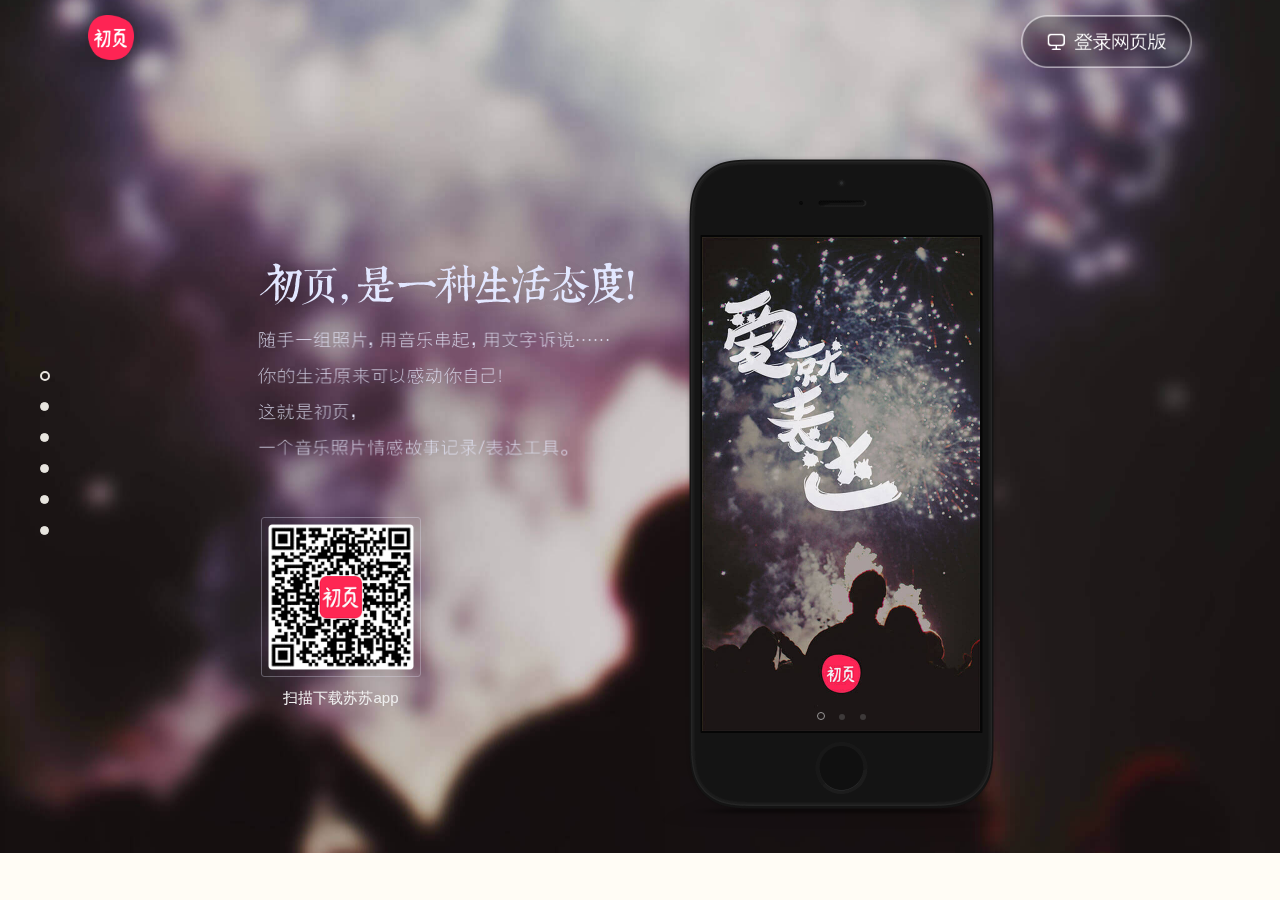
<file: bak/bqs_bbs/index.html>
<!DOCTYPE html>
<html lang="en" class="chuye">
<head>
    <meta charset="UTF-8">
    <!--保证360浏览器渲染模式可用-->
    <meta http-equiv="X-UA-Compatible" content="IE=edge">
    <meta content="ichuye" name="generator" />
    <title>苏苏|与最苏的人，做最苏的事</title>
    <meta name="description" content="苏苏兴趣交友，与最苏的人，做最苏的事">
    <meta name="keywords" content="苏苏,苏苏官网,苏苏官网下载,苏苏app,苏苏app官网,苏苏,小红书,第一弹,短视频,伊对,绿洲,积木,默往,同桌游戏,社交聊天,直播软件,约聊,婚恋,聊天软件,画世界,同城约,skype,91短视频,附近约炮,茄子视频,同城约炮,快猫,同桌,闲聊,菜鸡,饭局狼人,小红书app,玩吧app,闲来,wetalk,附近交友,百合网,美女,崽崽,微爱,nico,掌嗨,同城交友,伴心,懂表帝,成人视频,阅扑,语音聊天,易班,多闪,富二代,搜书大师,好游快爆,处对象,快猫成人短视频,腾讯直播,推理大师,克拉克拉,383棋牌,语音交友,约会软件,虫虫助手,乐信,同城相亲,伊对相亲交友,赫兹,刷宝短视频赚钱,小可爱,恋爱密室,皮皮蟹,某人,233小游戏,丝瓜视频,飞聊,不就,剧本,喜翻,K遇,多聊,直播平台,港股开户,猎游,来玩,草莓视频,popi,同城约爱,绿洲app,耳觅,九秀直播,tumblr,游戏云咖,快聊,大神打卡,趣味恐龙,老福特,lutube,墨往,香芋星球,漂流,zepeto">
    <link rel="stylesheet" href="css/chuye-site.min.css">
	<style>
		.footer-logo{ animation:ZYP3TWINKLE 2s linear infinite;
			-webkit-animation:ZYP3TWINKLE 2s linear infinite;}
		@keyframes ZYP3TWINKLE{
			0%{ opacity:0.3;}
			50%{ opacity:1;}
			100%{ opacity:0.3;}
			}
		@-webkit-keyframes ZYP3TWINKLE{
			0%{ opacity:0.3;}
			50%{ opacity:1;}
			100%{ opacity:0.3;}
			}
	</style>
</head>
<body>
    <div class="loading-tips"></div>
    <div class="content hide">
        <div class="scroll-wrapper">
            <!--0-->
            <div class="section">
                <div class="page0-bg"></div>
                <img src="images/logo.png" alt="初页" class="top-logo">
                <a href="login.html"><img src="images/page0-btn.png" class="page0-btn can-tap"></a>
                <div class="wrapper">
                    <img src="images/page0-title.png" alt="苏苏，是一种生活态度！" class="page0-title page-title">
                    <img src="images/page0-word-0.png" alt="随手一组照片，用音乐串起，用文字诉说……" class="page0-word a">
                    <img src="images/page0-word-1.png" alt="你的生活原来可以感动你自己！" class="page0-word b">
                    <img src="images/page0-word-2.png" alt="这就是苏苏，" class="page0-word c">
                    <img src="images/page0-word-3.png" alt="一个音乐照片情感故事记录/表达工具。" class="page0-word d">
                    <div class="page0-qr">
                        <img src="images/page0-qr.png" class="page0-qr-img">
                        <div class="page0-qr-mask">
                            <a href="#" target="_blank">
                                <img src="images/ios-icon.png" class="page0-ios-icon">
                            </a>
                            <a href="#"
                               target="_blank">
                                <img src="images/android-icon.png" class="page0-android-icon">
                            </a>
                        </div>
                        <div class="page0-qr-word">扫描下载苏苏app</div>
                    </div>
                  
                    <img data-src="images/page0-phone.png" class="page0-phone">
                    <!--小轮播-->
                    <div class="page0-img-border">
                        <div class="page0-img-border-wrapper">
                            <div class="item a"></div>
                            <div class="item b"></div>
                            <div class="item c"></div>
                            <div class="item a"></div>
                        </div>
                        <div class="page0-circles">
                            <div class="page0-circle select"></div>
                            <div class="page0-circle"></div>
                            <div class="page0-circle"></div>
                        </div>
                    </div>
                </div>
            </div>
            <!--1-->
            <div class="section">
                <div class="wrapper">
                    <div class="content-border absolute">
                        <img src="images/page1-0.jpg" class="content-img">
                    </div>
                    <img src="images/page1-title.png" alt="最性感的表达方式" class="page1-title absolute page-title">

                    <img src="images/page1-word-0.png" alt="画报排版、动态滤镜、镜头感" class="page1-word absolute a">
                    <img src="images/page1-word-1.png" alt="让照片浪起来~" class="page1-word absolute b">
                    <img src="images/page1-word-2.png" alt="16种精选字体，让文字自带情绪" class="page1-word absolute c">
                    <img src="images/page1-word-3.png" alt="录段语音，让感情升温" class="page1-word absolute d">
                    <img src="images/page1-word-4.png" alt="点一点、擦一擦、摇一摇" class="page1-word absolute e">
                    <img src="images/page1-word-5.png" alt="给TA不一样的惊喜" class="page1-word absolute f">

                    <img src="images/yellow-phone.png" class="yellow-phone absolute">
                    <img src="images/page1-dash.png" class="page1-dash absolute">
                    <img src="images/page1-0.png" class="page1-0 absolute page1-icon can-tap">
                    <img src="images/page1-1.png" class="page1-1 absolute page1-icon can-tap">
                    <img src="images/page1-2.png" class="page1-2 absolute page1-icon can-tap">
                    <img src="images/page1-3.png" class="page1-3 absolute page1-icon can-tap">
                    <img src="images/page1-4.png" class="page1-4 absolute page1-icon can-tap">
                    <img src="images/page1-5.png" class="page1-5 absolute page1-icon can-tap">
                    <img src="images/page1-6.png" class="page1-6 absolute page1-icon can-tap">
                    <img src="images/page1-7.png" class="page1-7 absolute page1-icon can-tap">
                </div>
            </div>
            <!--2-->
            <div class="section">
                <div class="page-2 wrapper">
                    <div class="content-border absolute">
                        <div class="content-border-item">
                            <img src="images/page2-0.jpg" class="content-img">
                            <img src="images/page2-cat.gif" class="page2-cat absolute">
                            <img src="images/page2-arrow.gif" class="page2-arrow absolute">
                            <img src="images/page2-girl.gif" class="page2-girl absolute">
                        </div>
                        <div class="content-border-item hide">
                            <img src="images/page2-1.jpg" class="content-img">
                        </div>
                    </div>
                    <img src="images/page2-tag0-0.png" class="page2-tag0 absolute can-tap page2-tag">
                    <img src="images/page2-tag1-1.png" class="page2-tag1 absolute can-tap page2-tag">

                    <img src="images/yellow-phone.png" class="yellow-phone absolute  hide">
                    <img src="images/page2-title.png" alt="动画贴纸" class="page2-title absolute page-title">

                    <img src="images/page2-word-0.png" alt="史上最牛的会动贴纸" class="page2-word absolute a">
                    <img src="images/page2-word-1.png" alt="让情绪嗨起来" class="page2-word absolute b">
                    <img src="images/page2-word-2.png" alt="现有贴纸还不够用" class="page2-word absolute c">
                    <img src="images/page2-word-3.png" alt="自己上传" class="page2-word absolute d">
                    <img src="images/page2-word-4.png" alt="萌浪无止境" class="page2-word absolute e">

                </div>
            </div>
            <!--3-->
            <div class="section">
                <div class="page-3 wrapper">
                    <canvas width="86" height="86" class="page3-canvas"></canvas>
                    <img src="images/yellow-phone.png" class="yellow-phone absolute  hide">
                    <div class="content-border absolute">
                        <img src="images/page3-0.jpg" class="content-img select">
                        <img src="images/page3-1.jpg" class="content-img">
                        <img src="images/page3-2.jpg" class="content-img">
                        <img src="images/play-btn.png" class="page3-play-btn">
                        <iframe class="page3-iframe"></iframe>
                    </div>
                    <img src="images/page3-title.png" alt="快速生成MV大片" class="page3-title absolute page-title">

                    <img src="images/page3-word-0.png" alt="选模板" class="page3-word absolute a">
                    <img src="images/page3-word-1.png" alt="传照片" class="page3-word absolute b">
                    <img src="images/page3-word-2.png" alt="一分钟搞定音乐MV" class="page3-word absolute c">
                    <img src="images/page3-word-3.png" alt="让音乐与诗歌" class="page3-word absolute d">
                    <img src="images/page3-word-4.png" alt="诠释你的生活态度" class="page3-word absolute e">
                </div>
            </div>
            <!--4-->
            <div class="section">
                <div class="wrapper">
                    <img src="images/yellow-phone.png" class="yellow-phone absolute  hide">
                    <div class="page-4 content-border absolute">
                        <img src="images/page4-4.jpg" class="content-img can-tap">
                        <img src="images/page4-3.jpg" class="content-img">
                        <img src="images/page4-2.jpg" class="content-img">
                        <img src="images/page4-1.jpg" class="content-img">
                        <img src="images/page4-0.jpg" class="content-img">
                        <img src="images/page4-qr-mask.png" class="page4-qr-mask">
                    </div>
                    <div class="page4-circles">
                        <div class="page4-circle select"></div>
                        <div class="page4-circle"></div>
                        <div class="page4-circle"></div>
                        <div class="page4-circle"></div>
                        <div class="page4-circle"></div>
                    </div>
                    <img src="images/page4-title.png" alt="初页接龙" class="page4-title absolute page-title">

                    <img src="images/page4-word-0.png" alt="做两页起个头" class="page4-word absolute a">
                    <img src="images/page4-word-1.png" alt="好友一起玩接龙" class="page4-word absolute b">
                    <img src="images/page4-word-2.png" alt="一人一页" class="page4-word absolute c">
                    <img src="images/page4-word-3.png" alt="趣味无穷" class="page4-word absolute d">
                </div>
            </div>
            <!--5-->
            <div class="section">
                <div class="wrapper">
                    <div class="content-border absolute">
                        <div class="page-5 content-border-item">
                            <img src="images/page5-0.jpg" class="content-img">
                        </div>
                        <div class="page-5 content-border-item hide">
                            <img src="images/page5-1.jpg" class="content-img">
                        </div>
                    </div>
                    <img src="images/page5-tag0-0.png" class="page2-tag0 absolute can-tap page5-tag">
                    <img src="images/page5-tag1-1.png" class="page2-tag1 absolute can-tap page5-tag">
                    <img src="images/yellow-phone.png" class="yellow-phone absolute  hide">
                    <img src="images/page5-title.png" alt="有情有艺的社区" class="page5-title absolute page-title">

                    <img src="images/page5-word-0.png" alt="看" class="page5-word absolute a">
                    <img src="images/page5-word-1.png" alt="有心跳的故事" class="page5-word absolute b">
                    <img src="images/page5-word-2.png" alt="交" class="page5-word absolute c">
                    <img src="images/page5-word-3.png" alt="懂你的朋友" class="page5-word absolute d">

                </div>
                <div class="page5-mask">
                    <div class="page5-mask-word-wrapper">
                        <div class="page5-title">关于我们</div>
                        <div class="page5-content">
                        ZERO开发公众号运营已经四年，从无到有，一步一个脚印的更新文章，累计粉丝2K+。
                        </div>
                        <div class="page5-content">『苏苏』是ZERO开发个人公众号运营者独立开发的一款基于uni-app的兴趣社交类软件。
                        目前不对应用市场上线；是首款由公众号运营衍生出来的聊天App。</div>                  

                        <div class="page5-title" style="margin-top: 40px">我们为何而生？</div>
                        <div class="page5-content">打造让用户迷恋的产品</div>
                        <div class="page5-content">让每个人的生活都可以更有诗意</div>

                        <div class="page5-title" style="margin-top: 40px">我们的价值取向</div>
                        <div class="page5-content">专注体验、独一无二、不可替代、与众不同、开放、激活创造力、团队力量；</div>
                        <div class="page5-content">不作恶也能成功；</div>
                        <div class="page5-content">be great，not just good</div>
                        <div class="page5-content">极致简单，用户利益至上。</div>
                    </div>
                    <img src="images/page5-mask-close.png" class="page5-mask-close" />
                </div>
               
            </div>
            <!--footer-->
            <div class="footer">
                <img src="images/footer-logo.png" alt="初页，爱就表达" class="footer-logo">
                <img src="images/chuye-info.png" class="chuye-info hide">
                <div class="footer-link">
                    <div class="about-us a">关于我们</div>
                    <div class="a hide"><a href="http://www.zerofc.cn/" target="_blank">源码对接</a></div>
                    <div class="footer-contact-us ">联系我们</div>
                </div>
                <div class="copyright">Copyright © 2020. ZERO开发个人技术者所有</div>
                <img src="images/gongzhonghao-qr.png" alt="初页公众号" class="gongzhonghao-qr">
            </div>
            <img class="clock" w-src="images/clock.png">
            <img class="clock-pointer" w-src="images/clock-pointer.png">
        </div>
        <div class="indicator">
            <div class="item select can-tap">
                <div class="circle"></div>
                <div class="title">首屏</div>
            </div>
            <div class="item can-tap">
                <div class="circle"></div>
                <div class="title">感性表达</div>
            </div>
            <div class="item can-tap">
                <div class="circle"></div>
                <div class="title">贴纸</div>
            </div>
            <div class="item can-tap">
                <div class="circle"></div>
                <div class="title">MV大片</div>
            </div>
            <div class="item can-tap">
                <div class="circle"></div>
                <div class="title">接龙</div>
            </div>
            <div class="item can-tap">
                <div class="circle"></div>
                <div class="title">社区</div>
            </div>
        </div>

        <div class="temp-wrapper hide">
            <img src="images/yellow-phone.png" class="yellow-phone absolute">
        </div>
    </div>

   
    <script src="js/chuye-site.min.js"></script>
    <script type="text/javascript">

        var _gaq = _gaq || [];
        _gaq.push(['_setAccount', 'UA-60136784-1']);
        _gaq.push(['_trackPageview']);

        (function () {
            var ga = document.createElement('script'); ga.type = 'text/javascript'; ga.async = true;
            ga.src = ('https:' == document.location.protocol ? 'https://ssl' : 'http://www') + '.google-analytics.com/ga.js';
            var s = document.getElementsByTagName('script')[0]; s.parentNode.insertBefore(ga, s);
        })();

        var cas = window.cas || {};
        cas.trackEvent = function (args) {
            _gaq.push(['_trackEvent'].concat(args));
        };

        cas.trackPageview = function() {
            _gaq.push(['_trackPageview']);
        };
        cas.trackPageview();
    </script>
</body>
</html>
</file>
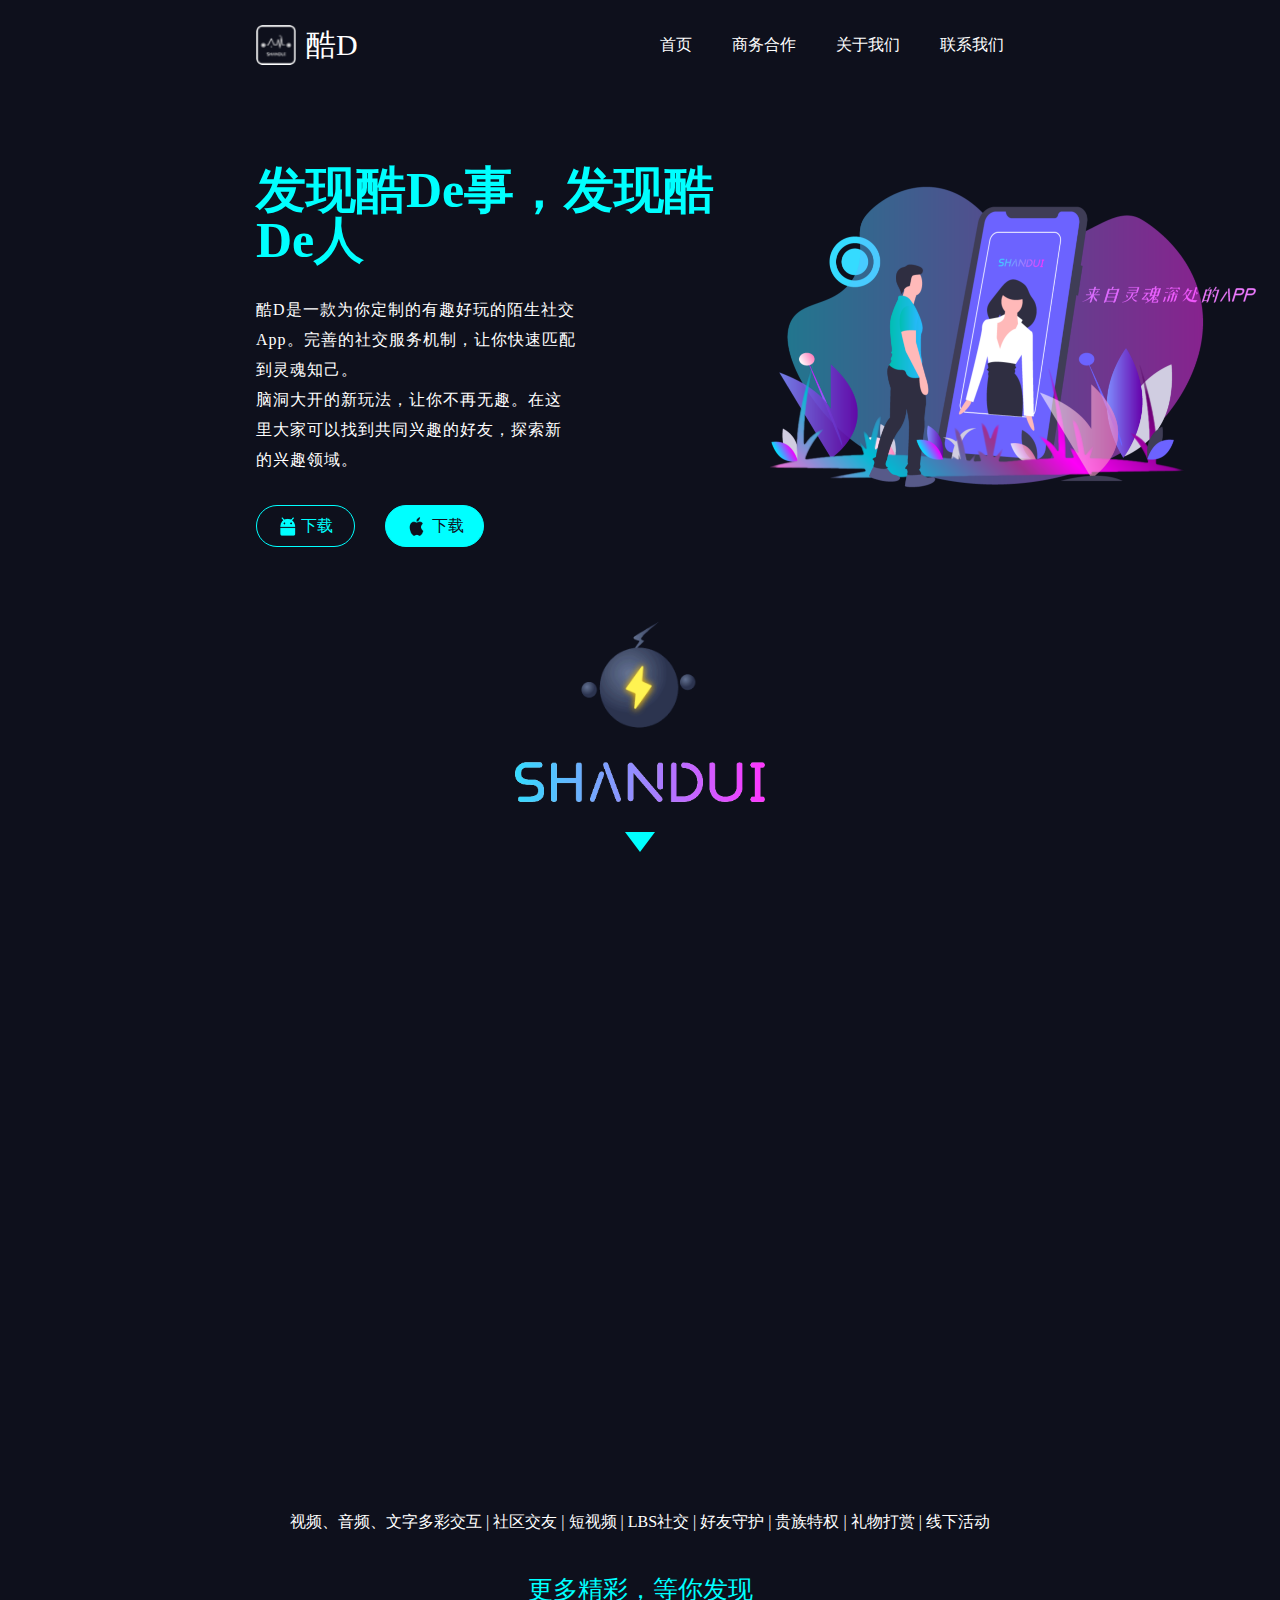
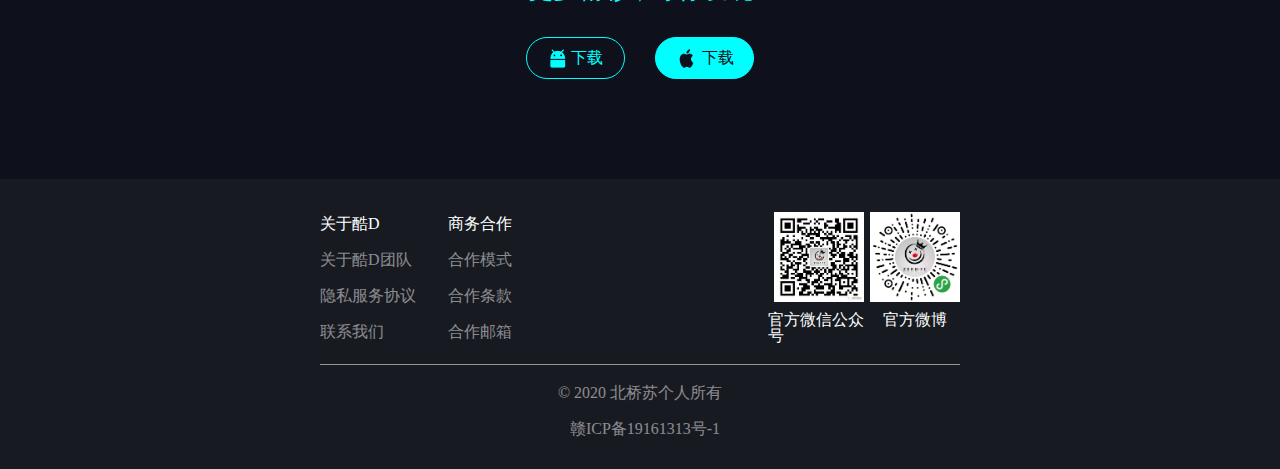
<file: bak/su_chat/index.html>
<!DOCTYPE html>
<html lang="en">
<head>
    <meta charset="UTF-8">
    <meta name="viewport" content="width=device-width, initial-scale=1.0">
    <meta name="description" content="酷D极客兴趣交友，发现酷的事，发现酷的人">
   <meta name="keywords" content="酷D,酷D官网,酷D官网下载,酷D app,酷D app官网,酷安,小红书,第一弹,短视频,伊对,绿洲,积木,默往,同桌游戏,社交聊天,饭局狼人杀,一对一视频,直播软件,约聊,视频交友,婚恋,聊天软件,画世界,视频聊天,同城约,skype,91短视频,和平精英助手,附近约炮,茄子视频,同城约炮,快猫,同桌,闲聊,菜鸡,饭局狼人,小红书app,视频软件,玩吧app,闲来,wetalk,附近交友,百合网,美女,崽崽,微爱,nico,掌嗨,同城交友,伴心,懂表帝,成人视频,阅扑,语音聊天,易班,多闪,富二代,搜书大师,好游快爆,处对象,快猫成人短视频,腾讯直播,推理大师,克拉克拉,383棋牌,语音交友,约会软件,虫虫助手,乐信,同城相亲,伊对相亲交友,赫兹,刷宝短视频赚钱,小可爱,恋爱密室,皮皮蟹,某人,233小游戏,丝瓜视频,飞聊,不就,剧本,喜翻,K遇,多聊,直播平台,港股开户,猎游,来玩,草莓视频,popi,同城约爱,绿洲app,耳觅,九秀直播,tumblr,游戏云咖,快聊,大神打卡,趣味恐龙,老福特,lutube,墨往,香芋星球,漂流,zepeto">
    <title>酷D|发现酷De事，发现酷De人</title>
    <script src="js/public.js"></script>  
    <script src="js/jquery.min.js"></script>
    <link rel="stylesheet" href="css/reset.css">
    <link rel="stylesheet" href="css/animate.min.css"/>
    <script type="text/javascript" src="bouncebox-plugin/jquery.easing.1.3.js"></script>
    <script type="text/javascript" src="bouncebox-plugin/jquery.bouncebox.1.0.js"></script>
    
</head>
<style>
    body{
		font-size: 16px;
	}
    .xzbox{width:.97rem;height:.4rem;border:1px solid #00FFFF;border-radius: .3rem;transition: all .6s;}
    .xzbox1check{background:#00FFFF;color:#0E101C !important}
    .xzbox2check{background:#0E101C !important;color:#00FFFF !important}
    .listtitle{color:#00FFFF;font-size:0.5rem;font-weight: bold;}
    .updown{width: 0; height: 0;border-left: .15rem solid transparent;border-right: .15rem solid transparent;border-top: .2rem solid #00FFFF;}
    .listbox{margin-bottom:1.2rem;}
    .sd_top{width: 60%;justify-content: center;}
    .sd_top2{text-align: center;}
    .bottom{background-color: #181A22;width: 100%;height: 2.9rem;}

    /* 移动端样式 */
    @media screen and (max-width: 1000px){
        body{
					font-size: 0.28rem;
				}
      .head{display: none;}
      .head2{padding:0 .3rem;}
      .sd_topbox{display: none;}
      .xzbox{width:1.5rem;height:.6rem;border:1px solid #00FFFF;border-radius: .3rem;}
      .listbox{display: none;}
      .bottom{display: none;}
      .bottom1{display: block;background-color: #181A22;width: 100%;height: 8rem;margin-top: .6rem;}
    }

    /* pc端样式 */
    @media screen and (min-width: 1000px){
      .head2{display: none;}
      .sdmain{width:60%}
      .sd_top2box{display: none;}
      .listbox2{display: none;}
      .bottom1{display: none;}
      #box{display: none;}
    }

    #box{
		/* display: block; */
	   	background:rgba(0,0,0,.8);
	   	height:4.2rem;
	   	padding-top:15px;
	   	width:96%;
	   	border:.01rem solid #54BBDE;
	   	color:#fff;
	   	left: 2% !important;
	   	margin-left: 0 !important;
		border-radius: .1rem;
	}
</style>
<body>
    <div class="sdmain" style="margin:0 auto;">
        <div id="box" class="ppbox">
            <div class="flex jc-end">
                <img src="img/close.png"  style="width: .5rem;height: .5rem;margin-right: .2rem;" class="close">
            </div>
            <div class="fdc ai-center jc-center">
                <div class="cursor mg-t-30">首页</div>
                <div onclick="tz(1)" class="cursor mg-t-30">商务合作</div>
                <div onclick="tz(2)" class="cursor mg-t-30">关于我们</div>
                <div onclick="tz(3)" class="cursor mg-t-30">联系我们</div>
            </div>
            <div class="fdc ai-center jc-center mg-t-20">
                <div class="" style="border-bottom: 1px solid #4D4D4D;width: 80%;"></div>
                <img src="img/shanduijpg.jpg"  style="width: .8rem;height: .8rem;margin-top: .2rem;" class="bra10">
            </div>
            
        </div>
        <!-- pc端可见 -->
        <div class="head fsb" style="margin-top:.25rem;">
            <div class="flex ai-center">
                <img src="img/logo.png" alt="" style="width:.4rem;height:.4rem;">
                <span style="font-size:.3rem;margin-left:.1rem;">酷D</span>
            </div>
            <div class=" fsa" style="width:50%;">    
                <span class="" style="cursor:pointer" >首页</span>
                <span onclick="tz(1)" style="cursor:pointer">商务合作</span>
                <span onclick="tz(2)" style="cursor:pointer">关于我们</span>
                <span onclick="tz(3)" style="cursor:pointer">联系我们</span>
            </div>
        </div>
        <!-- 移动端可见 -->
        <div class="head2" style="margin-top:.25rem;">
            <div class="flex fsb" style="width:100%;">
                <img src="img/shanduiimg.png" alt="" style="width:1.5rem;height:.28rem;">
                <img class="image" src="img/cd.png" alt="" style="width:.35rem;height:.3rem;">
            </div>
            
        </div>
        <!-- pc -->
        <div class="flex sd_topbox" style="margin-top:1rem;">
            <div class=" fdc sd_top" >
                <p class="listtitle">发现酷De事，发现酷De人</p>
                <div class="" style="margin:.3rem 0;width:70%;">
                    <p style="line-height: .3rem;letter-spacing: .01rem;">酷D是一款为你定制的有趣好玩的陌生社交App。完善的社交服务机制，让你快速匹配到灵魂知己。</p>
                    <p style="line-height: .3rem;letter-spacing: .01rem;"> 脑洞大开的新玩法，让你不再无趣。在这里大家可以找到共同兴趣的好友，探索新的兴趣领域。</p>
                   
                </div>
                <div class="flex">
                   <div class="xzbox fcc xzbox1" onclick="xz(1)" style="color:#00FFFF;margin-right: .3rem;cursor:pointer">
                       <img class="xzimg1" src="img/android_blue.png" alt="" style="width:.17rem;height:.19rem;margin-right:.05rem;">
                       <span>下载</span>
                   </div>
                   <div class="xzbox fcc xzbox2" onclick="xz(2)" style="color:#0E101C;background:#00FFFF;cursor:pointer">
                       <img class="xzimg2" src="img/ios_black.png" alt="" style="width:.21rem;height:.23rem;margin-right:.05rem;">
                       <span>下载</span>
                   </div>
                </div>
            </div>
            <div class="" style="width:40%;text-align:center;">
                <img class="animate__animated animate__fadeInRight" src="img/list1.png" alt="" style="width:5.7rem;height:3.25rem;">
            </div>
        </div>
        <!-- 移动 -->
        <div class="fdc fcc sd_top2box"> 
            <div class="sd_top2" >
                <img src="img/colorlogo.png" style="width:1rem;height:1rem;" alt="">
                <p class="listtitle" style="font-size:.35rem;margin:.4rem 0">发现酷De事，发现酷De人</p>
                <img src="img/colorsdtxt.png" style="width:1rem;height:.5rem;" alt="">
            </div>
            <div class="" style="text-align:center;">
                <img src="img/list1.png" alt="" style="width:80%;height:3.25rem;">
            </div>
            <div class="flex">
                <div class="xzbox fcc " onclick="xz(1)" style="color:#00FFFF;margin-right: .3rem;cursor:pointer">
                    <img  src="img/android_blue.png" alt="" style="width:.3rem;height:.3rem;margin-right:.05rem;">
                    <span>下载</span>
                </div>
                <div class="xzbox fcc " onclick="xz(2)" style="color:#0E101C;background:#00FFFF;cursor:pointer">
                    <img class="xzimg2" src="img/ios_black.png" alt="" style="width:.5rem;height:.5rem;margin-right:.05rem;">
                    <span>下载</span>
                </div>
             </div>
        </div>
        <div class="fdc fcc" style="margin:.5rem 0;">
            <img src="img/logoddd.gif" alt="" style="width:1.5rem;height:1.5rem;">
            <img src="img/shanduiimg.png" alt="" style="width:2.5rem;height:.4rem;margin:.15rem 0 .3rem">
            <div class="updown"></div>
        </div>
        <!-- pc -->
        <div class="flex listbox">
            <div class="" style="width:55%;">
                <img class="animate__animated litem1" src="img/list2.png" alt="" style="width:4.75rem;height:3.4rem;display: none;">
            </div>
            <div class="fdc animate__animated ltxt1" style="width: 45%;justify-content: flex-end;display: none;" >
                <p class="listtitle" style="font-size:.35rem;">因为好玩，所以更近</p>
                <p class="" style="font-size:.2rem;margin:.2rem 0 .1rem;color:#00FFFF">你的社交游乐园</p>
                <div class="" style="margin:.3rem 0;width:90%;">
                    <p style="line-height: .3rem;letter-spacing: .01rem;">欢乐的高质量短视频社交，展示个性，发现精彩；在社区分享你的心情，找到有趣的人。真正的陌生人群信息展示，让你尽情呐喊，无需担心亲朋好友看到。</p>
                    
                </div>
            </div>
        </div>
        <div class="flex listbox">
            <div class="fdc animate__animated ltxt2" style="width: 40%;display: none;" >
                <p class="listtitle" style="font-size:.35rem">闪一下，看见你</p>
                <p class="" style="font-size:.2rem;margin:.2rem 0 .1rem;color:#00FFFF">闪电配对，快速脱单</p>
                <div class="" style="margin:.3rem 0;">
                    <p style="line-height: .3rem;letter-spacing: .01rem;">通过语音配对、视频配对等方式快速匹配对的人，通过独有功能解决与陌生人聊天的抗拒心理、谨慎态度，主动创建有价值的场景和话题，顺利建立朋友关系，减少每个用户的交友时间成本，拉近距离，快速脱单。</p>
                    
                </div>
            </div>
            <div class="" style="width:55%;text-align:right;">
                <img class="animate__animated litem2" src="img/list3.png" alt=""  style="width:4.78rem;height:3.3rem;display: none;">
            </div>
           
        </div>
        <div class="flex listbox">
            <div class="" style="width:55%;">
                <img class="animate__animated litem3" src="img/list4.png" alt="" style="width:4.8rem;height:3.2rem;display: none;">
            </div>
            <div class="fdc animate__animated ltxt3" style="width: 45%;justify-content: center;display: none;" >
                <p class="listtitle" style="font-size:.35rem">小手一动，就有收益</p>
                <p class="" style="font-size:.2rem;margin:.2rem 0 .1rem;color:#00FFFF">共创社交流量池，共享社交红利</p>
                <div class="" style="margin:.3rem 0;width:90%;">
                    <p style="line-height: .3rem;letter-spacing: .01rem;">分享赚钱，收益不断。邀请好友即可获得收益，越多分享，越多价值。</p>
                    
                </div>
            </div>
        </div>
        <div class="flex listbox">
            <div class="fdc animate__animated ltxt4 " style="width: 45%;justify-content: center;display: none;" >
                <p class="listtitle" style="font-size:.3rem;">灵魂匹配，找到对的人</p>
                <p class="" style="font-size:.2rem;margin:.2rem 0 .1rem;color:#00FFFF">精准匹配，灵魂之交</p>
                <div class="" style="margin:.3rem 0;width:90%;">
                    <p style="line-height: .3rem;letter-spacing: .01rem;">酷D是一款更懂你的灵魂APP，通过大数据分析，自动为你匹配心灵相通的小伙伴。TA与你也许不在同一个城市，但一定是最适合你的交友对象。找到对的人，减少无效社交，彼此知心，灵魂相映，这是闪对的初衷。</p>
                    
                </div>
            </div>
            <div class="" style="width:55%;text-align:center;">
                <img class="animate__animated litem4" src="img/list5.png" alt="" style="width:5.46rem;height:3rem;display: none;">
            </div>
           
        </div>
        <div class="flex listbox">
            <div class="" style="width:55%;text-align:center;">
                <img class="animate__animated litem5" src="img/list6.png" alt="" style="width:5.21rem;height:3.88rem;margin-right:.5rem;display: none;">
            </div>
            <div class="fdc animate__animated ltxt5 " style="width: 45%;justify-content: center;display: none;" >
                <p class="listtitle" style="font-size:.3rem;">你我，本应真实</p>
                <p class="" style="font-size:.2rem;margin:.2rem 0 .1rem;color:rgb(0, 14, 14)">严格审核，真人用户</p>
                <div class="" style="margin:.3rem 0;">
                    <p style="line-height: .3rem;letter-spacing: .01rem;">通过真人认证，利用人们身份属性彼此对接，充分增加陌生人群之间的安全感。平台不要求用户使用证件信息实名，以此绝对保护了所有用户的隐私信息安全，不再担心个人信息被利用或泄露，减少社交压力。</p>
                    
                </div>
            </div>
        </div>
        <!-- ////////////////////////////////////////////////////////////////////////////////////////// -->
        <!-- 移动端 -->
        <div class="listbox2" style="margin: 1rem 0;">
            <div class="" style="text-align:center;" >
                <p class="listtitle" style="font-size:.35rem;margin:.3rem  0">因为好玩，所以更近</p>
                <p class="" style="font-size:.2rem;margin:.2rem 0 .1rem;color:#00FFFF">你的社交游乐园</p>
                <div class="" style="margin:.3rem 0">
                    <p style="line-height: .4rem;letter-spacing: .01rem;font-size:.2rem;padding:0 .5rem">欢乐的高质量短视频社交，展示个性，发现精彩；在社区分享你的心情，找到有趣的人。真正的陌生人群信息展示，让你尽情呐喊，无需担心亲朋好友看到。</p>
                    
                </div>
            </div>
            <div class="" style="text-align: center;margin:.5rem 0 0">
                <img src="img/list2.png" alt="" style="width:80%;height:3rem;">
            </div>
        </div>
        <div class="listbox2" style="margin-bottom: 1rem;">
            <div class="" style="text-align:center;" >
                <p class="listtitle" style="font-size:.35rem;margin:.3rem  0">酷一下，看见你</p>
                <p class="" style="font-size:.2rem;margin:.2rem 0 .1rem;color:#00FFFF">酷D配对，快速脱单</p>
                <div class="" style="margin:.3rem 0">
                    <p style="line-height: .4rem;letter-spacing: .01rem;font-size:.2rem;padding:0 .5rem">通过真人认证，利用人们身份属性彼此对接，充分增加陌生人群之间的安全感。平台不要求用户使用证件信息实名，以此绝对保护了所有用户的隐私信息安全，不再担心个人信息被利用或泄露，减少社交压力。</p>
                    
                </div>
            </div>
            <div class="" style="text-align: center;margin:.5rem 0 0">
                <img src="img/list3.png" alt="" style="width:80%;height:3rem;">
            </div>
        </div>
        <div class="listbox2" style="margin-bottom: 1rem;">
            <div class="" style="text-align:center;" >
                <p class="listtitle" style="font-size:.35rem;margin:.3rem  0">小手一动，就有收益</p>
                <p class="" style="font-size:.2rem;margin:.2rem 0 .1rem;color:#00FFFF">共创社交流量池，共享社交红利</p>
                <div class="" style="margin:.3rem 0">
                    <p style="line-height: .4rem;letter-spacing: .01rem;font-size:.2rem;padding:0 .5rem">分享赚钱，收益不断。邀请好友即可获得收益，越多分享，越多价值。</p>
                    
                </div>
            </div>
            <div class="" style="text-align: center;margin:.5rem 0 0">
                <img src="img/list4.png" alt="" style="width:80%;height:3rem;">
            </div>
        </div>
        <div class="listbox2" style="margin-bottom: 1rem;">
            <div class="" style="text-align:center;" >
                <p class="listtitle" style="font-size:.35rem;margin:.3rem  0">灵魂匹配，找到对的人</p>
                <p class="" style="font-size:.2rem;margin:.2rem 0 .1rem;color:#00FFFF">精确匹配，灵魂之交</p>
                <div class="" style="margin:.3rem 0">
                    <p style="line-height: .4rem;letter-spacing: .01rem;font-size:.2rem;padding:0 .5rem">酷D是一款为你定制的有趣好玩的陌生社交App。完善的社交服务机制，让你快速匹配到灵魂知己。</p>
                    
                </div>
            </div>
            <div class="" style="text-align: center;margin:.5rem 0 0">
                <img src="img/list5.png" alt="" style="width:80%;height:3rem;">
            </div>
        </div>
        <div class="listbox2" style="margin-bottom: 1rem;">
            <div class="" style="text-align:center;" >
                <p class="listtitle" style="font-size:.35rem;margin:.3rem  0">你我，本应真实</p>
                <p class="" style="font-size:.2rem;margin:.2rem 0 .1rem;color:#00FFFF">严格审核，真人用户</p>
                <div class="" style="margin:.3rem 0">
                    <p style="line-height: .4rem;letter-spacing: .01rem;font-size:.2rem;padding:0 .5rem">通过真人认证，利用人们身份属性彼此对接，充分增加陌生人群之间的安全感。平台不要求用户使用证件信息实名，以此绝对保护了所有用户的隐私信息安全，不再担心个人信息被利用或泄露，减少社交压力。</p>
                    
                </div>
            </div>
            <div class="" style="text-align: center;margin:.5rem 0 0">
                <img src="img/list6.png" alt="" style="width:80%;height:4rem;">
            </div>
        </div>
        <div style="text-align: center;margin-bottom: 1rem;">
            <p style="line-height: .4rem;padding:0 .3rem;">视频、音频、文字多彩交互 | 社区交友 | 短视频 | LBS社交 | 好友守护 | 贵族特权 | 礼物打赏 | 线下活动</p>
            <p style="color:#00FFFF;font-size:.25rem;margin:.35rem 0;">更多精彩，等你发现</p>
            <div class="flex fcc sd_topbox">
                <div class="xzbox fcc xzbox1" onclick="xz(1)" style="color:#00FFFF;margin-right: .3rem;cursor:pointer">
                    <img class="xzimg1" src="img/android_blue.png" alt="" style="width:.17rem;height:.19rem;margin-right:.05rem;">
                    <span>下载</span>
                </div>
                <div class="xzbox fcc xzbox2" onclick="xz(2)" style="color:#0E101C;background:#00FFFF;cursor:pointer">
                    <img class="xzimg2" src="img/ios_black.png" alt="" style="width:.21rem;height:.23rem;margin-right:.05rem;">
                    <span>下载</span>
                </div>
             </div>
             <div class="flex fcc sd_top2box">
                <div class="xzbox fcc " onclick="xz(1)" style="color:#00FFFF;margin-right: .3rem;cursor:pointer">
                    <img  src="img/android_blue.png" alt="" style="width:.3rem;height:.3rem;margin-right:.05rem;">
                    <span>下载</span>
                </div>
                <div class="xzbox fcc " onclick="xz(2)" style="color:#0E101C;background:#00FFFF;cursor:pointer">
                    <img class="xzimg2" src="img/ios_black.png" alt="" style="width:.5rem;height:.5rem;margin-right:.05rem;">
                    <span>下载</span>
                </div>
             </div>
        </div>
    </div>
    <div class="bottom fcc" style="">
        <div class="" style="width: 50%;">
            <div class="fsb">
                <div class="flex jc-sb" style="width: 30%;">
                    <div class="">
                        <div class="">关于酷D</div>
                        <div class="mg-t-20" style="color: rgba(255,255,255,.5);">
                            <div class="">关于酷D团队</div>
                            <div class="mg-t-20 cursor">隐私服务协议</div>
                            <div class="mg-t-20">联系我们</div>
                        </div>
                    </div>
                    <div class="">
                        <div class="">商务合作</div>
                        <div class="mg-t-20" style="color: rgba(255,255,255,.5);">
                            <div class="">合作模式</div>
                            <div class="mg-t-20">合作条款</div>
                            <div class="mg-t-20">合作邮箱</div>
                        </div>
                    </div>
                </div>
                <div class="flex jc-sb" style="width: 30%;">
                    <div class="fdc ai-center">
                        <img src="img/gzh.png" style="width: .9rem;height: .9rem;">
                        <div class="mg-t-10">官方微信公众号</div>
                    </div>
                    <div class="fdc ai-center">
                        <img src="img/weibo.png" style="width: .9rem;height: .9rem;">
                        <div class="mg-t-10">官方微博</div>
                    </div>
                </div>
            </div>
            <div class="" style="width: 100%;border-bottom: 1px solid #979797;margin: .2rem 0;"></div>
            <div class="" style="color: rgba(255,255,255,.5);text-align: center;">© 2020 北桥苏个人所有</div>
            <div class="fcc mg-t-20">
                <!-- <div class="" style="color: rgba(255,255,255,.5);margin-right: .1rem;">粤公网安备 44030502001365号</div> -->
                <div class="" style="color: rgba(255,255,255,.5);margin-left: .1rem;">赣ICP备19161313号-1</div>
            </div>
        </div>
    </div>
    <div class="bottom1 fcc" style="">
        <div class="fdc ai-center jc-center" style="height: 100%;">
            <div class="bra10 fcc bg-fff" style="width: 0.8rem;height: 0.8rem;">
                <img src="img/shanduijpg.jpg" style="width: 0.7rem;height: 0.7rem;" class="bra10">
            </div>
            <img src="img/sd.png" style="width: 0.8rem;height: .4rem;" class="tmmgin-30">
            <div class="">发现酷De事，发现酷De人</div>
            <div class="mg-t-60 fcc">
                <img src="img/weibos.png" style="width: .44rem;height: .34rem;" onclick="tiao(1)">
                <img src="img/wxs.png" style="width: .44rem;height: .34rem;" class="lrmg-40" onclick="tiao(2)">
                <img src="img/toutiaos.png" style="width: .44rem;height: .34rem;" onclick="tiao(3)">
            </div>
            <div class="mg-t-40">
                <div class="flex" style="">
                    <div class="mg-r-50">
                        <div class="">关于酷D</div>
                        <div class="mg-t-20" style="color: rgba(255,255,255,.5);">
                            <div class="">关于酷D团队</div>
                            <div class="mg-t-20 cursor">隐私服务协议</div>
                            <div class="mg-t-20">联系我们</div>
                        </div>
                    </div>
                    <div class="mg-l-50">
                        <div class="">商务合作</div>
                        <div class="mg-t-20" style="color: rgba(255,255,255,.5);">
                            <div class="">合作模式</div>
                            <div class="mg-t-20">合作条款</div>
                            <div class="mg-t-20">合作邮箱</div>
                        </div>
                    </div>
                </div>
            </div>
            <div class="mg-t-40" style="color: rgba(255,255,255,.2);text-align: center;">© 2020 北桥苏个人所有</div>
            <div class="fcc mg-t-20">
                <!-- <div class="" style="color: rgba(255,255,255,.2);margin-right: .1rem;">粤公网安备 44030502001365号</div> -->
                <div class="" style="color: rgba(255,255,255,.2);margin-left: .1rem;">赣ICP备19161313号-1</div>
            </div>
        </div>
    </div>
</body>
<script>
 //    function tiao(e) {
	// 			if(e == 1){
	// 				window.location.href = 'https://weibo.com/shandui2020?is_all=1'
	// 			}else if(e == 2){
	// 				window.location.href = 'https://mp.weixin.qq.com/s/cBnNbAswTc33WLmAvjlnng'
	// 			}else if(e == 3){
	// 				window.location.href = 'https://www.toutiao.com/c/user/3302585548156312/#mid=1652700169357326'
	// 			}
	// }

    function tiao(e) {
                if(e == 1){
                    console.log(1);
                    
                }else if(e == 2){
                    console.log(2);
                }else if(e == 3){
                    console.log(3);
                }
    }

    function tz(e){
        if(e == 1){
            location.href="shangwu.html"
        }else if(e == 2){
            location.href="about.html"
        }else if(e == 3){
            location.href="lianxi.html"
        }
    }
    
    function xz(e){
        if(e == 1){
            alert("安卓包正在努力开发中，敬请期待");return;
   //          $.ajax({
			//     type: 'post',
			//     url:'http://www.shand2.cn/appapi/appapi/',
			//     data:{service:'Home.GetupdateUrl'},
			//     dataType:'json',
			//     success:function (data) {
			//         console.log(data.data.url)
			// 		window.location.href=data.data.url
			//     }
			// });
        }else{
            alert("苹果包正在努力开发中，敬请期待");return;
            //window.location.href="https://apps.apple.com/cn/app/id1504597946"
        }
    }

    $(function(){
        $('.xzbox1').mouseover(function(){
            $(this).addClass('xzbox1check')
            $('.xzimg1').prop('src',' ./img/android-black.png')
        }).mouseout(function(){
            $(this).removeClass('xzbox1check')
            $('.xzimg1').prop('src','./img/android_blue.png')
        })
        $('.xzbox2').mouseover(function(){
            $(this).addClass('xzbox2check')
            $('.xzimg2').prop('src','./img/iOS-blue.png')
        }).mouseout(function(){
            $(this).removeClass('xzbox2check')
            $('.xzimg2').prop('src','./img/ios_black.png')
        })
    })
			$(document).ready(function(){
			
				/* Converting the #box div into a bounceBox: */
				$('#box').bounceBox();
			
				/* Listening for the click event and toggling the box: */
				$('.image').click(function(e){
			
					$('#box').bounceBoxToggle();
					e.preventDefault();
				});
				
				/* When the box is clicked, hide it: */
				$('.close').click(function(){
					$('#box').bounceBoxHide();
                });
                
                $(window).scroll(function(){
                    let st = $(this).scrollTop()
                    console.log(st)
                    if(st > 200&&st <500){
                        $('.litem1').show().addClass('animate__fadeInLeft')
                        $('.ltxt1').show().addClass('animate__fadeInRight')
                    }else if(st > 500&&st < 900){
                        $('.litem2').show().addClass('animate__flip')
                        $('.ltxt2').show().addClass('animate__flipInY')
                    }else if(st > 900&&st < 1400){
                        $('.litem3').show().addClass('animate__rotateInDownLeft')
                        $('.ltxt3').show().addClass('animate__rotateInDownRight')
                    }else if(st > 1400&& st < 1800){
                        $('.litem4').show().addClass('animate__zoomInDown')
                        $('.ltxt4').show().addClass('animate__zoomInUp')
                    }else if(st > 1800 && st <2100){
                        $('.litem5').show().addClass('animate__slideInUp')
                        $('.ltxt5').show().addClass('animate__slideInDown')
                    }
                })
			});
</script>
</html>
</file>
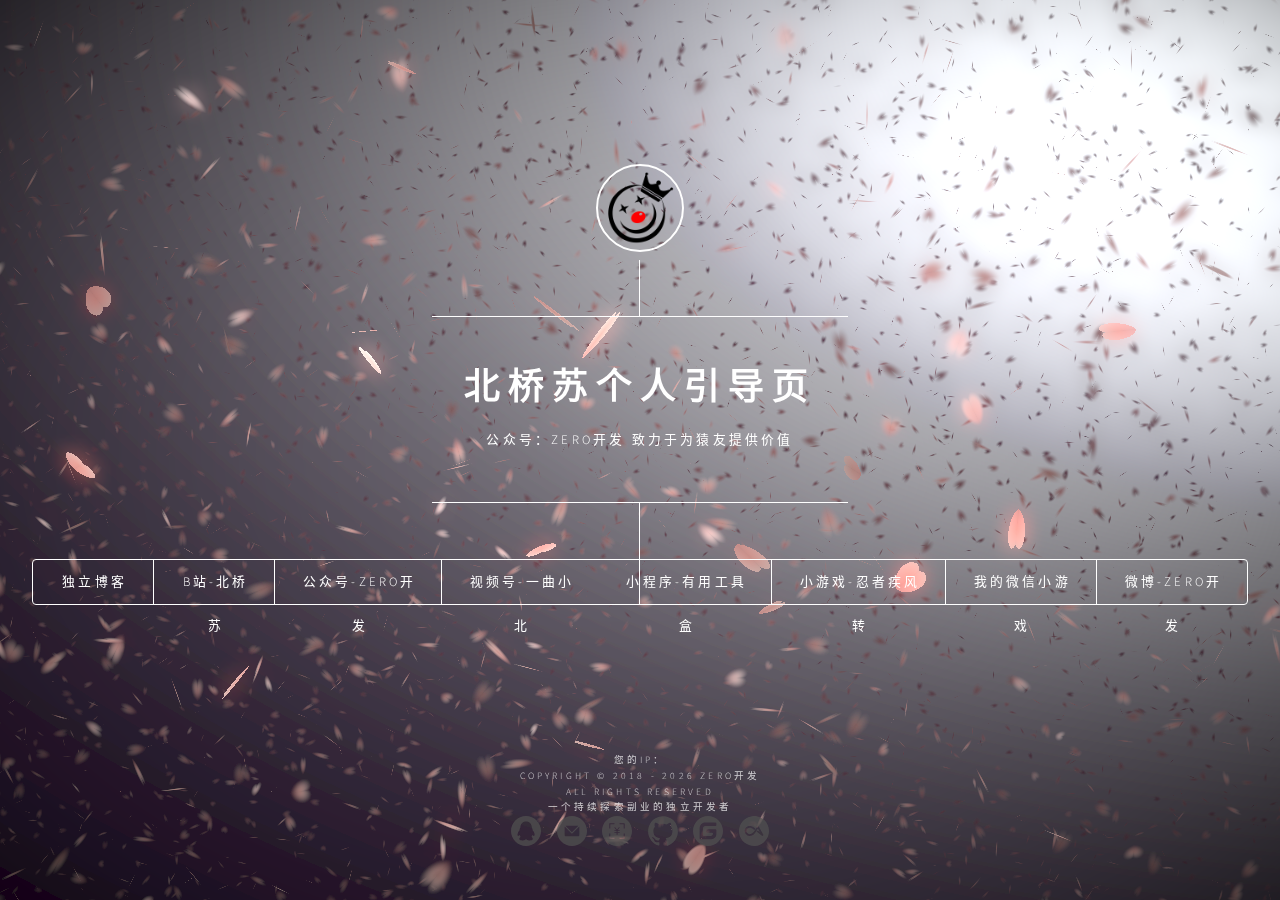
<file: land_pages/blog_guide_page/index.html>
<!DOCTYPE html>
<html>
 <head> 
  <title>ZERO开发引导页</title> 
  <meta name="description" content="专注后端实战开发，致力于为猿友提供价值|关键词：副业,独立开发,PHP,Python,harmoney" /> 
  <meta charset="utf-8" /> 
  <meta http-equiv="content-language" content="zh-cn" /> 
  <link rel="shortcut icon" href="images/favicon.ico" /> 
  <meta name="viewport" content="width=device-width, initial-scale=1, user-scalable=no" /> 
  <link rel="stylesheet" href="assets/css/main.css" /> 
  <noscript> 
   <link rel="stylesheet" href="assets/css/noscript.css" /> 
  </noscript>
 </head> 
 <body class="is-preload"> 
  <!-- Wrapper --> 
  <div id="wrapper"> 
   <!-- Header --> 
   <header id="header"> 
    <div class="icon"> 
     <img src="images/icon-fa-gem.png" alt="个人引导页" title="个人引导页" class="logo" /> 
    </div> 
    <div class="content"> 
     <div class="inner"> 
      <h1>北桥苏个人引导页</h1> 
      <p>公众号：ZERO开发&nbsp;致力于为猿友提供价值</p>
     </div> 
    </div> 
    <nav> 
     <ul> 
      <li> <a target="_blank" href="https://www.zerofc.cn/">独立博客</a></li> 
      <li> <a target="_blank" href="https://space.bilibili.com/286666708">B站-北桥苏</a></li> 
      <li> <a target="_blank" href="https://image-static.segmentfault.com/170/672/1706722225-666d5d93e0e9d_fix732">公众号-ZERO开发</a></li> 
      <li> <a target="_blank" href="https://image-static.segmentfault.com/284/753/2847531230-66c6f6cb424a3_fix732">视频号-一曲小北</a></li>
      <li> <a target="_blank" href="https://image-static.segmentfault.com/390/244/3902443594-66ab572823cd0_fix732">小程序-有用工具盒</a></li>
	  <li><a target="_blank" href="https://image-static.segmentfault.com/465/256/465256446-66aa03cab7e07_fix732">小游戏-忍者疾风转</a></li>
      <li> <a target="_blank" href="https://image-static.segmentfault.com/198/258/1982580468-66ac778bc585b_fix732">我的微信小游戏</a></li>
      <li> <a target="_blank" href="https://weibo.com/u/7116254923">微博-ZERO开发</a></li>
     </ul> 
    </nav> 
   </header> 
   <!-- Footer --> 
   <footer id="footer"> 
    <p class="copyright">您的IP：<script src="https://pv.sohu.com/cityjson?ie=utf-8"></script><script type="text/javascript">document.write(returnCitySN["cip"])</script></p> 
    <p class="copyright"><script>
		var mydate = new Date();
		document.writeln("Copyright&nbsp;&copy;&nbsp;2018 - "+mydate.getFullYear()+'&nbsp;ZERO开发<br />All&nbsp;Rights&nbsp;Reserved');</script></p> 
	<p class="copyright">一个持续探索副业的独立开发者</p>
	
    <p class="copyright"> 
		<a target="_blank" href="http://wpa.qq.com/msgrd?v=3&amp;uin=2652364582&amp;site=qq&amp;menu=yes"> 
			<img src="images\svg\qq.svg" width="30" alt="QQ" title="QQ" />&nbsp;&nbsp;
		</a> 
		<a target="_blank" href="mailto:2652364582@qq.com"> 
			<img src="images\svg\mail.svg" width="30" alt="Mail" title="Mail" />&nbsp;&nbsp;
		</a> 
		<a target="_blank" href="https://image-static.segmentfault.com/170/672/1706722225-666d5d93e0e9d_fix732"> 
			<img src="images\svg\money_receiving_QR_code.svg" width="30" alt="微信公众号" title="微信公众号" />&nbsp;&nbsp;
		</a> 
		<a target="_blank" href="https://github.com/z11r00"> 
			<img src="images\svg\github.svg" width="30" alt="Github" title="Github" />&nbsp;&nbsp;
		</a> 
		<a target="_blank" href="https://gitee.com/gaoxingqufuhchao"> 
			<img src="images\svg\gitee.svg" width="30" alt="Gitee" title="Gitee" />&nbsp;&nbsp;
		</a> 
		<a target="_blank" href="https://weibo.com/u/7116254923"> 
			<img src="images\svg\coolapk.svg" width="30" alt="微博" title="微博" />
		</a> 
	</p> 
   </footer> 
  </div> 
  <canvas id="sakura" style="z-index: 2;
    position: fixed;
    left: 0;
    top: 0;
    height: 100vh;
    width: 100vw;"> 
  </canvas> 
  <!-- BG --> 
  <!-- <div id="bg"> --> 
  <!-- Scripts --> 
  <script src="assets/js/jquery.min.js"></script> 
  <script src="assets/js/browser.min.js"></script> 
  <script src="assets/js/breakpoints.min.js"></script> 
  <script src="assets/js/util.js"></script> 
  <script src="assets/js/main.js"></script> 
  <style>canvas { padding:0; margin:0; }</style> 
  <!-- sakura shader --> 
  <script id="sakura_point_vsh" type="x-shader/x_vertex">
uniform mat4 uProjection;
uniform mat4 uModelview;
uniform vec3 uResolution;
uniform vec3 uOffset;
uniform vec3 uDOF;  //x:focus distance, y:focus radius, z:max radius
uniform vec3 uFade; //x:start distance, y:half distance, z:near fade start

attribute vec3 aPosition;
attribute vec3 aEuler;
attribute vec2 aMisc; //x:size, y:fade

varying vec3 pposition;
varying float psize;
varying float palpha;
varying float pdist;

//varying mat3 rotMat;
varying vec3 normX;
varying vec3 normY;
varying vec3 normZ;
varying vec3 normal;

varying float diffuse;
varying float specular;
varying float rstop;
varying float distancefade;

void main(void) {
    // Projection is based on vertical angle
    vec4 pos = uModelview * vec4(aPosition + uOffset, 1.0);
    gl_Position = uProjection * pos;
    gl_PointSize = aMisc.x * uProjection[1][1] / -pos.z * uResolution.y * 0.5;
    
    pposition = pos.xyz;
    psize = aMisc.x;
    pdist = length(pos.xyz);
    palpha = smoothstep(0.0, 1.0, (pdist - 0.1) / uFade.z);
    
    vec3 elrsn = sin(aEuler);
    vec3 elrcs = cos(aEuler);
    mat3 rotx = mat3(
        1.0, 0.0, 0.0,
        0.0, elrcs.x, elrsn.x,
        0.0, -elrsn.x, elrcs.x
    );
    mat3 roty = mat3(
        elrcs.y, 0.0, -elrsn.y,
        0.0, 1.0, 0.0,
        elrsn.y, 0.0, elrcs.y
    );
    mat3 rotz = mat3(
        elrcs.z, elrsn.z, 0.0, 
        -elrsn.z, elrcs.z, 0.0,
        0.0, 0.0, 1.0
    );
    mat3 rotmat = rotx * roty * rotz;
    normal = rotmat[2];
    
    mat3 trrotm = mat3(
        rotmat[0][0], rotmat[1][0], rotmat[2][0],
        rotmat[0][1], rotmat[1][1], rotmat[2][1],
        rotmat[0][2], rotmat[1][2], rotmat[2][2]
    );
    normX = trrotm[0];
    normY = trrotm[1];
    normZ = trrotm[2];
    
    const vec3 lit = vec3(0.6917144638660746, 0.6917144638660746, -0.20751433915982237);
    
    float tmpdfs = dot(lit, normal);
    if(tmpdfs < 0.0) {
        normal = -normal;
        tmpdfs = dot(lit, normal);
    }
    diffuse = 0.4 + tmpdfs;
    
    vec3 eyev = normalize(-pos.xyz);
    if(dot(eyev, normal) > 0.0) {
        vec3 hv = normalize(eyev + lit);
        specular = pow(max(dot(hv, normal), 0.0), 20.0);
    }
    else {
        specular = 0.0;
    }
    
    rstop = clamp((abs(pdist - uDOF.x) - uDOF.y) / uDOF.z, 0.0, 1.0);
    rstop = pow(rstop, 0.5);
    //-0.69315 = ln(0.5)
    distancefade = min(1.0, exp((uFade.x - pdist) * 0.69315 / uFade.y));
}
</script> 
  <script id="sakura_point_fsh" type="x-shader/x_fragment">
#ifdef GL_ES
//precision mediump float;
precision highp float;
#endif

uniform vec3 uDOF;  //x:focus distance, y:focus radius, z:max radius
uniform vec3 uFade; //x:start distance, y:half distance, z:near fade start

const vec3 fadeCol = vec3(0.08, 0.03, 0.06);

varying vec3 pposition;
varying float psize;
varying float palpha;
varying float pdist;

//varying mat3 rotMat;
varying vec3 normX;
varying vec3 normY;
varying vec3 normZ;
varying vec3 normal;

varying float diffuse;
varying float specular;
varying float rstop;
varying float distancefade;

float ellipse(vec2 p, vec2 o, vec2 r) {
    vec2 lp = (p - o) / r;
    return length(lp) - 1.0;
}

void main(void) {
    vec3 p = vec3(gl_PointCoord - vec2(0.5, 0.5), 0.0) * 2.0;
    vec3 d = vec3(0.0, 0.0, -1.0);
    float nd = normZ.z; //dot(-normZ, d);
    if(abs(nd) < 0.0001) discard;
    
    float np = dot(normZ, p);
    vec3 tp = p + d * np / nd;
    vec2 coord = vec2(dot(normX, tp), dot(normY, tp));
    
    //angle = 15 degree
    const float flwrsn = 0.258819045102521;
    const float flwrcs = 0.965925826289068;
    mat2 flwrm = mat2(flwrcs, -flwrsn, flwrsn, flwrcs);
    vec2 flwrp = vec2(abs(coord.x), coord.y) * flwrm;
    
    float r;
    if(flwrp.x < 0.0) {
        r = ellipse(flwrp, vec2(0.065, 0.024) * 0.5, vec2(0.36, 0.96) * 0.5);
    }
    else {
        r = ellipse(flwrp, vec2(0.065, 0.024) * 0.5, vec2(0.58, 0.96) * 0.5);
    }
    
    if(r > rstop) discard;
    
    vec3 col = mix(vec3(1.0, 0.8, 0.75), vec3(1.0, 0.9, 0.87), r);
    float grady = mix(0.0, 1.0, pow(coord.y * 0.5 + 0.5, 0.35));
    col *= vec3(1.0, grady, grady);
    col *= mix(0.8, 1.0, pow(abs(coord.x), 0.3));
    col = col * diffuse + specular;
    
    col = mix(fadeCol, col, distancefade);
    
    float alpha = (rstop > 0.001)? (0.5 - r / (rstop * 2.0)) : 1.0;
    alpha = smoothstep(0.0, 1.0, alpha) * palpha;
    
    gl_FragColor = vec4(col * 0.5, alpha);
}
</script> 
  <!-- effects --> 
  <script id="fx_common_vsh" type="x-shader/x_vertex">
uniform vec3 uResolution;
attribute vec2 aPosition;

varying vec2 texCoord;
varying vec2 screenCoord;

void main(void) {
    gl_Position = vec4(aPosition, 0.0, 1.0);
    texCoord = aPosition.xy * 0.5 + vec2(0.5, 0.5);
    screenCoord = aPosition.xy * vec2(uResolution.z, 1.0);
}
</script> 
<script id="bg_fsh" type="x-shader/x_fragment">
#ifdef GL_ES
//precision mediump float;
precision highp float;
#endif

uniform vec2 uTimes;

varying vec2 texCoord;
varying vec2 screenCoord;

void main(void) {
    vec3 col;
    float c;
    vec2 tmpv = texCoord * vec2(0.8, 1.0) - vec2(0.95, 1.0);
    c = exp(-pow(length(tmpv) * 1.8, 2.0));
    col = mix(vec3(0.02, 0.0, 0.03), vec3(0.96, 0.98, 1.0) * 1.5, c);
    gl_FragColor = vec4(col * 0.5, 1.0);
}
</script> 
  <script id="fx_brightbuf_fsh" type="x-shader/x_fragment">
#ifdef GL_ES
//precision mediump float;
precision highp float;
#endif
uniform sampler2D uSrc;
uniform vec2 uDelta;

varying vec2 texCoord;
varying vec2 screenCoord;

void main(void) {
    vec4 col = texture2D(uSrc, texCoord);
    gl_FragColor = vec4(col.rgb * 2.0 - vec3(0.5), 1.0);
}
</script> 
  <script id="fx_dirblur_r4_fsh" type="x-shader/x_fragment">
#ifdef GL_ES
//precision mediump float;
precision highp float;
#endif
uniform sampler2D uSrc;
uniform vec2 uDelta;
uniform vec4 uBlurDir; //dir(x, y), stride(z, w)

varying vec2 texCoord;
varying vec2 screenCoord;

void main(void) {
    vec4 col = texture2D(uSrc, texCoord);
    col = col + texture2D(uSrc, texCoord + uBlurDir.xy * uDelta);
    col = col + texture2D(uSrc, texCoord - uBlurDir.xy * uDelta);
    col = col + texture2D(uSrc, texCoord + (uBlurDir.xy + uBlurDir.zw) * uDelta);
    col = col + texture2D(uSrc, texCoord - (uBlurDir.xy + uBlurDir.zw) * uDelta);
    gl_FragColor = col / 5.0;
}
</script> 
  <!-- effect fragment shader template --> 
  <script id="fx_common_fsh" type="x-shader/x_fragment">
#ifdef GL_ES
//precision mediump float;
precision highp float;
#endif
uniform sampler2D uSrc;
uniform vec2 uDelta;

varying vec2 texCoord;
varying vec2 screenCoord;

void main(void) {
    gl_FragColor = texture2D(uSrc, texCoord);
}
</script> 
  <!-- post processing --> 
  <script id="pp_final_vsh" type="x-shader/x_vertex">
uniform vec3 uResolution;
attribute vec2 aPosition;
varying vec2 texCoord;
varying vec2 screenCoord;
void main(void) {
    gl_Position = vec4(aPosition, 0.0, 1.0);
    texCoord = aPosition.xy * 0.5 + vec2(0.5, 0.5);
    screenCoord = aPosition.xy * vec2(uResolution.z, 1.0);
}
</script> 
  <script id="pp_final_fsh" type="x-shader/x_fragment">
#ifdef GL_ES
//precision mediump float;
precision highp float;
#endif
uniform sampler2D uSrc;
uniform sampler2D uBloom;
uniform vec2 uDelta;
varying vec2 texCoord;
varying vec2 screenCoord;
void main(void) {
    vec4 srccol = texture2D(uSrc, texCoord) * 2.0;
    vec4 bloomcol = texture2D(uBloom, texCoord);
    vec4 col;
    col = srccol + bloomcol * (vec4(1.0) + srccol);
    col *= smoothstep(1.0, 0.0, pow(length((texCoord - vec2(0.5)) * 2.0), 1.2) * 0.5);
    col = pow(col, vec4(0.45454545454545)); //(1.0 / 2.2)
    
    gl_FragColor = vec4(col.rgb, 1.0);
    gl_FragColor.a = 1.0;
}
</script> 
  <script>
// Utilities
var Vector3 = {};
var Matrix44 = {};
Vector3.create = function(x, y, z) {
    return {'x':x, 'y':y, 'z':z};
};
Vector3.dot = function (v0, v1) {
    return v0.x * v1.x + v0.y * v1.y + v0.z * v1.z;
};
Vector3.cross = function (v, v0, v1) {
    v.x = v0.y * v1.z - v0.z * v1.y;
    v.y = v0.z * v1.x - v0.x * v1.z;
    v.z = v0.x * v1.y - v0.y * v1.x;
};
Vector3.normalize = function (v) {
    var l = v.x * v.x + v.y * v.y + v.z * v.z;
    if(l > 0.00001) {
        l = 1.0 / Math.sqrt(l);
        v.x *= l;
        v.y *= l;
        v.z *= l;
    }
};
Vector3.arrayForm = function(v) {
    if(v.array) {
        v.array[0] = v.x;
        v.array[1] = v.y;
        v.array[2] = v.z;
    }
    else {
        v.array = new Float32Array([v.x, v.y, v.z]);
    }
    return v.array;
};
Matrix44.createIdentity = function () {
    return new Float32Array([1.0, 0.0, 0.0, 0.0, 0.0, 1.0, 0.0, 0.0, 0.0, 0.0, 1.0, 0.0, 0.0, 0.0, 0.0, 1.0]);
};
Matrix44.loadProjection = function (m, aspect, vdeg, near, far) {
    var h = near * Math.tan(vdeg * Math.PI / 180.0 * 0.5) * 2.0;
    var w = h * aspect;
    
    m[0] = 2.0 * near / w;
    m[1] = 0.0;
    m[2] = 0.0;
    m[3] = 0.0;
    
    m[4] = 0.0;
    m[5] = 2.0 * near / h;
    m[6] = 0.0;
    m[7] = 0.0;
    
    m[8] = 0.0;
    m[9] = 0.0;
    m[10] = -(far + near) / (far - near);
    m[11] = -1.0;
    
    m[12] = 0.0;
    m[13] = 0.0;
    m[14] = -2.0 * far * near / (far - near);
    m[15] = 0.0;
};
Matrix44.loadLookAt = function (m, vpos, vlook, vup) {
    var frontv = Vector3.create(vpos.x - vlook.x, vpos.y - vlook.y, vpos.z - vlook.z);
    Vector3.normalize(frontv);
    var sidev = Vector3.create(1.0, 0.0, 0.0);
    Vector3.cross(sidev, vup, frontv);
    Vector3.normalize(sidev);
    var topv = Vector3.create(1.0, 0.0, 0.0);
    Vector3.cross(topv, frontv, sidev);
    Vector3.normalize(topv);
    
    m[0] = sidev.x;
    m[1] = topv.x;
    m[2] = frontv.x;
    m[3] = 0.0;
    
    m[4] = sidev.y;
    m[5] = topv.y;
    m[6] = frontv.y;
    m[7] = 0.0;
    
    m[8] = sidev.z;
    m[9] = topv.z;
    m[10] = frontv.z;
    m[11] = 0.0;
    
    m[12] = -(vpos.x * m[0] + vpos.y * m[4] + vpos.z * m[8]);
    m[13] = -(vpos.x * m[1] + vpos.y * m[5] + vpos.z * m[9]);
    m[14] = -(vpos.x * m[2] + vpos.y * m[6] + vpos.z * m[10]);
    m[15] = 1.0;
};

//
var timeInfo = {
    'start':0, 'prev':0, // Date
    'delta':0, 'elapsed':0 // Number(sec)
};

//
var gl;
var renderSpec = {
    'width':0,
    'height':0,
    'aspect':1,
    'array':new Float32Array(3),
    'halfWidth':0,
    'halfHeight':0,
    'halfArray':new Float32Array(3)
    // and some render targets. see setViewport()
};
renderSpec.setSize = function(w, h) {
    renderSpec.width = w;
    renderSpec.height = h;
    renderSpec.aspect = renderSpec.width / renderSpec.height;
    renderSpec.array[0] = renderSpec.width;
    renderSpec.array[1] = renderSpec.height;
    renderSpec.array[2] = renderSpec.aspect;
    
    renderSpec.halfWidth = Math.floor(w / 2);
    renderSpec.halfHeight = Math.floor(h / 2);
    renderSpec.halfArray[0] = renderSpec.halfWidth;
    renderSpec.halfArray[1] = renderSpec.halfHeight;
    renderSpec.halfArray[2] = renderSpec.halfWidth / renderSpec.halfHeight;
};

function deleteRenderTarget(rt) {
    gl.deleteFramebuffer(rt.frameBuffer);
    gl.deleteRenderbuffer(rt.renderBuffer);
    gl.deleteTexture(rt.texture);
}

function createRenderTarget(w, h) {
    var ret = {
        'width':w,
        'height':h,
        'sizeArray':new Float32Array([w, h, w / h]),
        'dtxArray':new Float32Array([1.0 / w, 1.0 / h])
    };
    ret.frameBuffer = gl.createFramebuffer();
    ret.renderBuffer = gl.createRenderbuffer();
    ret.texture = gl.createTexture();
    
    gl.bindTexture(gl.TEXTURE_2D, ret.texture);
    gl.texImage2D(gl.TEXTURE_2D, 0, gl.RGBA, w, h, 0, gl.RGBA, gl.UNSIGNED_BYTE, null);
    gl.texParameteri(gl.TEXTURE_2D, gl.TEXTURE_WRAP_S, gl.CLAMP_TO_EDGE);
    gl.texParameteri(gl.TEXTURE_2D, gl.TEXTURE_WRAP_T, gl.CLAMP_TO_EDGE);
    gl.texParameteri(gl.TEXTURE_2D, gl.TEXTURE_MAG_FILTER, gl.LINEAR);
    gl.texParameteri(gl.TEXTURE_2D, gl.TEXTURE_MIN_FILTER, gl.LINEAR);
    
    gl.bindFramebuffer(gl.FRAMEBUFFER, ret.frameBuffer);
    gl.framebufferTexture2D(gl.FRAMEBUFFER, gl.COLOR_ATTACHMENT0, gl.TEXTURE_2D, ret.texture, 0);
    
    gl.bindRenderbuffer(gl.RENDERBUFFER, ret.renderBuffer);
    gl.renderbufferStorage(gl.RENDERBUFFER, gl.DEPTH_COMPONENT16, w, h);
    gl.framebufferRenderbuffer(gl.FRAMEBUFFER, gl.DEPTH_ATTACHMENT, gl.RENDERBUFFER, ret.renderBuffer);
    
    gl.bindTexture(gl.TEXTURE_2D, null);
    gl.bindRenderbuffer(gl.RENDERBUFFER, null);
    gl.bindFramebuffer(gl.FRAMEBUFFER, null);
    
    return ret;
}

function compileShader(shtype, shsrc) {
	var retsh = gl.createShader(shtype);
	
	gl.shaderSource(retsh, shsrc);
	gl.compileShader(retsh);
	
	if(!gl.getShaderParameter(retsh, gl.COMPILE_STATUS)) {
		var errlog = gl.getShaderInfoLog(retsh);
		gl.deleteShader(retsh);
		console.error(errlog);
		return null;
	}
	return retsh;
}

function createShader(vtxsrc, frgsrc, uniformlist, attrlist) {
    var vsh = compileShader(gl.VERTEX_SHADER, vtxsrc);
    var fsh = compileShader(gl.FRAGMENT_SHADER, frgsrc);
    
    if(vsh == null || fsh == null) {
        return null;
    }
    
    var prog = gl.createProgram();
    gl.attachShader(prog, vsh);
    gl.attachShader(prog, fsh);
    
    gl.deleteShader(vsh);
    gl.deleteShader(fsh);
    
    gl.linkProgram(prog);
    if (!gl.getProgramParameter(prog, gl.LINK_STATUS)) {
        var errlog = gl.getProgramInfoLog(prog);
        console.error(errlog);
        return null;
    }
    
    if(uniformlist) {
        prog.uniforms = {};
        for(var i = 0; i < uniformlist.length; i++) {
            prog.uniforms[uniformlist[i]] = gl.getUniformLocation(prog, uniformlist[i]);
        }
    }
    
    if(attrlist) {
        prog.attributes = {};
        for(var i = 0; i < attrlist.length; i++) {
            var attr = attrlist[i];
            prog.attributes[attr] = gl.getAttribLocation(prog, attr);
        }
    }
    
    return prog;
}

function useShader(prog) {
    gl.useProgram(prog);
    for(var attr in prog.attributes) {
        gl.enableVertexAttribArray(prog.attributes[attr]);;
    }
}

function unuseShader(prog) {
    for(var attr in prog.attributes) {
        gl.disableVertexAttribArray(prog.attributes[attr]);;
    }
    gl.useProgram(null);
}

/////
var projection = {
    'angle':60,
    'nearfar':new Float32Array([0.1, 100.0]),
    'matrix':Matrix44.createIdentity()
};
var camera = {
    'position':Vector3.create(0, 0, 100),
    'lookat':Vector3.create(0, 0, 0),
    'up':Vector3.create(0, 1, 0),
    'dof':Vector3.create(10.0, 4.0, 8.0),
    'matrix':Matrix44.createIdentity()
};

var pointFlower = {};
var meshFlower = {};
var sceneStandBy = false;

var BlossomParticle = function () {
    this.velocity = new Array(3);
    this.rotation = new Array(3);
    this.position = new Array(3);
    this.euler = new Array(3);
    this.size = 1.0;
    this.alpha = 1.0;
    this.zkey = 0.0;
};

BlossomParticle.prototype.setVelocity = function (vx, vy, vz) {
    this.velocity[0] = vx;
    this.velocity[1] = vy;
    this.velocity[2] = vz;
};

BlossomParticle.prototype.setRotation = function (rx, ry, rz) {
    this.rotation[0] = rx;
    this.rotation[1] = ry;
    this.rotation[2] = rz;
};

BlossomParticle.prototype.setPosition = function (nx, ny, nz) {
    this.position[0] = nx;
    this.position[1] = ny;
    this.position[2] = nz;
};

BlossomParticle.prototype.setEulerAngles = function (rx, ry, rz) {
    this.euler[0] = rx;
    this.euler[1] = ry;
    this.euler[2] = rz;
};

BlossomParticle.prototype.setSize = function (s) {
    this.size = s;
};

BlossomParticle.prototype.update = function (dt, et) {
    this.position[0] += this.velocity[0] * dt;
    this.position[1] += this.velocity[1] * dt;
    this.position[2] += this.velocity[2] * dt;
    
    this.euler[0] += this.rotation[0] * dt;
    this.euler[1] += this.rotation[1] * dt;
    this.euler[2] += this.rotation[2] * dt;
};

function createPointFlowers() {
    // get point sizes
    var prm = gl.getParameter(gl.ALIASED_POINT_SIZE_RANGE);
    renderSpec.pointSize = {'min':prm[0], 'max':prm[1]};
    
    var vtxsrc = document.getElementById("sakura_point_vsh").textContent;
    var frgsrc = document.getElementById("sakura_point_fsh").textContent;
    
    pointFlower.program = createShader(
        vtxsrc, frgsrc,
        ['uProjection', 'uModelview', 'uResolution', 'uOffset', 'uDOF', 'uFade'],
        ['aPosition', 'aEuler', 'aMisc']
    );
    
    useShader(pointFlower.program);
    pointFlower.offset = new Float32Array([0.0, 0.0, 0.0]);
    pointFlower.fader = Vector3.create(0.0, 10.0, 0.0);
    
    // paramerters: velocity[3], rotate[3]
    pointFlower.numFlowers = 1600;
    pointFlower.particles = new Array(pointFlower.numFlowers);
    // vertex attributes {position[3], euler_xyz[3], size[1]}
    pointFlower.dataArray = new Float32Array(pointFlower.numFlowers * (3 + 3 + 2));
    pointFlower.positionArrayOffset = 0;
    pointFlower.eulerArrayOffset = pointFlower.numFlowers * 3;
    pointFlower.miscArrayOffset = pointFlower.numFlowers * 6;
    
    pointFlower.buffer = gl.createBuffer();
    gl.bindBuffer(gl.ARRAY_BUFFER, pointFlower.buffer);
    gl.bufferData(gl.ARRAY_BUFFER, pointFlower.dataArray, gl.DYNAMIC_DRAW);
    gl.bindBuffer(gl.ARRAY_BUFFER, null);
    
    unuseShader(pointFlower.program);
    
    for(var i = 0; i < pointFlower.numFlowers; i++) {
        pointFlower.particles[i] = new BlossomParticle();
    }
}

function initPointFlowers() {
    //area
    pointFlower.area = Vector3.create(20.0, 20.0, 20.0);
    pointFlower.area.x = pointFlower.area.y * renderSpec.aspect;
    
    pointFlower.fader.x = 10.0; //env fade start
    pointFlower.fader.y = pointFlower.area.z; //env fade half
    pointFlower.fader.z = 0.1;  //near fade start
    
    //particles
    var PI2 = Math.PI * 2.0;
    var tmpv3 = Vector3.create(0, 0, 0);
    var tmpv = 0;
    var symmetryrand = function() {return (Math.random() * 2.0 - 1.0);};
    for(var i = 0; i < pointFlower.numFlowers; i++) {
        var tmpprtcl = pointFlower.particles[i];
        
        //velocity
        tmpv3.x = symmetryrand() * 0.3 + 0.8;
        tmpv3.y = symmetryrand() * 0.2 - 1.0;
        tmpv3.z = symmetryrand() * 0.3 + 0.5;
        Vector3.normalize(tmpv3);
        tmpv = 2.0 + Math.random() * 1.0;
        tmpprtcl.setVelocity(tmpv3.x * tmpv, tmpv3.y * tmpv, tmpv3.z * tmpv);
        
        //rotation
        tmpprtcl.setRotation(
            symmetryrand() * PI2 * 0.5,
            symmetryrand() * PI2 * 0.5,
            symmetryrand() * PI2 * 0.5
        );
        
        //position
        tmpprtcl.setPosition(
            symmetryrand() * pointFlower.area.x,
            symmetryrand() * pointFlower.area.y,
            symmetryrand() * pointFlower.area.z
        );
        
        //euler
        tmpprtcl.setEulerAngles(
            Math.random() * Math.PI * 2.0,
            Math.random() * Math.PI * 2.0,
            Math.random() * Math.PI * 2.0
        );
        
        //size
        tmpprtcl.setSize(0.9 + Math.random() * 0.1);
    }
}

function renderPointFlowers() {
    //update
    var PI2 = Math.PI * 2.0;
    var limit = [pointFlower.area.x, pointFlower.area.y, pointFlower.area.z];
    var repeatPos = function (prt, cmp, limit) {
        if(Math.abs(prt.position[cmp]) - prt.size * 0.5 > limit) {
            //out of area
            if(prt.position[cmp] > 0) {
                prt.position[cmp] -= limit * 2.0;
            }
            else {
                prt.position[cmp] += limit * 2.0;
            }
        }
    };
    var repeatEuler = function (prt, cmp) {
        prt.euler[cmp] = prt.euler[cmp] % PI2;
        if(prt.euler[cmp] < 0.0) {
            prt.euler[cmp] += PI2;
        }
    };
    
    for(var i = 0; i < pointFlower.numFlowers; i++) {
        var prtcl = pointFlower.particles[i];
        prtcl.update(timeInfo.delta, timeInfo.elapsed);
        repeatPos(prtcl, 0, pointFlower.area.x);
        repeatPos(prtcl, 1, pointFlower.area.y);
        repeatPos(prtcl, 2, pointFlower.area.z);
        repeatEuler(prtcl, 0);
        repeatEuler(prtcl, 1);
        repeatEuler(prtcl, 2);
        
        prtcl.alpha = 1.0;//(pointFlower.area.z - prtcl.position[2]) * 0.5;
        
        prtcl.zkey = (camera.matrix[2] * prtcl.position[0]
                    + camera.matrix[6] * prtcl.position[1]
                    + camera.matrix[10] * prtcl.position[2]
                    + camera.matrix[14]);
    }
    
    // sort
    pointFlower.particles.sort(function(p0, p1){return p0.zkey - p1.zkey;});
    
    // update data
    var ipos = pointFlower.positionArrayOffset;
    var ieuler = pointFlower.eulerArrayOffset;
    var imisc = pointFlower.miscArrayOffset;
    for(var i = 0; i < pointFlower.numFlowers; i++) {
        var prtcl = pointFlower.particles[i];
        pointFlower.dataArray[ipos] = prtcl.position[0];
        pointFlower.dataArray[ipos + 1] = prtcl.position[1];
        pointFlower.dataArray[ipos + 2] = prtcl.position[2];
        ipos += 3;
        pointFlower.dataArray[ieuler] = prtcl.euler[0];
        pointFlower.dataArray[ieuler + 1] = prtcl.euler[1];
        pointFlower.dataArray[ieuler + 2] = prtcl.euler[2];
        ieuler += 3;
        pointFlower.dataArray[imisc] = prtcl.size;
        pointFlower.dataArray[imisc + 1] = prtcl.alpha;
        imisc += 2;
    }
    
    //draw
    gl.enable(gl.BLEND);
    //gl.disable(gl.DEPTH_TEST);
    gl.blendFunc(gl.SRC_ALPHA, gl.ONE_MINUS_SRC_ALPHA);
    
    var prog = pointFlower.program;
    useShader(prog);
    
    gl.uniformMatrix4fv(prog.uniforms.uProjection, false, projection.matrix);
    gl.uniformMatrix4fv(prog.uniforms.uModelview, false, camera.matrix);
    gl.uniform3fv(prog.uniforms.uResolution, renderSpec.array);
    gl.uniform3fv(prog.uniforms.uDOF, Vector3.arrayForm(camera.dof));
    gl.uniform3fv(prog.uniforms.uFade, Vector3.arrayForm(pointFlower.fader));
    
    gl.bindBuffer(gl.ARRAY_BUFFER, pointFlower.buffer);
    gl.bufferData(gl.ARRAY_BUFFER, pointFlower.dataArray, gl.DYNAMIC_DRAW);
    
    gl.vertexAttribPointer(prog.attributes.aPosition, 3, gl.FLOAT, false, 0, pointFlower.positionArrayOffset * Float32Array.BYTES_PER_ELEMENT);
    gl.vertexAttribPointer(prog.attributes.aEuler, 3, gl.FLOAT, false, 0, pointFlower.eulerArrayOffset * Float32Array.BYTES_PER_ELEMENT);
    gl.vertexAttribPointer(prog.attributes.aMisc, 2, gl.FLOAT, false, 0, pointFlower.miscArrayOffset * Float32Array.BYTES_PER_ELEMENT);
    
    // doubler
    for(var i = 1; i < 2; i++) {
        var zpos = i * -2.0;
        pointFlower.offset[0] = pointFlower.area.x * -1.0;
        pointFlower.offset[1] = pointFlower.area.y * -1.0;
        pointFlower.offset[2] = pointFlower.area.z * zpos;
        gl.uniform3fv(prog.uniforms.uOffset, pointFlower.offset);
        gl.drawArrays(gl.POINT, 0, pointFlower.numFlowers);
        
        pointFlower.offset[0] = pointFlower.area.x * -1.0;
        pointFlower.offset[1] = pointFlower.area.y *  1.0;
        pointFlower.offset[2] = pointFlower.area.z * zpos;
        gl.uniform3fv(prog.uniforms.uOffset, pointFlower.offset);
        gl.drawArrays(gl.POINT, 0, pointFlower.numFlowers);
        
        pointFlower.offset[0] = pointFlower.area.x *  1.0;
        pointFlower.offset[1] = pointFlower.area.y * -1.0;
        pointFlower.offset[2] = pointFlower.area.z * zpos;
        gl.uniform3fv(prog.uniforms.uOffset, pointFlower.offset);
        gl.drawArrays(gl.POINT, 0, pointFlower.numFlowers);
        
        pointFlower.offset[0] = pointFlower.area.x *  1.0;
        pointFlower.offset[1] = pointFlower.area.y *  1.0;
        pointFlower.offset[2] = pointFlower.area.z * zpos;
        gl.uniform3fv(prog.uniforms.uOffset, pointFlower.offset);
        gl.drawArrays(gl.POINT, 0, pointFlower.numFlowers);
    }
    
    //main
    pointFlower.offset[0] = 0.0;
    pointFlower.offset[1] = 0.0;
    pointFlower.offset[2] = 0.0;
    gl.uniform3fv(prog.uniforms.uOffset, pointFlower.offset);
    gl.drawArrays(gl.POINT, 0, pointFlower.numFlowers);
    
    gl.bindBuffer(gl.ARRAY_BUFFER, null);
    unuseShader(prog);
    
    gl.enable(gl.DEPTH_TEST);
    gl.disable(gl.BLEND);
}

// effects
//common util
function createEffectProgram(vtxsrc, frgsrc, exunifs, exattrs) {
    var ret = {};
    var unifs = ['uResolution', 'uSrc', 'uDelta'];
    if(exunifs) {
        unifs = unifs.concat(exunifs);
    }
    var attrs = ['aPosition'];
    if(exattrs) {
        attrs = attrs.concat(exattrs);
    }
    
    ret.program = createShader(vtxsrc, frgsrc, unifs, attrs);
    useShader(ret.program);
    
    ret.dataArray = new Float32Array([
        -1.0, -1.0,
         1.0, -1.0,
        -1.0,  1.0,
         1.0,  1.0
    ]);
    ret.buffer = gl.createBuffer();
    gl.bindBuffer(gl.ARRAY_BUFFER, ret.buffer);
    gl.bufferData(gl.ARRAY_BUFFER, ret.dataArray, gl.STATIC_DRAW);
    
    gl.bindBuffer(gl.ARRAY_BUFFER, null);
    unuseShader(ret.program);
    
    return ret;
}

// basic usage
// useEffect(prog, srctex({'texture':texid, 'dtxArray':(f32)[dtx, dty]})); //basic initialize
// gl.uniform**(...); //additional uniforms
// drawEffect()
// unuseEffect(prog)
// TEXTURE0 makes src
function useEffect(fxobj, srctex) {
    var prog = fxobj.program;
    useShader(prog);
    gl.uniform3fv(prog.uniforms.uResolution, renderSpec.array);
    
    if(srctex != null) {
        gl.uniform2fv(prog.uniforms.uDelta, srctex.dtxArray);
        gl.uniform1i(prog.uniforms.uSrc, 0);
        
        gl.activeTexture(gl.TEXTURE0);
        gl.bindTexture(gl.TEXTURE_2D, srctex.texture);
    }
}
function drawEffect(fxobj) {
    gl.bindBuffer(gl.ARRAY_BUFFER, fxobj.buffer);
    gl.vertexAttribPointer(fxobj.program.attributes.aPosition, 2, gl.FLOAT, false, 0, 0);
    gl.drawArrays(gl.TRIANGLE_STRIP, 0, 4);
}
function unuseEffect(fxobj) {
    unuseShader(fxobj.program);
}

var effectLib = {};
function createEffectLib() {
    
    var vtxsrc, frgsrc;
    //common
    var cmnvtxsrc = document.getElementById("fx_common_vsh").textContent;
    
    //background
    frgsrc = document.getElementById("bg_fsh").textContent;
    effectLib.sceneBg = createEffectProgram(cmnvtxsrc, frgsrc, ['uTimes'], null);
    
    // make brightpixels buffer
    frgsrc = document.getElementById("fx_brightbuf_fsh").textContent;
    effectLib.mkBrightBuf = createEffectProgram(cmnvtxsrc, frgsrc, null, null);
    
    // direction blur
    frgsrc = document.getElementById("fx_dirblur_r4_fsh").textContent;
    effectLib.dirBlur = createEffectProgram(cmnvtxsrc, frgsrc, ['uBlurDir'], null);
    
    //final composite
    vtxsrc = document.getElementById("pp_final_vsh").textContent;
    frgsrc = document.getElementById("pp_final_fsh").textContent;
    effectLib.finalComp = createEffectProgram(vtxsrc, frgsrc, ['uBloom'], null);
}

// background
function createBackground() {
    //console.log("create background");
}
function initBackground() {
    //console.log("init background");
}
function renderBackground() {
    gl.disable(gl.DEPTH_TEST);
    
    useEffect(effectLib.sceneBg, null);
    gl.uniform2f(effectLib.sceneBg.program.uniforms.uTimes, timeInfo.elapsed, timeInfo.delta);
    drawEffect(effectLib.sceneBg);
    unuseEffect(effectLib.sceneBg);
    
    gl.enable(gl.DEPTH_TEST);
}

// post process
var postProcess = {};
function createPostProcess() {
    //console.log("create post process");
}
function initPostProcess() {
    //console.log("init post process");
}

function renderPostProcess() {
    gl.enable(gl.TEXTURE_2D);
    gl.disable(gl.DEPTH_TEST);
    var bindRT = function (rt, isclear) {
        gl.bindFramebuffer(gl.FRAMEBUFFER, rt.frameBuffer);
        gl.viewport(0, 0, rt.width, rt.height);
        if(isclear) {
            gl.clearColor(0, 0, 0, 0);
            gl.clear(gl.COLOR_BUFFER_BIT | gl.DEPTH_BUFFER_BIT);
        }
    };
    
    //make bright buff
    bindRT(renderSpec.wHalfRT0, true);
    useEffect(effectLib.mkBrightBuf, renderSpec.mainRT);
    drawEffect(effectLib.mkBrightBuf);
    unuseEffect(effectLib.mkBrightBuf);
    
    // make bloom
    for(var i = 0; i < 2; i++) {
        var p = 1.5 + 1 * i;
        var s = 2.0 + 1 * i;
        bindRT(renderSpec.wHalfRT1, true);
        useEffect(effectLib.dirBlur, renderSpec.wHalfRT0);
        gl.uniform4f(effectLib.dirBlur.program.uniforms.uBlurDir, p, 0.0, s, 0.0);
        drawEffect(effectLib.dirBlur);
        unuseEffect(effectLib.dirBlur);
        
        bindRT(renderSpec.wHalfRT0, true);
        useEffect(effectLib.dirBlur, renderSpec.wHalfRT1);
        gl.uniform4f(effectLib.dirBlur.program.uniforms.uBlurDir, 0.0, p, 0.0, s);
        drawEffect(effectLib.dirBlur);
        unuseEffect(effectLib.dirBlur);
    }
    
    //display
    gl.bindFramebuffer(gl.FRAMEBUFFER, null);
    gl.viewport(0, 0, renderSpec.width, renderSpec.height);
    gl.clear(gl.COLOR_BUFFER_BIT | gl.DEPTH_BUFFER_BIT);
    
    useEffect(effectLib.finalComp, renderSpec.mainRT);
    gl.uniform1i(effectLib.finalComp.program.uniforms.uBloom, 1);
    gl.activeTexture(gl.TEXTURE1);
    gl.bindTexture(gl.TEXTURE_2D, renderSpec.wHalfRT0.texture);
    drawEffect(effectLib.finalComp);
    unuseEffect(effectLib.finalComp);
    
    gl.enable(gl.DEPTH_TEST);
}

/////
var SceneEnv = {};
function createScene() {
    createEffectLib();
    createBackground();
    createPointFlowers();
    createPostProcess();
    sceneStandBy = true;
}

function initScene() {
    initBackground();
    initPointFlowers();
    initPostProcess();
    
    //camera.position.z = 17.320508;
    camera.position.z = pointFlower.area.z + projection.nearfar[0];
    projection.angle = Math.atan2(pointFlower.area.y, camera.position.z + pointFlower.area.z) * 180.0 / Math.PI * 2.0;
    Matrix44.loadProjection(projection.matrix, renderSpec.aspect, projection.angle, projection.nearfar[0], projection.nearfar[1]);
}

function renderScene() {
    //draw
    Matrix44.loadLookAt(camera.matrix, camera.position, camera.lookat, camera.up);
    
    gl.enable(gl.DEPTH_TEST);
    
    //gl.bindFramebuffer(gl.FRAMEBUFFER, null);
    gl.bindFramebuffer(gl.FRAMEBUFFER, renderSpec.mainRT.frameBuffer);
    gl.viewport(0, 0, renderSpec.mainRT.width, renderSpec.mainRT.height);
    gl.clearColor(0.005, 0, 0.05, 0);
    gl.clear(gl.COLOR_BUFFER_BIT | gl.DEPTH_BUFFER_BIT);
    
    renderBackground();
    renderPointFlowers();
    renderPostProcess();
}

/////
function onResize(e) {
    makeCanvasFullScreen(document.getElementById("sakura"));
    setViewports();
    if(sceneStandBy) {
        initScene();
    }
}

function setViewports() {
    renderSpec.setSize(gl.canvas.width, gl.canvas.height);
    
    gl.clearColor(0.2, 0.2, 0.5, 1.0);
    gl.viewport(0, 0, renderSpec.width, renderSpec.height);
    
    var rtfunc = function (rtname, rtw, rth) {
        var rt = renderSpec[rtname];
        if(rt) deleteRenderTarget(rt);
        renderSpec[rtname] = createRenderTarget(rtw, rth);
    };
    rtfunc('mainRT', renderSpec.width, renderSpec.height);
    rtfunc('wFullRT0', renderSpec.width, renderSpec.height);
    rtfunc('wFullRT1', renderSpec.width, renderSpec.height);
    rtfunc('wHalfRT0', renderSpec.halfWidth, renderSpec.halfHeight);
    rtfunc('wHalfRT1', renderSpec.halfWidth, renderSpec.halfHeight);
}

function render() {
    renderScene();
}

var animating = true;
function toggleAnimation(elm) {
    animating ^= true;
    if(animating) animate();
    if(elm) {
        elm.innerHTML = animating? "Stop":"Start";
    }
}

function stepAnimation() {
    if(!animating) animate();
}

function animate() {
    var curdate = new Date();
    timeInfo.elapsed = (curdate - timeInfo.start) / 1000.0;
    timeInfo.delta = (curdate - timeInfo.prev) / 1000.0;
    timeInfo.prev = curdate;
    
    if(animating) requestAnimationFrame(animate);
    render();
}

function makeCanvasFullScreen(canvas) {
    var b = document.body;
	var d = document.documentElement;
	fullw = Math.max(b.clientWidth , b.scrollWidth, d.scrollWidth, d.clientWidth);
	fullh = Math.max(b.clientHeight , b.scrollHeight, d.scrollHeight, d.clientHeight);
	canvas.width = fullw;
	canvas.height = fullh;
}

window.addEventListener('load', function(e) {
    var canvas = document.getElementById("sakura");
    try {
        makeCanvasFullScreen(canvas);
        gl = canvas.getContext('experimental-webgl');
    } catch(e) {
        alert("WebGL not supported." + e);
        console.error(e);
        return;
    }
    
    window.addEventListener('resize', onResize);
    
    setViewports();
    createScene();
    initScene();
    
    timeInfo.start = new Date();
    timeInfo.prev = timeInfo.start;
    animate();
});

//set window.requestAnimationFrame
(function (w, r) {
    w['r'+r] = w['r'+r] || w['webkitR'+r] || w['mozR'+r] || w['msR'+r] || w['oR'+r] || function(c){ w.setTimeout(c, 1000 / 60); };
})(window, 'equestAnimationFrame');
</script>  
 </body>
</html>
</file>
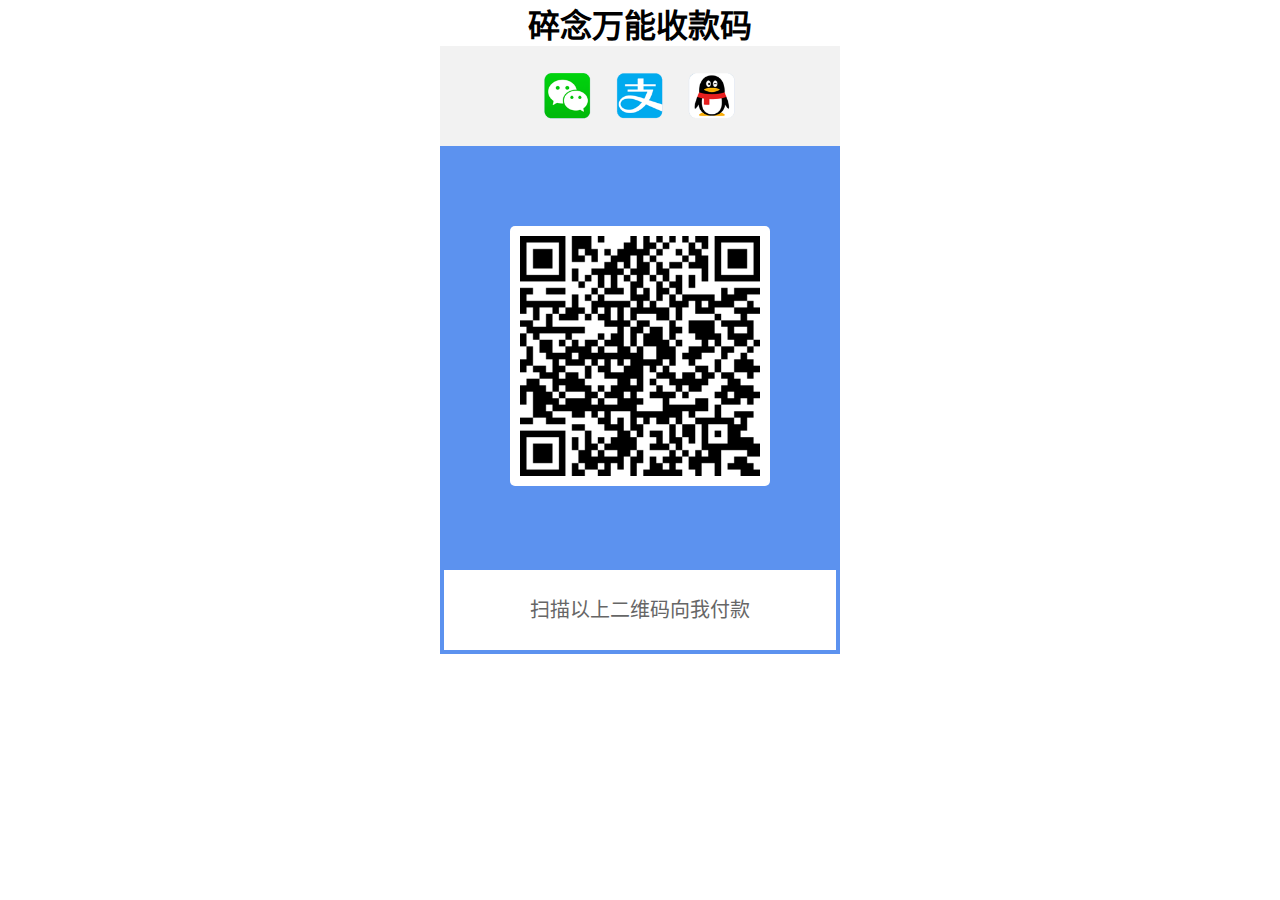
<file: land_pages/blog_guide_page/money_receiving_QR_code/index.html>
<!DOCTYPE html>
<html>
 <head> 
  <meta charset="utf-8" /> 
  <meta name="description" content="这里是碎念万能收款码，支持QQ，微信，支付宝收款。" /> 
  <meta http-equiv="content-language" content="zh-cn" /> 
  <meta http-equiv="X-UA-Compatible" content="IE=edge" /> 
  <meta name="viewport" content="width=device-width, initial-scale=1" /> 
  <meta name="author" content="mengkun" /> 
  <meta name="renderer" content="webkit" /> 
  <meta http-equiv="Cache-Control" content="no-siteapp" /> 
  <title>碎念万能收款码 - 我见云 心念你</title> 
  <script>
    var setting = {
        /* 在以下【双引号】中粘贴你的QQ钱包收款链接 */ 
        qqUrl: "https://i.qianbao.qq.com/wallet/sqrcode.htm?m=tenpay&f=wallet&a=1&ac=CAEQyrOIiQsY2rG4hAY%3D_xxx_sign&u=2971802058&n=%E6%9B%A6%E8%8A%B8%F0%9F%8D%82",
        
        /* 在以下【双引号】中粘贴你的微信收款链接 */ 
        wechatUrl: "wxp://f2f0NLwK81cKeSCqoWOJnrmd6NMQorP50Atg",
        
        /* 在以下【双引号】中粘贴你的支付宝收款链接 */ 
        aliUrl: "https://qr.alipay.com/fkx16734d3ufygssmksup6e"
    }
    </script> 
  <style>
    * {
        margin: 0; padding: 0;
        font-family: Microsoft yahei;
    }
    body {
        background-color: #fff;
    }
    .code-item {
        width: 100%;
        max-width: 400px;
        margin: 0 auto;
        padding-bottom: 1px;
        display: none;
        background-color: #5c92ef;
    }
    .code-title {
        height: 100px;
        background-color: #f2f2f2;
        background-position: center;
        background-repeat: no-repeat;
        background-size: 50%;
    }
    .code-area {
        text-align: center;
    }
    .code-area img {
        margin: 80px auto;
        width: 60%;
        min-width: 100px;
        background: #fff;
        padding: 10px;
        border-radius: 5px;
    }
    .code-footer {
        height: 80px;
        text-align: center;
        background-color: #fff;
        color: #666;
        line-height: 80px;
        font-size: 20px;
        margin: 0 4px 3px 4px;
    }
    
    #code-all > .code-title {
        background-image: url("[data-uri]");
    }
    
    #code-qq {
        background-color: #54b4ef;
    }
    #code-qq > .code-title {
        background-image: url("[data-uri]");
    }
    
    #code-wechat {
        background-color: #54bc6e;
    }
    #code-wechat > .code-title { 
        background-image: url("[data-uri]");
    }
    </style> 
 </head> 
 <body> 
  <center>
   <h1>碎念万能收款码</h1>
  </center> 
  <!-- 万能收款码展示区域 --> 
  <div class="code-item" id="code-all"> 
   <div class="code-title"></div> 
   <div class="code-area"> 
    <img id="page-url" src="[data-uri]" alt="万能收款码展示区域" title="万能收款码展示区域" /> 
   </div> 
   <div class="code-footer">
     扫描以上二维码向我付款 
   </div> 
  </div> 
  <!-- QQ钱包二维码展示区域 --> 
  <div class="code-item" id="code-qq"> 
   <div class="code-title"></div> 
   <div class="code-area"> 
    <img id="qq-url" src="[data-uri]" alt="QQ钱包二维码展示区域" title="QQ钱包二维码展示区域" /> 
   </div> 
   <div class="code-footer">
     长按以上二维码向我付款 
   </div> 
  </div> 
  <!-- 微信二维码展示区域 --> 
  <div class="code-item" id="code-wechat"> 
   <div class="code-title"></div> 
   <div class="code-area"> 
    <img id="wechat-url" src="[data-uri]" alt="微信二维码展示区域" title="微信二维码展示区域" /> 
   </div> 
   <div class="code-footer">
     长按以上二维码向我付款 
   </div> 
  </div> 
  <script>
    /* 二维码生成 */ 
    !function(r,n,t){"function"==typeof define&&define.amd?define([],t):"object"==typeof module&&module.exports?module.exports=t():r.QRCode=t()}(this,0,function(){for(var r=[null,[[10,7,17,13],[1,1,1,1],[]],[[16,10,28,22],[1,1,1,1],[4,16]],[[26,15,22,18],[1,1,2,2],[4,20]],[[18,20,16,26],[2,1,4,2],[4,24]],[[24,26,22,18],[2,1,4,4],[4,28]],[[16,18,28,24],[4,2,4,4],[4,32]],[[18,20,26,18],[4,2,5,6],[4,20,36]],[[22,24,26,22],[4,2,6,6],[4,22,40]],[[22,30,24,20],[5,2,8,8],[4,24,44]],[[26,18,28,24],[5,4,8,8],[4,26,48]],[[30,20,24,28],[5,4,11,8],[4,28,52]],[[22,24,28,26],[8,4,11,10],[4,30,56]],[[22,26,22,24],[9,4,16,12],[4,32,60]],[[24,30,24,20],[9,4,16,16],[4,24,44,64]],[[24,22,24,30],[10,6,18,12],[4,24,46,68]],[[28,24,30,24],[10,6,16,17],[4,24,48,72]],[[28,28,28,28],[11,6,19,16],[4,28,52,76]],[[26,30,28,28],[13,6,21,18],[4,28,54,80]],[[26,28,26,26],[14,7,25,21],[4,28,56,84]],[[26,28,28,30],[16,8,25,20],[4,32,60,88]],[[26,28,30,28],[17,8,25,23],[4,26,48,70,92]],[[28,28,24,30],[17,9,34,23],[4,24,48,72,96]],[[28,30,30,30],[18,9,30,25],[4,28,52,76,100]],[[28,30,30,30],[20,10,32,27],[4,26,52,78,104]],[[28,26,30,30],[21,12,35,29],[4,30,56,82,108]],[[28,28,30,28],[23,12,37,34],[4,28,56,84,112]],[[28,30,30,30],[25,12,40,34],[4,32,60,88,116]],[[28,30,30,30],[26,13,42,35],[4,24,48,72,96,120]],[[28,30,30,30],[28,14,45,38],[4,28,52,76,100,124]],[[28,30,30,30],[29,15,48,40],[4,24,50,76,102,128]],[[28,30,30,30],[31,16,51,43],[4,28,54,80,106,132]],[[28,30,30,30],[33,17,54,45],[4,32,58,84,110,136]],[[28,30,30,30],[35,18,57,48],[4,28,56,84,112,140]],[[28,30,30,30],[37,19,60,51],[4,32,60,88,116,144]],[[28,30,30,30],[38,19,63,53],[4,28,52,76,100,124,148]],[[28,30,30,30],[40,20,66,56],[4,22,48,74,100,126,152]],[[28,30,30,30],[43,21,70,59],[4,26,52,78,104,130,156]],[[28,30,30,30],[45,22,74,62],[4,30,56,82,108,134,160]],[[28,30,30,30],[47,24,77,65],[4,24,52,80,108,136,164]],[[28,30,30,30],[49,25,81,68],[4,28,56,84,112,140,168]]],n=/^\d*$/,t=/^[A-Za-z0-9 $%*+\-./:]*$/,e=/^[A-Z0-9 $%*+\-./:]*$/,o=[],a=[-1],u=0,f=1;u<255;++u)o.push(f),a[f]=u,f=2*f^(f>=128?285:0);var i=[[]];for(u=0;u<30;++u){for(var h=i[u],s=[],c=0;c<=u;++c){var l=c<u?o[h[c]]:0,v=o[(u+(h[c-1]||0))%255];s.push(a[l^v])}i.push(s)}var p={};for(u=0;u<45;++u)p["0123456789ABCDEFGHIJKLMNOPQRSTUVWXYZ $%*+-./:".charAt(u)]=u;var g=[function(r,n){return(r+n)%2==0},function(r,n){return r%2==0},function(r,n){return n%3==0},function(r,n){return(r+n)%3==0},function(r,n){return((r/2|0)+(n/3|0))%2==0},function(r,n){return r*n%2+r*n%3==0},function(r,n){return(r*n%2+r*n%3)%2==0},function(r,n){return((r+n)%2+r*n%3)%2==0}],d=function(r){return r>6},m=function(n,t){var e=-8&function(n){var t=r[n],e=16*n*n+128*n+64;return d(n)&&(e-=36),t[2].length&&(e-=25*t[2].length*t[2].length-10*t[2].length-55),e}(n),o=r[n];return e-=8*o[0][t]*o[1][t]},w=function(r,n){switch(n){case 1:return r<10?10:r<27?12:14;case 2:return r<10?9:r<27?11:13;case 4:return r<10?8:16;case 8:return r<10?8:r<27?10:12}},C=function(r,n,t){var e=m(r,t)-4-w(r,n);switch(n){case 1:return 3*(e/10|0)+(e%10<4?0:e%10<7?1:2);case 2:return 2*(e/11|0)+(e%11<6?0:1);case 4:return e/8|0;case 8:return e/13|0}},A=function(r,n){for(var t=r.slice(0),e=r.length,u=n.length,f=0;f<u;++f)t.push(0);for(f=0;f<e;){var i=a[t[f++]];if(i>=0)for(var h=0;h<u;++h)t[f+h]^=o[(i+n[h])%255]}return t.slice(e)},x=function(r,n,t,e){for(var o=r<<e,a=n-1;a>=0;--a)o>>e+a&1&&(o^=t<<a);return r<<e|o},b=function(r,n,t){for(var e=g[t],o=r.length,a=0;a<o;++a)for(var u=0;u<o;++u)n[a][u]||(r[a][u]^=e(a,u));return r},y=function(r,n,t,e){for(var o=r.length,a=21522^x(t<<3|e,5,1335,10),u=0;u<15;++u){var f=[o-1,o-2,o-3,o-4,o-5,o-6,o-7,o-8,7,5,4,3,2,1,0][u];r[[0,1,2,3,4,5,7,8,o-7,o-6,o-5,o-4,o-3,o-2,o-1][u]][8]=r[8][f]=a>>u&1}return r},$=function(r){for(var n=function(r){for(var n=0,t=0;t<r.length;++t)r[t]>=5&&(n+=r[t]-5+3);for(t=5;t<r.length;t+=2){var e=r[t];r[t-1]==e&&r[t-2]==3*e&&r[t-3]==e&&r[t-4]==e&&(r[t-5]>=4*e||r[t+1]>=4*e)&&(n+=40)}return n},t=r.length,e=0,o=0,a=0;a<t;++a){var u,f=r[a];u=[0];for(var i=0;i<t;){for(h=0;i<t&&f[i];++h)++i;for(u.push(h),h=0;i<t&&!f[i];++h)++i;u.push(h)}e+=n(u),u=[0];for(i=0;i<t;){var h;for(h=0;i<t&&r[i][a];++h)++i;for(u.push(h),h=0;i<t&&!r[i][a];++h)++i;u.push(h)}e+=n(u);var s=r[a+1]||[];o+=f[0];for(i=1;i<t;++i){var c=f[i];o+=c,f[i-1]==c&&s[i]===c&&s[i-1]===c&&(e+=3)}}return e+=10*(Math.abs(o/t/t-.5)/.05|0)},k=function(n,t,e,o,a){var u=r[t],f=function(r,n,t,e){var o=[],a=0,u=8,f=t.length,i=function(r,n){if(n>=u){for(o.push(a|r>>(n-=u));n>=8;)o.push(r>>(n-=8)&255);a=0,u=8}n>0&&(a|=(r&(1<<n)-1)<<(u-=n))},h=w(r,n);switch(i(n,4),i(f,h),n){case 1:for(var s=2;s<f;s+=3)i(parseInt(t.substring(s-2,s+1),10),10);i(parseInt(t.substring(s-2),10),[0,4,7][f%3]);break;case 2:for(s=1;s<f;s+=2)i(45*p[t.charAt(s-1)]+p[t.charAt(s)],11);f%2==1&&i(p[t.charAt(s-1)],6);break;case 4:for(s=0;s<f;++s)i(t[s],8)}for(i(0,4),u<8&&o.push(a);o.length+1<e;)o.push(236,17);return o.length<e&&o.push(236),o}(t,e,n,m(t,o)>>3);f=function(r,n,t){for(var e=[],o=r.length/n|0,a=0,u=n-r.length%n,f=0;f<u;++f)e.push(a),a+=o;for(f=u;f<n;++f)e.push(a),a+=o+1;e.push(a);var i=[];for(f=0;f<n;++f)i.push(A(r.slice(e[f],e[f+1]),t));var h=[],s=r.length/n|0;for(f=0;f<s;++f)for(var c=0;c<n;++c)h.push(r[e[c]+f]);for(c=u;c<n;++c)h.push(r[e[c+1]-1]);for(f=0;f<t.length;++f)for(c=0;c<n;++c)h.push(i[c][f]);return h}(f,u[1][o],i[u[0][o]]);var h=function(n){for(var t=r[n],e=function(r){return 4*r+17}(n),o=[],a=[],u=0;u<e;++u)o.push([]),a.push([]);var f=function(r,n,t,e,u){for(var f=0;f<t;++f)for(var i=0;i<e;++i)o[r+f][n+i]=u[f]>>i&1,a[r+f][n+i]=1};f(0,0,9,9,[127,65,93,93,93,65,383,0,64]),f(e-8,0,8,9,[256,127,65,93,93,93,65,127]),f(0,e-8,9,8,[254,130,186,186,186,130,254,0,0]);for(u=9;u<e-8;++u)o[6][u]=o[u][6]=1&~u,a[6][u]=a[u][6]=1;var i=t[2],h=i.length;for(u=0;u<h;++u)for(var s=0==u?h-1:h,c=0==u||u==h-1?1:0;c<s;++c)f(i[u],i[c],5,5,[31,17,21,17,31]);if(d(n)){var l=x(n,6,7973,12),v=0;for(u=0;u<6;++u)for(c=0;c<3;++c)o[u][e-11+c]=o[e-11+c][u]=l>>v++&1,a[u][e-11+c]=a[e-11+c][u]=1}return{matrix:o,reserved:a}}(t),s=h.matrix,c=h.reserved;if(function(r,n,t){for(var e=r.length,o=0,a=-1,u=e-1;u>=0;u-=2){6==u&&--u;for(var f=a<0?e-1:0,i=0;i<e;++i){for(var h=u;h>u-2;--h)n[f][h]||(r[f][h]=t[o>>3]>>(7&~o)&1,++o);f+=a}a=-a}}(s,c,f),a<0){b(s,c,0),y(s,0,o,0);var l=0,v=$(s);for(b(s,c,0),a=1;a<8;++a){b(s,c,a),y(s,0,o,a);var g=$(s);v>g&&(v=g,l=a),b(s,c,a)}a=l}return b(s,c,a),y(s,0,o,a),s},L={generate:function(r,o){var a={numeric:1,alphanumeric:2,octet:4},u={L:1,M:0,Q:3,H:2},f=(o=o||{}).version||-1,i=u[(o.ecclevel||"L").toUpperCase()],h=o.mode?a[o.mode.toLowerCase()]:-1,s="mask"in o?o.mask:-1;if(h<0)h="string"==typeof r?r.match(n)?1:r.match(e)?2:4:4;else if(1!=h&&2!=h&&4!=h)throw"invalid or unsupported mode";if(null===(r=function(r,e){switch(r){case 1:return e.match(n)?e:null;case 2:return e.match(t)?e.toUpperCase():null;case 4:if("string"==typeof e){for(var o=[],a=0;a<e.length;++a){var u=e.charCodeAt(a);u<128?o.push(u):u<2048?o.push(192|u>>6,128|63&u):u<65536?o.push(224|u>>12,128|u>>6&63,128|63&u):o.push(240|u>>18,128|u>>12&63,128|u>>6&63,128|63&u)}return o}return e}}(h,r)))throw"invalid data format";if(i<0||i>3)throw"invalid ECC level";if(f<0){for(f=1;f<=40&&!(r.length<=C(f,h,i));++f);if(f>40)throw"too large data"}else if(f<1||f>40)throw"invalid version";if(-1!=s&&(s<0||s>8))throw"invalid mask";return k(r,f,h,i,s)},generatePNG:function(r,n){n=n||{};var t,e=L.generate(r,n),o=Math.max(n.modulesize||5,.5),a=Math.max(null!=n.margin?n.margin:4,0),u=e.length,f=o*(u+2*a),i=document.createElement("canvas");if(i.width=i.height=f,!(t=i.getContext("2d")))throw"canvas support is needed for PNG output";t.fillStyle="#fff",t.fillRect(0,0,f,f),t.fillStyle="#000";for(var h=0;h<u;++h)for(var s=0;s<u;++s)e[h][s]&&t.fillRect(o*(a+s),o*(a+h),o,o);return i.toDataURL()}};return L});
    
    /* 防止有些人下载后直接打开，然后问怎么扫不出来…… */ 
    if(!(/^http(s*):\/\//.test(location.href)) || /^http(s*):\/\/localhost/.test(location.href)) {
        alert('本收款码需要网站空间进行中转，请先部署到网站下再使用');
        window.location.href='http://www.nianbroken.top/';
    }
    
    if(navigator.userAgent.match(/Alipay/i)) {
        /* 支付宝 */ 
        window.location.href = setting.aliUrl; 
    } else if(navigator.userAgent.match(/MicroMessenger\//i)) {
        /* 微信 */ 
        document.getElementById("wechat-url").src = QRCode.generatePNG(setting.wechatUrl, { margin: 0 });
        document.getElementById("code-wechat").style.display = "block";
    } else if(navigator.userAgent.match(/QQ\//i)) {
        /* QQ */ 
        document.getElementById("qq-url").src = QRCode.generatePNG(setting.qqUrl, { margin: 0 });
        document.getElementById("code-qq").style.display = "block";
    } else {
        /* 其它，显示“万能码” */ 
        document.getElementById("page-url").src = QRCode.generatePNG(window.location.href, { margin: 0 });
        document.getElementById("code-all").style.display = "block";
    }
    </script>  
 </body>
</html>
</file>
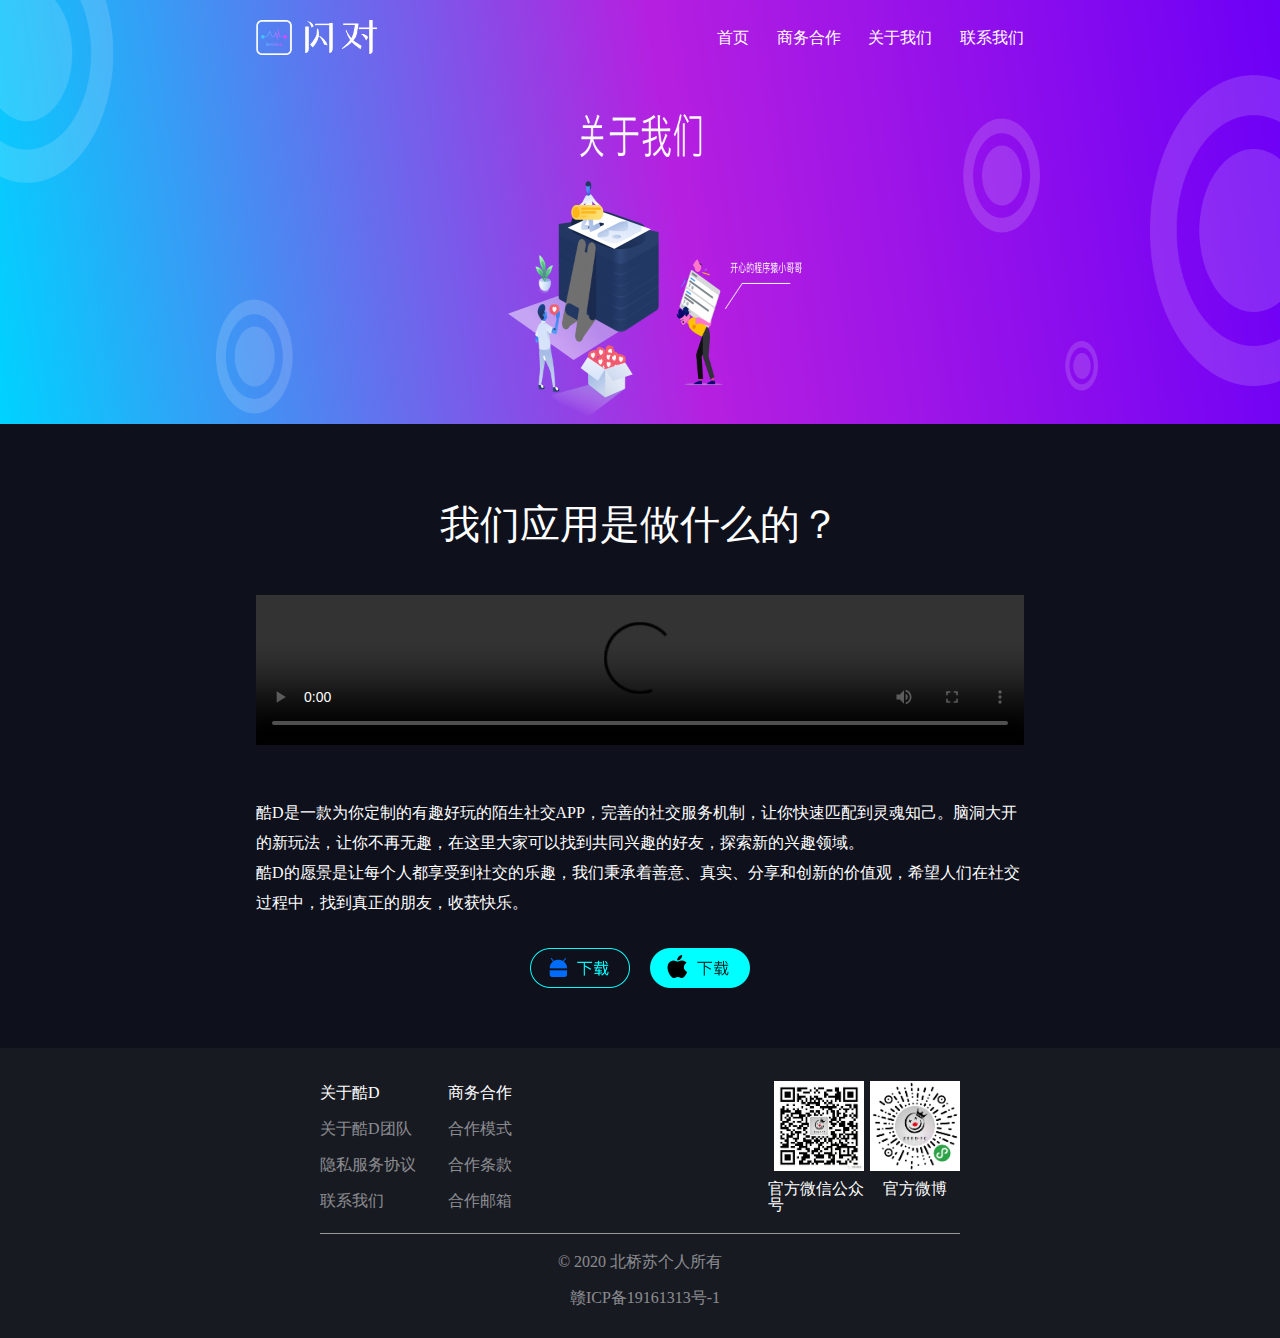
<file: bak/su_chat/about.html>
<!DOCTYPE html>
<html>
	<head>
		<meta charset="utf-8">
		<meta name="viewport" content="width=device-width,initial-scale=1,minimum-scale=1,maximum-scale=1,user-scalable=no" />
		<meta name="description" content="酷D极客兴趣交友，发现酷的事，发现酷的人">
   		<meta name="keywords" content="酷D,酷D官网,酷D官网下载,酷D app,酷D app官网,酷安,小红书,第一弹,短视频,伊对,绿洲,积木,默往,同桌游戏,社交聊天,饭局狼人杀,一对一视频,直播软件,约聊,视频交友,婚恋,聊天软件,画世界,视频聊天,同城约,skype,91短视频,和平精英助手,附近约炮,茄子视频,同城约炮,快猫,同桌,闲聊,菜鸡,饭局狼人,小红书app,视频软件,玩吧app,闲来,wetalk,附近交友,百合网,美女,崽崽,微爱,nico,掌嗨,同城交友,伴心,懂表帝,成人视频,阅扑,语音聊天,易班,多闪,富二代,搜书大师,好游快爆,处对象,快猫成人短视频,腾讯直播,推理大师,克拉克拉,383棋牌,语音交友,约会软件,虫虫助手,乐信,同城相亲,伊对相亲交友,赫兹,刷宝短视频赚钱,小可爱,恋爱密室,皮皮蟹,某人,233小游戏,丝瓜视频,飞聊,不就,剧本,喜翻,K遇,多聊,直播平台,港股开户,猎游,来玩,草莓视频,popi,同城约爱,绿洲app,耳觅,九秀直播,tumblr,游戏云咖,快聊,大神打卡,趣味恐龙,老福特,lutube,墨往,香芋星球,漂流,zepeto">
		<title>酷D|关于我们</title>
		<script src="js/public.js"></script>
		<script src="js/jquery.min.js"></script>
		<script type="text/javascript" src="bouncebox-plugin/jquery.easing.1.3.js"></script>
		<script type="text/javascript" src="bouncebox-plugin/jquery.bouncebox.1.0.js"></script>
		<link rel="stylesheet" href="css/reset.css">
		<style type="text/css">
			.top{width: 60%;}
			.img1{width: 100%;height: 4.24rem;position: absolute;top: 0;left: 0;z-index: -1;}
			.img5{display: none;}
			.image{display: none;}
			.sdlogo{width: 1.21rem;height: 0.35rem;}
			.top-right{width: 40%;}
			.cursor{cursor: pointer;}
			.middle{height: 4.5rem;}
			.shej{font-size: 0.36rem;text-align: center;}
			.shej1{text-align: center;}
			.shej2{text-align: center;margin-top: 1rem;}
			.img2{width: 6.44rem;height: 3.85rem;margin-top: .6rem;}
			.img3{width: 1rem;height: .4rem;}
			.bottom{background-color: #181A22;width: 100%;height: 2.9rem;margin-top: .6rem;}
			#box{display: none;}
			.bottom1{display: none;}
			.xian{display: none;}
			.allowed{cursor: no-drop;}
			@media screen and (max-width: 750px) {
				body{
					font-size: 0.28rem;
				}
				.img3{width: 1.3rem;height: .6rem;}
				.top-right{display: none;}
				.image{display: block;}
				.img5{width: 100%;height: 4.24rem;position: absolute;top: 0;left: 0;z-index: -1;display: block;}
				.img1{display: none;}
				.top{width: 90%;}
			   .xian{display: block;}
			   .bottom{display: none;}
			   .bottom1{display: block;background-color: #181A22;width: 100%;height: 8rem;margin-top: .6rem;}
			   #box{
				   display: block;
			   	background:rgba(0,0,0,.8);
			   	height:4.2rem;
			   	padding-top:15px;
			   	width:96%;
			   	border:.01rem solid #54BBDE;
			   	color:#fff;
			   	left: 2% !important;
			   	margin-left: 0 !important;
				border-radius: .1rem;
			   }
			}
		</style>
	</head>
	<body>
		<div class="flex jc-center">
			<div id="box" class="">
			    <div class="flex jc-end">
			    	<img src="img/close.png"  style="width: .5rem;height: .5rem;margin-right: .2rem;" class="close">
			    </div>
				<div class="fdc ai-center jc-center">
					<div  onclick="tz(1)" class="cursor mg-t-30">首页</div>
					<div  onclick="tz(2)" class="cursor mg-t-30">商务合作</div>
					<div class="cursor mg-t-30">关于我们</div>
					<div  onclick="tz(3)" class="cursor mg-t-30">联系我们</div>
				</div>
				<div class="fdc ai-center jc-center mg-t-20">
					<div class="" style="border-bottom: 1px solid #4D4D4D;width: 80%;"></div>
					<img src="img/shanduijpg.jpg"  style="width: .8rem;height: .8rem;margin-top: .2rem;" class="bra10">
				</div>
				
			</div>
			<img src="img/guanyuwomen.png" class="img5">
			<img src="img/abouttopimg.png" class="img1">
			<div class="top">
				<div class="fsb mg-t-20">
					<img src="img/sdlogo.png" class="sdlogo">
					<img src="img/cd.png" style="width: .5rem;height: .3rem;" class="image">
					<div class="fsb top-right">
						<div onclick="tz(1)" class="cursor">首页</div>
						<div  onclick="tz(2)" class="cursor" >商务合作</div>
						<div class="cursor">关于我们</div>
						<div  onclick="tz(3)" class="cursor">联系我们</div>
					</div>
				</div>
				<div class="middle"></div>
				<div>
					<p style="font-size:.4rem;text-align:center">我们应用是做什么的？</p>
					<video style="margin:.5rem 0" id='my-video' controls ref="video" src="http://www.zerofc.cn/site_tools/12.mp4" loop="loop" 
			 webkit-playsinline='true' playsinline='true' x-webkit-airplay='true' x5-video-player-type='h5'
			 x5-video-player-fullscreen='true' x5-video-ignore-metadata='true' width='100%' height='100%'>
					<!-- <video style="margin:.5rem 0" id='my-video' controls ref="video" src="http://online.shand2.com/shanduiqy.mp4" loop="loop" 
			 webkit-playsinline='true' playsinline='true' x-webkit-airplay='true' x5-video-player-type='h5'
			 x5-video-player-fullscreen='true' x5-video-ignore-metadata='true' width='100%' height='100%'> -->
				<p> 不支持video</p>
			</video>
					<div style="line-height: .3rem;">
						<p>酷D是一款为你定制的有趣好玩的陌生社交APP，完善的社交服务机制，让你快速匹配到灵魂知己。脑洞大开的新玩法，让你不再无趣，在这里大家可以找到共同兴趣的好友，探索新的兴趣领域。</p>
						<p>酷D的愿景是让每个人都享受到社交的乐趣，我们秉承着善意、真实、分享和创新的价值观，希望人们在社交过程中，找到真正的朋友，收获快乐。</p>
					</div>
				</div>
				<div class="fcc mg-t-30">
					<img src="img/anzhuo.png" onclick="xz(1)" class="img3 mg-r-10 cursor">
					<img src="img/ios.png" onclick="xz(2)" class="img3 mg-l-10 cursor">
				</div>
			</div>
		</div>
		<div class="bottom fcc" style="">
			<div class="" style="width: 50%;">
				<div class="fsb">
					<div class="flex jc-sb" style="width: 30%;">
						<div class="">
							<div class="allowed" title="暂未开放">关于酷D</div>
							<div class="mg-t-20" style="color: rgba(255,255,255,.5);">
								<div class="allowed" title="暂未开放">关于酷D团队</div>
								<div class="mg-t-20 cursor" id="yinsi">隐私服务协议</div>
								<div class="mg-t-20 allowed" title="暂未开放">联系我们</div>
							</div>
						</div>
						<div class="">
							<div class="allowed" title="暂未开放">商务合作</div>
							<div class="mg-t-20" style="color: rgba(255,255,255,.5);">
								<div class="allowed" title="暂未开放">合作模式</div>
								<div class="mg-t-20 allowed" title="暂未开放">合作条款</div>
								<div class="mg-t-20 allowed" title="暂未开放">合作邮箱</div>
							</div>
						</div>
					</div>
					<div class="flex jc-sb" style="width: 30%;">
						<div class="fdc ai-center">
							<img src="img/gzh.png" style="width: .9rem;height: .9rem;">
							<div class="mg-t-10">官方微信公众号</div>
						</div>
						<div class="fdc ai-center">
							<img src="img/weibo.png" style="width: .9rem;height: .9rem;">
							<div class="mg-t-10">官方微博</div>
						</div>
					</div>
				</div>
				<div class="" style="width: 100%;border-bottom: 1px solid #979797;margin: .2rem 0;"></div>
				<div class="" style="color: rgba(255,255,255,.5);text-align: center;">© 2020 北桥苏个人所有</div>
				<div class="fcc mg-t-20">
					<!-- <div class="" style="color: rgba(255,255,255,.5);margin-right: .1rem;">粤公网安备 44030502001365号</div> -->
					<div class="" style="color: rgba(255,255,255,.5);margin-left: .1rem;">赣ICP备19161313号-1</div>
				</div>
			</div>
		</div>
		<div class="bottom1 fcc" style="">
			<div class="fdc ai-center jc-center" style="height: 100%;">
				<div class="bra10 fcc bg-fff" style="width: 0.8rem;height: 0.8rem;">
					<img src="img/shanduijpg.jpg" style="width: 0.7rem;height: 0.7rem;" class="bra10">
				</div>
				<img src="img/sd.png" style="width: 0.8rem;height: .4rem;" class="tmmgin-30">
				<div class="">发现酷De事，发现酷De人</div>
				<div class="mg-t-60 fcc">
					<img src="img/weibos.png" style="width: .44rem;height: .34rem;" onclick="tiao(1)">
					<img src="img/wxs.png" style="width: .44rem;height: .34rem;" class="lrmg-40" onclick="tiao(2)">
					<img src="img/toutiaos.png" style="width: .44rem;height: .34rem;" onclick="tiao(3)">
				</div>
				<div class="mg-t-40">
					<div class="flex" style="">
						<div class="mg-r-50">
							<div class="">关于酷D</div>
							<div class="mg-t-20" style="color: rgba(255,255,255,.5);">
								<div class="">关于酷D团队</div>
								<div class="mg-t-20 cursor" id="yinsi">隐私服务协议</div>
								<div class="mg-t-20">联系我们</div>
							</div>
						</div>
						<div class="mg-l-50">
							<div class="">商务合作</div>
							<div class="mg-t-20" style="color: rgba(255,255,255,.5);">
								<div class="">合作模式</div>
								<div class="mg-t-20">合作条款</div>
								<div class="mg-t-20">合作邮箱</div>
							</div>
						</div>
					</div>
				</div>
				<div class="mg-t-40" style="color: rgba(255,255,255,.2);text-align: center;">© 2020 北桥苏个人所有</div>
				<div class="fcc mg-t-20">
					<!-- <div class="" style="color: rgba(255,255,255,.2);margin-right: .1rem;">粤公网安备 44030502001365号</div> -->
					<div class="" style="color: rgba(255,255,255,.2);margin-left: .1rem;">赣ICP备19161313号-1</div>
				</div>
			</div>
		</div>
		<script type="text/javascript">

		// function tiao(e){
		// 	if(e == 1){
		// 		window.location.href = 'https://weibo.com/shandui2020?is_all=1'
		// 	}else if(e == 2){
		// 		window.location.href = 'https://mp.weixin.qq.com/s/cBnNbAswTc33WLmAvjlnng'
		// 	}else if(e == 3){
		// 		window.location.href = 'https://www.toutiao.com/c/user/3302585548156312/#mid=1652700169357326'
		// 	}
		// }

		function tiao(e) {
            if(e == 1){
                console.log(1);
                
            }else if(e == 2){
                console.log(2);
            }else if(e == 3){
                console.log(3);
            }
	    }

		// function xz(e) {
	 //        if(e == 1){
	 //            $.ajax({
		// 		    type: 'post',
		// 		    url:'http://www.shand2.cn/appapi/appapi/',
		// 		    data:{service:'Home.GetupdateUrl'},
		// 		    dataType:'json',
		// 		    success:function (data) {
		// 		        console.log(data.data.url)
		// 				window.location.href=data.data.url
		// 		    }
		// 		});
	 //        }else{
	 //            window.location.href="https://apps.apple.com/cn/app/id1504597946"
	 //        }
	 //    }

	 function xz(e){
        if(e == 1){
            alert("安卓包正在努力开发中，敬请期待");return;
   //          $.ajax({
			//     type: 'post',
			//     url:'http://www.shand2.cn/appapi/appapi/',
			//     data:{service:'Home.GetupdateUrl'},
			//     dataType:'json',
			//     success:function (data) {
			//         console.log(data.data.url)
			// 		window.location.href=data.data.url
			//     }
			// });
        }else{
            alert("苹果包正在努力开发中，敬请期待");return;
            //window.location.href="https://apps.apple.com/cn/app/id1504597946"
        }
    }

		function tz(e){
			if(e == 1){
				location.href="index.html"
			}else if(e == 2){
				location.href="shangwu.html"
			}else if(e == 3){
				location.href="lianxi.html"
			}
		}

		$(document).ready(function(){
			$('#yinsi').click(function(){
				// window.location.href = 'http://www.shand2.cn/appapi/page/detail?id=4'
			});
			/* Converting the #box div into a bounceBox: */
			$('#box').bounceBox();
		
			/* Listening for the click event and toggling the box: */
			$('.image').click(function(e){
		
				$('#box').bounceBoxToggle();
				e.preventDefault();
			});
			
			/* When the box is clicked, hide it: */
			$('.close').click(function(){
				$('#box').bounceBoxHide();
			});
			
		});

		</script>
	</body>
</html>
</file>
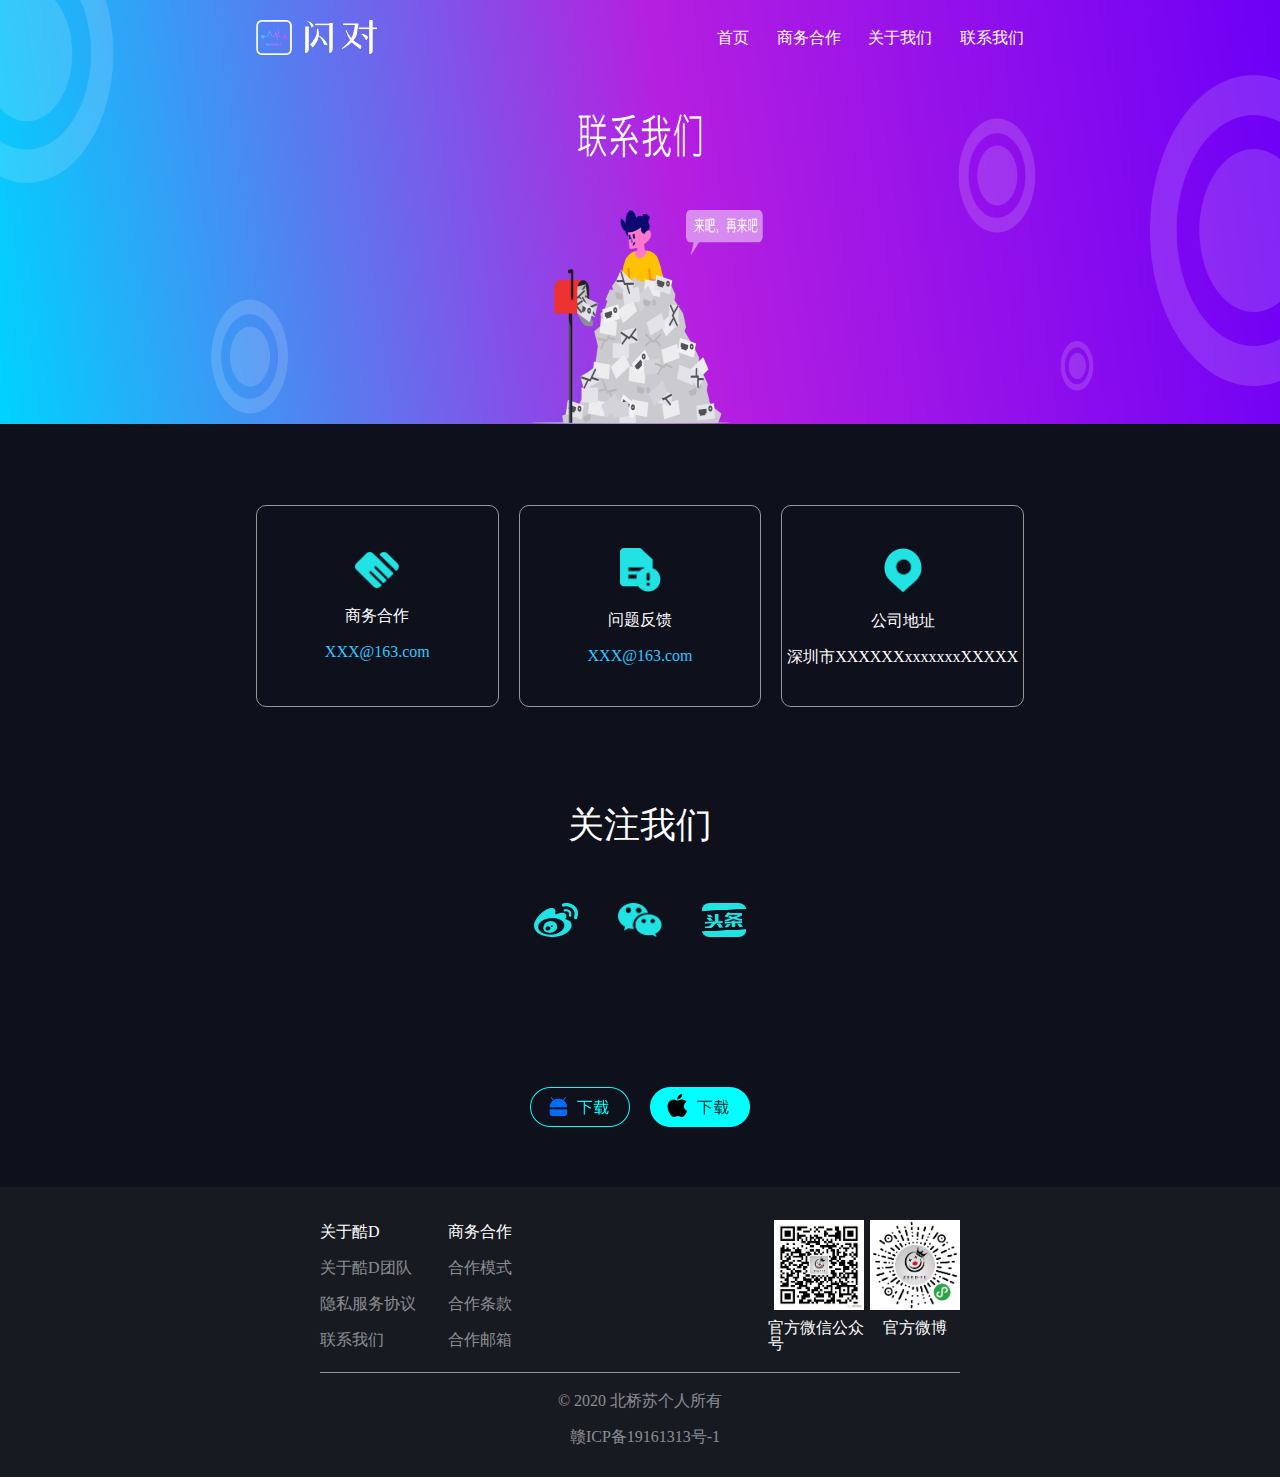
<file: bak/su_chat/lianxi.html>
<!DOCTYPE html>
<html>
	<head>
		<meta charset="utf-8">
		<meta name="viewport" content="width=device-width,initial-scale=1,minimum-scale=1,maximum-scale=1,user-scalable=no" />
		<meta name="description" content="酷D极客兴趣交友，发现酷的事，发现酷的人">
   		<meta name="keywords" content="酷D,酷D官网,酷D官网下载,酷D app,酷D app官网,酷安,小红书,第一弹,短视频,伊对,绿洲,积木,默往,同桌游戏,社交聊天,饭局狼人杀,一对一视频,直播软件,约聊,视频交友,婚恋,聊天软件,画世界,视频聊天,同城约,skype,91短视频,和平精英助手,附近约炮,茄子视频,同城约炮,快猫,同桌,闲聊,菜鸡,饭局狼人,小红书app,视频软件,玩吧app,闲来,wetalk,附近交友,百合网,美女,崽崽,微爱,nico,掌嗨,同城交友,伴心,懂表帝,成人视频,阅扑,语音聊天,易班,多闪,富二代,搜书大师,好游快爆,处对象,快猫成人短视频,腾讯直播,推理大师,克拉克拉,383棋牌,语音交友,约会软件,虫虫助手,乐信,同城相亲,伊对相亲交友,赫兹,刷宝短视频赚钱,小可爱,恋爱密室,皮皮蟹,某人,233小游戏,丝瓜视频,飞聊,不就,剧本,喜翻,K遇,多聊,直播平台,港股开户,猎游,来玩,草莓视频,popi,同城约爱,绿洲app,耳觅,九秀直播,tumblr,游戏云咖,快聊,大神打卡,趣味恐龙,老福特,lutube,墨往,香芋星球,漂流,zepeto">
		<title>酷D|联系我们</title>
		<script src="js/public.js"></script>
		<script src="js/jquery.min.js"></script>
		<script type="text/javascript" src="bouncebox-plugin/jquery.easing.1.3.js"></script>
		<script type="text/javascript" src="bouncebox-plugin/jquery.bouncebox.1.0.js"></script>
		<link rel="stylesheet" href="css/reset.css">
		<style type="text/css">
			body{
				font-size: 16px;
			}
			.top{width: 60%;}
			.img1{width: 100%;height: 4.24rem;position: absolute;top: 0;left: 0;z-index: -1;}
			.img5{display: none;}
			.image{display: none;}
			.sdlogo{width: 1.21rem;height: 0.35rem;}
			.top-right{width: 40%;}
			.cursor{cursor: pointer;}
			.middle{height: 4.5rem;}
			.shej{font-size: 0.36rem;text-align: center;}
			.shej1{text-align: center;}
			.shej2{text-align: center;margin-top: 1rem;font-size: .36rem;}
			.img2{width: 6.44rem;height: 3.85rem;margin-top: .6rem;}
			.img3{width: 1rem;height: .4rem;}
			.bottom{background-color: #181A22;width: 100%;height: 2.9rem;margin-top: .6rem;}
			.bottom1{display: none;}
			.zhongjian{display: block;}
			.xian{display: none;}
			.zhongjian1{width: 3rem;height: 2rem;border: 1px solid #979797;}
			.zhongjian2{width: 100%;height: 2rem;border: 1px solid #979797;}
			#box{display: none;}
			.allowed{cursor: no-drop;}
			@media screen and (max-width: 750px) {
				body{
					font-size: 0.28rem;
				}
				.img3{width: 1.3rem;height: .6rem;}
				.top-right{display: none;}
				.image{display: block;}
				.img5{width: 100%;height: 4.24rem;position: absolute;top: 0;left: 0;z-index: -1;display: block;}
				.img1{display: none;}
				.top{width: 90%;}
			   .zhongjian{display: none;}
			   .xian{display: block;}
			   .zhongjian1{width: 45%;height: 2rem;border: 1px solid #979797;}
			   .bottom{display: none;}
			   .bottom1{display: block;background-color: #181A22;width: 100%;height: 8rem;margin-top: .6rem;}
			   #box{
				   display: block;
			   	background:rgba(0,0,0,.8);
			   	height:4.2rem;
			   	padding-top:15px;
			   	width:96%;
			   	border:.01rem solid #54BBDE;
			   	color:#fff;
			   	left: 2% !important;
			   	margin-left: 0 !important;
				border-radius: .1rem;
			   }
			}
		</style>
	</head>
	<body>
		<div class="flex jc-center">
			<div id="box" class="">
			    <div class="flex jc-end">
			    	<img src="img/close.png"  style="width: .5rem;height: .5rem;margin-right: .2rem;" class="close">
			    </div>
				<div class="fdc ai-center jc-center">
					<div class="cursor mg-t-30" onclick="tiaozhuan(1)">首页</div>
					<div class="cursor mg-t-30" onclick="tiaozhuan(2)">商务合作</div>
					<div class="cursor mg-t-30" onclick="tiaozhuan(3)">关于我们</div>
					<div class="cursor mg-t-30" onclick="tiaozhuan(4)">联系我们</div>
				</div>
				<div class="fdc ai-center jc-center mg-t-20">
					<div class="" style="border-bottom: 1px solid #4D4D4D;width: 80%;"></div>
					<img src="img/shanduijpg.jpg"  style="width: .8rem;height: .8rem;margin-top: .2rem;" class="bra10">
				</div>
				
			</div>
			<img src="img/lxwm.png" class="img1">
			<img src="img/lianxis.png" class="img5">
			<div class="top">
				<div class="fsb mg-t-20">
					<img src="img/sdlogo.png" class="sdlogo">
					<img src="img/cd.png" style="width: .5rem;height: .3rem;" class="image">
					<div class="fsb top-right">
						<div class="cursor" onclick="tiaozhuan(1)">首页</div>
						<div class="cursor" onclick="tiaozhuan(2)">商务合作</div>
						<div class="cursor" onclick="tiaozhuan(3)">关于我们</div>
						<div class="cursor" onclick="tiaozhuan(4)">联系我们</div>
					</div>
				</div>
				<div class="middle"></div>
				<div class="zhongjian">
					<div class="fcc">
						<div class="zhongjian1 bra10 fdc jc-center ai-center" style="">
							<img src="img/hezuo.png" style="width: 0.44rem;height: 0.36rem;">
							<div class="tmmgin-20">商务合作</div>
							<div class="cursor" style="color: #32C5FF;">XXX@163.com</div>
						</div>
						<div class="zhongjian1 bra10 fdc jc-center ai-center lrmg-20" style="">
							<img src="img/fankui.png" style="width: 0.41rem;height: 0.44rem;">
							<div class="tmmgin-20">问题反馈</div>
							<div class="cursor" style="color: #32C5FF;">XXX@163.com</div>
						</div>
						<div class="zhongjian1 bra10 fdc jc-center ai-center" style="">
							<img src="img/dizhi.png" style="width: 0.38rem;height: 0.45rem;">
							<div class="tmmgin-20">公司地址</div>
							<div class="">深圳市XXXXXXxxxxxxxXXXXX</div>
						</div>
					</div>
				</div>
				<div class="xian">
					<div class="fsb" style="flex-wrap: wrap;">
						<div class="zhongjian1 bra10 fdc jc-center ai-center" style="">
							<img src="img/hezuo.png" style="width: 0.44rem;height: 0.36rem;">
							<div class="tmmgin-20">商务合作</div>
							<div class="" style="color: #32C5FF;">XXX@163.com</div>
						</div>
						<div class="zhongjian1 bra10 fdc jc-center ai-center" style="">
							<img src="img/fankui.png" style="width: 0.41rem;height: 0.44rem;">
							<div class="tmmgin-20">问题反馈</div>
							<div class="" style="color: #32C5FF;">XXX@163.com</div>
						</div>
						<div class="zhongjian2 bra10 fdc jc-center ai-center mg-t-20" style="">
							<img src="img/dizhi.png" style="width: 0.38rem;height: 0.45rem;">
							<div class="tmmgin-20">公司地址</div>
							<div class="">深圳市XXXXXXxxxxxxxXXXXX</div>
						</div>
					</div>
				</div>
				<div class="shej2">关注我们</div>
				<div class="mg-t-60 fcc">
					<img src="img/wb.png" style="width: .44rem;height: .34rem;" class="cursor" onclick="tiao(1)">
					<img src="img/wx.png" style="width: .44rem;height: .34rem;" class="lrmg-40 cursor" onclick="tiao(2)">
					<img src="img/toutiao.png" style="width: .44rem;height: .34rem;" class="cursor" onclick="tiao(3)">
				</div>
				<div class="fcc mg-t-150">
					<img src="img/anzhuo.png" class="img3 mg-r-10 cursor" onclick="anzhuos()">
					<img src="img/ios.png" class="img3 mg-l-10 cursor" onclick="ioss()">
				</div>
			</div>
		</div>
		<div class="bottom fcc" style="">
			<div class="" style="width: 50%;">
				<div class="fsb">
					<div class="flex jc-sb" style="width: 30%;">
						<div class="">
							<div class="allowed" title="暂未开放">关于酷D</div>
							<div class="mg-t-20" style="color: rgba(255,255,255,.5);">
								<div class="allowed" title="暂未开放">关于酷D团队</div>
								<div class="mg-t-20 cursor" id="yinsi">隐私服务协议</div>
								<div class="mg-t-20 allowed" title="暂未开放">联系我们</div>
							</div>
						</div>
						<div class="">
							<div class="allowed" title="暂未开放">商务合作</div>
							<div class="mg-t-20" style="color: rgba(255,255,255,.5);">
								<div class="allowed" title="暂未开放">合作模式</div>
								<div class="mg-t-20 allowed" title="暂未开放">合作条款</div>
								<div class="mg-t-20 allowed" title="暂未开放">合作邮箱</div>
							</div>
						</div>
					</div>
					<div class="flex jc-sb" style="width: 30%;">
						<div class="fdc ai-center">
							<img src="img/gzh.png" style="width: .9rem;height: .9rem;">
							<div class="mg-t-10">官方微信公众号</div>
						</div>
						<div class="fdc ai-center">
							<img src="img/weibo.png" style="width: .9rem;height: .9rem;">
							<div class="mg-t-10">官方微博</div>
						</div>
					</div>
				</div>
				<div class="" style="width: 100%;border-bottom: 1px solid #979797;margin: .2rem 0;"></div>
				<div class="" style="color: rgba(255,255,255,.5);text-align: center;">© 2020 北桥苏个人所有</div>
				<div class="fcc mg-t-20">
					<!-- <div class="" style="color: rgba(255,255,255,.5);margin-right: .1rem;">粤公网安备 44030502001365号</div> -->
					<div class="" style="color: rgba(255,255,255,.5);margin-left: .1rem;">赣ICP备19161313号-1</div>
				</div>
			</div>
		</div>
		<div class="bottom1 fcc" style="">
			<div class="fdc ai-center jc-center" style="height: 100%;">
				<div class="bra10 fcc bg-fff" style="width: 0.8rem;height: 0.8rem;">
					<img src="img/shanduijpg.jpg" style="width: 0.7rem;height: 0.7rem;" class="bra10">
				</div>
				<img src="img/sd.png" style="width: 0.8rem;height: .4rem;" class="tmmgin-30">
				<div class="">发现酷De事，发现酷De人</div>
				<div class="mg-t-60 fcc">
					<img src="img/weibos.png" style="width: .44rem;height: .34rem;" onclick="tiao(1)">
					<img src="img/wxs.png" style="width: .44rem;height: .34rem;" class="lrmg-40" onclick="tiao(2)">
					<img src="img/toutiaos.png" style="width: .44rem;height: .34rem;" onclick="tiao(3)">
				</div>
				<div class="mg-t-40">
					<div class="flex" style="">
						<div class="mg-r-50">
							<div class="">关于酷D</div>
							<div class="mg-t-20" style="color: rgba(255,255,255,.5);">
								<div class="">关于闪对团队</div>
								<div class="mg-t-20 cursor">隐私服务协议</div>
								<div class="mg-t-20">联系我们</div>
							</div>
						</div>
						<div class="mg-l-50">
							<div class="">商务合作</div>
							<div class="mg-t-20" style="color: rgba(255,255,255,.5);">
								<div class="">合作模式</div>
								<div class="mg-t-20">合作条款</div>
								<div class="mg-t-20">合作邮箱</div>
							</div>
						</div>
					</div>
				</div>
				<div class="mg-t-40" style="color: rgba(255,255,255,.2);text-align: center;">© 2020 北桥苏个人所有</div>
				<div class="fcc mg-t-20">
					<!-- <div class="" style="color: rgba(255,255,255,.2);margin-right: .1rem;">粤公网安备 44030502001365号</div> -->
					<div class="" style="color: rgba(255,255,255,.2);margin-left: .1rem;">赣ICP备19161313号-1</div>
				</div>
			</div>
		</div>
		<script type="text/javascript">
			let url = 'http://www.shand2.cn/appapi/appapi/'//正式
			// let url = 'http://sd.kyikj.com/appapi/appapi/'//测试
			let anzhuo = ''
			let ios = 'https://apps.apple.com/cn/app/id1504597946'
			$.ajax({
			    type: 'post',
			    url:url,
			    data:{service:'Home.GetupdateUrl'},
			    dataType:'json',
			    success:function (data) {
			        console.log(data.data.url)
					anzhuo = data.data.url
			    }
			});


			// function tiao(e){
			// 	if(e == 1){
			// 		window.location.href = 'https://weibo.com/shandui2020?is_all=1'
			// 	}else if(e == 2){
			// 		window.location.href = 'https://mp.weixin.qq.com/s/cBnNbAswTc33WLmAvjlnng'
			// 	}else if(e == 3){
			// 		window.location.href = 'https://www.toutiao.com/c/user/3302585548156312/#mid=1652700169357326'
			// 	}
			// }

			function tiao(e) {
                if(e == 1){
                    console.log(1);
                    
                }else if(e == 2){
                    console.log(2);
                }else if(e == 3){
                    console.log(3);
                }
		    }

			// function anzhuos(){
			// 	window.location.href = anzhuo
			// }
			// function ioss(){
			// 	window.location.href = ios
			// }

			function anzhuos(){
				//window.location.href = anzhuo
				alert("安卓包正在努力开发中，敬请期待");return;
			}
			function ioss(){
				alert("苹果包正在努力开发中，敬请期待");return;
				//window.location.href = ios
			}


			function tiaozhuan(e){
				if(e == 1){
					location.href='index.html'
				}else if(e == 2){
					location.href='shangwu.html'
				}else if(e == 3){
					location.href='about.html'
				}
			}
			$(document).ready(function(){
				
				/* Converting the #box div into a bounceBox: */
				$('#box').bounceBox();
			
				/* Listening for the click event and toggling the box: */
				$('.image').click(function(e){
			
					$('#box').bounceBoxToggle();
					e.preventDefault();
				});
				
				/* When the box is clicked, hide it: */
				$('.close').click(function(){
					$('#box').bounceBoxHide();
				});
			});
		</script>
	</body>
</html>
</file>
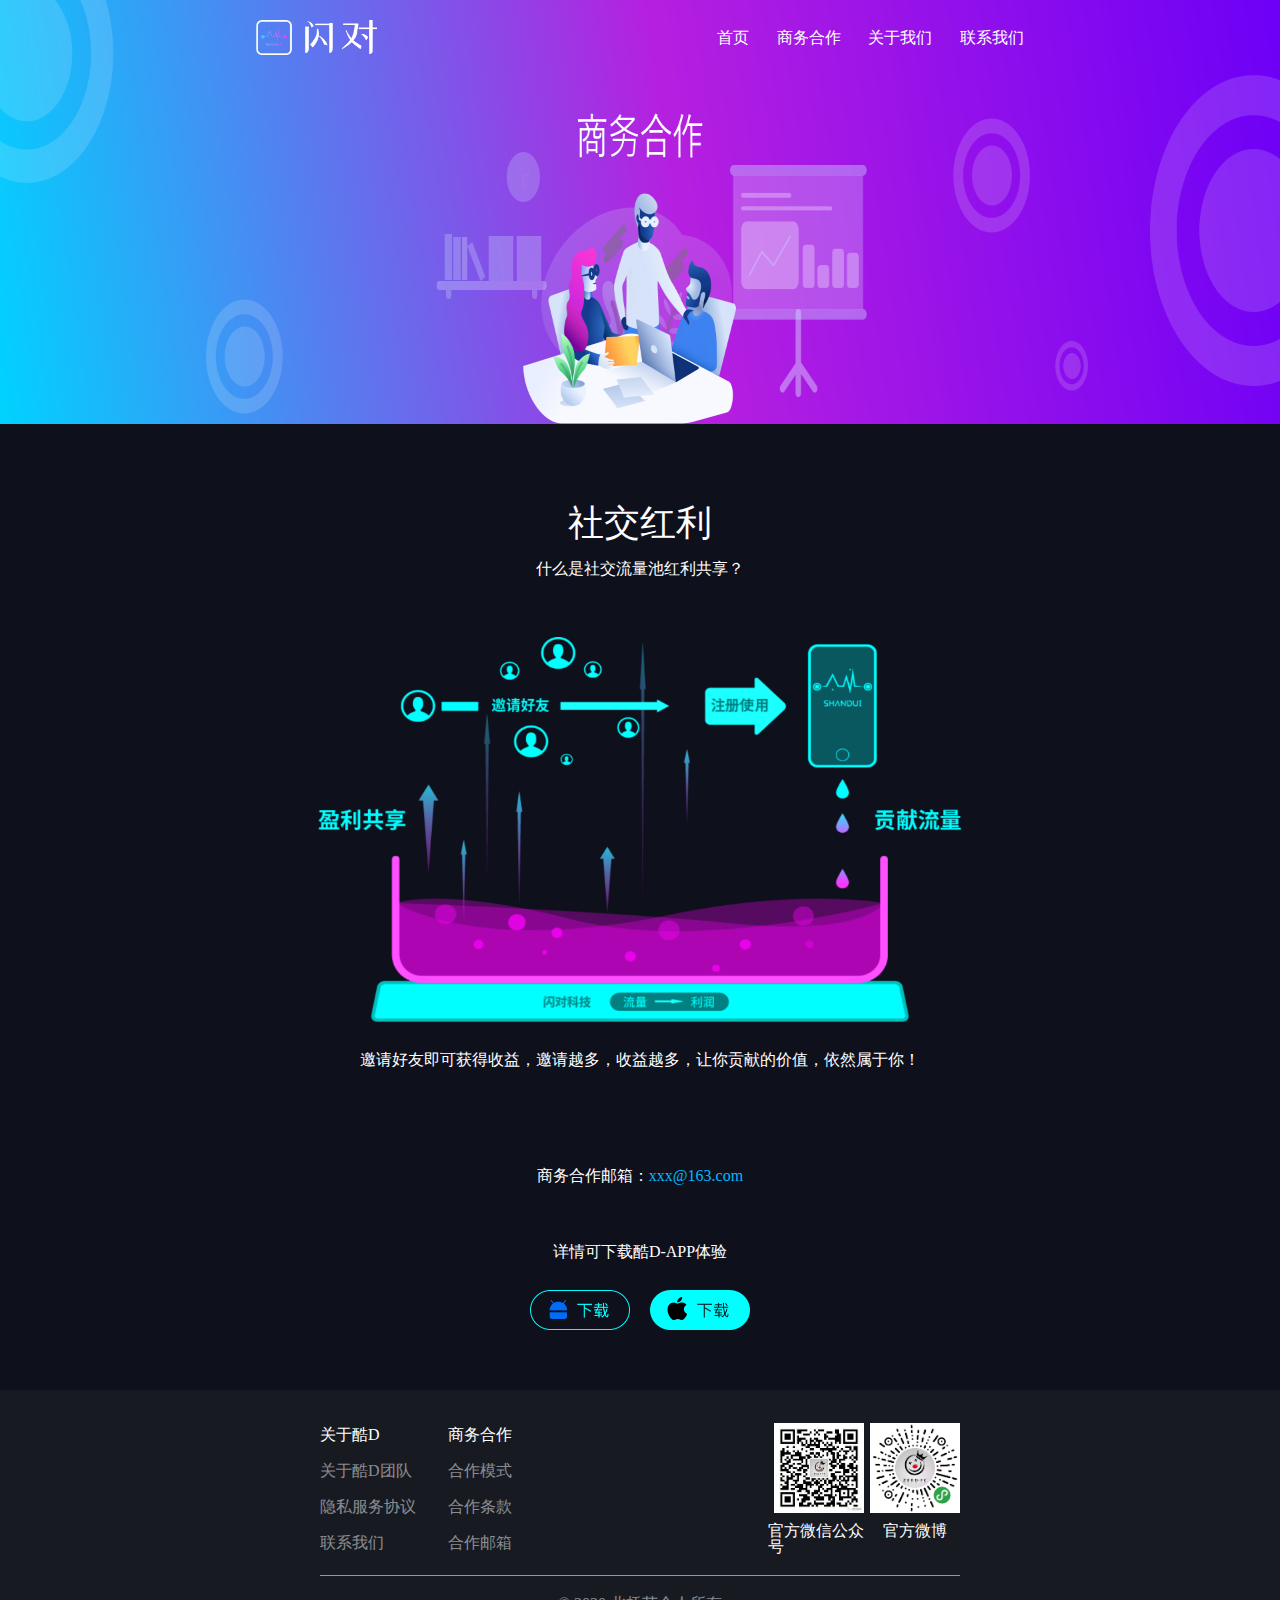
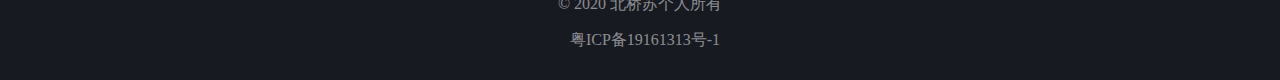
<file: bak/su_chat/shangwu.html>
<!DOCTYPE html>
<html>
	<head>
		<meta charset="utf-8">
		<meta name="viewport" content="width=device-width,initial-scale=1,minimum-scale=1,maximum-scale=1,user-scalable=no" />
		<meta name="description" content="酷D极客兴趣交友，发现酷的事，发现酷的人">
   		<meta name="keywords" content="酷D,酷D官网,酷D官网下载,酷D app,酷D app官网,酷安,小红书,第一弹,短视频,伊对,绿洲,积木,默往,同桌游戏,社交聊天,饭局狼人杀,一对一视频,直播软件,约聊,视频交友,婚恋,聊天软件,画世界,视频聊天,同城约,skype,91短视频,和平精英助手,附近约炮,茄子视频,同城约炮,快猫,同桌,闲聊,菜鸡,饭局狼人,小红书app,视频软件,玩吧app,闲来,wetalk,附近交友,百合网,美女,崽崽,微爱,nico,掌嗨,同城交友,伴心,懂表帝,成人视频,阅扑,语音聊天,易班,多闪,富二代,搜书大师,好游快爆,处对象,快猫成人短视频,腾讯直播,推理大师,克拉克拉,383棋牌,语音交友,约会软件,虫虫助手,乐信,同城相亲,伊对相亲交友,赫兹,刷宝短视频赚钱,小可爱,恋爱密室,皮皮蟹,某人,233小游戏,丝瓜视频,飞聊,不就,剧本,喜翻,K遇,多聊,直播平台,港股开户,猎游,来玩,草莓视频,popi,同城约爱,绿洲app,耳觅,九秀直播,tumblr,游戏云咖,快聊,大神打卡,趣味恐龙,老福特,lutube,墨往,香芋星球,漂流,zepeto">
		<title>酷D|商务合作</title>
		<script src="js/public.js"></script>
		<script src="js/jquery.min.js"></script>
		<script type="text/javascript" src="bouncebox-plugin/jquery.easing.1.3.js"></script>
		<script type="text/javascript" src="bouncebox-plugin/jquery.bouncebox.1.0.js"></script>
		<link rel="stylesheet" href="css/reset.css">
		<style type="text/css">
			.top{width: 60%;}
			.img1{width: 100%;height: 4.24rem;position: absolute;top: 0;left: 0;z-index: -1;}
			.img5{display: none;}
			.image{display: none;}
			.sdlogo{width: 1.21rem;height: 0.35rem;}
			.top-right{width: 40%;}
			.cursor{cursor: pointer;}
			.middle{height: 4.5rem;}
			.shej{font-size: 0.36rem;text-align: center;}
			.shej1{text-align: center;}
			.shej2{text-align: center;margin-top: 1rem;}
			.img2{width: 6.44rem;height: 3.85rem;margin-top: .6rem;}
			.img3{width: 1rem;height: .4rem;}
			.bottom{background-color: #181A22;width: 100%;height: 2.9rem;margin-top: .6rem;}
			#box{display: none;}
			.bottom1{display: none;}
			.xian{display: none;}
			.allowed{cursor: no-drop;}
			@media screen and (max-width: 750px) {
				body{
					font-size: 0.28rem;
				}
				.img3{width: 1.3rem;height: .6rem;}
				.top-right{display: none;}
				.image{display: block;}
				.img5{width: 100%;height: 4.24rem;position: absolute;top: 0;left: 0;z-index: -1;display: block;}
				.img1{display: none;}
				.top{width: 90%;}
			   .xian{display: block;}
			   .bottom{display: none;}
			   .bottom1{display: block;background-color: #181A22;width: 100%;height: 8rem;margin-top: .6rem;}
			   #box{
				   display: block;
			   	background:rgba(0,0,0,.8);
			   	height:4.2rem;
			   	padding-top:15px;
			   	width:96%;
			   	border:.01rem solid #54BBDE;
			   	color:#fff;
			   	left: 2% !important;
			   	margin-left: 0 !important;
				border-radius: .1rem;
			   }
			}
		</style>
	</head>
	<body>
		<div class="flex jc-center">
			<div id="box" class="">
			    <div class="flex jc-end">
			    	<img src="img/close.png"  style="width: .5rem;height: .5rem;margin-right: .2rem;" class="close">
			    </div>
				<div class="fdc ai-center jc-center">
					<div class="cursor mg-t-30" onclick="tiaozhuan(1)">首页</div>
					<div class="cursor mg-t-30" onclick="tiaozhuan(2)">商务合作</div>
					<div class="cursor mg-t-30" onclick="tiaozhuan(3)">关于我们</div>
					<div class="cursor mg-t-30" onclick="tiaozhuan(4)">联系我们</div>
				</div>
				<div class="fdc ai-center jc-center mg-t-20">
					<div class="" style="border-bottom: 1px solid #4D4D4D;width: 80%;"></div>
					<img src="img/shanduijpg.jpg"  style="width: .8rem;height: .8rem;margin-top: .2rem;" class="bra10">
				</div>
				
			</div>
			<img src="img/top.png" class="img1">
			<img src="img/shangwus.png" class="img5">
			<div class="top">
				<div class="fsb mg-t-20">
					<img src="img/sdlogo.png" class="sdlogo">
					<img src="img/cd.png" style="width: .5rem;height: .3rem;" class="image">
					<div class="fsb top-right">
						<div class="cursor" onclick="tiaozhuan(1)">首页</div>
						<div class="cursor" onclick="tiaozhuan(2)">商务合作</div>
						<div class="cursor" onclick="tiaozhuan(3)">关于我们</div>
						<div class="cursor" onclick="tiaozhuan(4)">联系我们</div>
					</div>
				</div>
				<div class="middle"></div>
				<div class="shej">社交红利</div>
				<div class="shej1 mg-t-20">什么是社交流量池红利共享？</div>
				<div class="fcc">
					<img src="img/midddle.png" class="img2">
				</div>
				<div class="shej1 mg-t-30">邀请好友即可获得收益，邀请越多，收益越多，让你贡献的价值，依然属于你！</div>
				<div class="shej2">商务合作邮箱：<span style="color: rgb(0, 186, 255);" class="cursor">xxx@163.com</span></div>
				<div class="shej1 mg-t-60">详情可下载酷D-APP体验</div>
				<div class="fcc mg-t-30">
					<img src="img/anzhuo.png" class="img3 mg-r-10 cursor" onclick="anzhuos()">
					<img src="img/ios.png" class="img3 mg-l-10 cursor" onclick="ioss()"> 
				</div>
			</div>
		</div>
		<div class="bottom fcc" style="">
			<div class="" style="width: 50%;">
				<div class="fsb">
					<div class="flex jc-sb" style="width: 30%;">
						<div class="">
							<div class="allowed" title="暂未开放">关于酷D</div>
							<div class="mg-t-20" style="color: rgba(255,255,255,.5);">
								<div class="allowed" title="暂未开放">关于酷D团队</div>
								<div class="mg-t-20 cursor" id="yinsi">隐私服务协议</div>
								<div class="mg-t-20 allowed" title="暂未开放">联系我们</div>
							</div>
						</div>
						<div class="">
							<div class="allowed" title="暂未开放">商务合作</div>
							<div class="mg-t-20" style="color: rgba(255,255,255,.5);">
								<div class="allowed" title="暂未开放">合作模式</div>
								<div class="mg-t-20 allowed" title="暂未开放">合作条款</div>
								<div class="mg-t-20 allowed" title="暂未开放">合作邮箱</div>
							</div>
						</div>
					</div>
					<div class="flex jc-sb" style="width: 30%;">
						<div class="fdc ai-center">
							<img src="img/gzh.png" style="width: .9rem;height: .9rem;">
							<div class="mg-t-10">官方微信公众号</div>
						</div>
						<div class="fdc ai-center">
							<img src="img/weibo.png" style="width: .9rem;height: .9rem;">
							<div class="mg-t-10">官方微博</div>
						</div>
					</div>
				</div>
				<div class="" style="width: 100%;border-bottom: 1px solid #979797;margin: .2rem 0;"></div>
				<div class="" style="color: rgba(255,255,255,.5);text-align: center;">© 2020 北桥苏个人所有</div>
				<div class="fcc mg-t-20">
					<!-- <div class="" style="color: rgba(255,255,255,.5);margin-right: .1rem;">粤公网安备 44030502001365号</div> -->
					<div class="" style="color: rgba(255,255,255,.5);margin-left: .1rem;">粤ICP备19161313号-1</div>
				</div>
			</div>
		</div>
		<div class="bottom1 fcc" style="">
			<div class="fdc ai-center jc-center" style="height: 100%;">
				<div class="bra10 fcc bg-fff" style="width: 0.8rem;height: 0.8rem;">
					<img src="img/shanduijpg.jpg" style="width: 0.7rem;height: 0.7rem;" class="bra10">
				</div>
				<img src="img/sd.png" style="width: 0.8rem;height: .4rem;" class="tmmgin-30">
				<div class="">发现酷De事，发现酷De人</div>
				<div class="mg-t-60 fcc">
					<img src="img/weibos.png" style="width: .44rem;height: .34rem;" onclick="tiao(1)">
					<img src="img/wxs.png" style="width: .44rem;height: .34rem;" class="lrmg-40" onclick="tiao(2)">
					<img src="img/toutiaos.png" style="width: .44rem;height: .34rem;" onclick="tiao(3)">
				</div>
				<div class="mg-t-40">
					<div class="flex" style="">
						<div class="mg-r-50">
							<div class="">关于酷D</div>
							<div class="mg-t-20" style="color: rgba(255,255,255,.5);">
								<div class="">关于酷D团队</div>
								<div class="mg-t-20 cursor" id="yinsi">隐私服务协议</div>
								<div class="mg-t-20">联系我们</div>
							</div>
						</div>
						<div class="mg-l-50">
							<div class="">商务合作</div>
							<div class="mg-t-20" style="color: rgba(255,255,255,.5);">
								<div class="">合作模式</div>
								<div class="mg-t-20">合作条款</div>
								<div class="mg-t-20">合作邮箱</div>
							</div>
						</div>
					</div>
				</div>
				<div class="mg-t-40" style="color: rgba(255,255,255,.2);text-align: center;">© 2020 北桥苏个人所有</div>
				<div class="fcc mg-t-20">
					<!-- <div class="" style="color: rgba(255,255,255,.2);margin-right: .1rem;">粤公网安备 44030502001365号</div> -->
					<div class="" style="color: rgba(255,255,255,.2);margin-left: .1rem;">赣ICP备19161313号-1</div>
				</div>
			</div>
		</div>
		<script type="text/javascript">

			let url = 'http://www.shand2.cn/appapi/appapi/'//正式
			// let url = 'http://sd.kyikj.com/appapi/appapi/'//测试
			let anzhuo = ''
			let ios = 'https://apps.apple.com/cn/app/id1504597946'
			$.ajax({
			    type: 'post',
			    url:url,
			    data:{service:'Home.GetupdateUrl'},
			    dataType:'json',
			    success:function (data) {
			        console.log(data.data.url)
					anzhuo = data.data.url
			    }
			});

			// function tiao(e){
			// 	if(e == 1){
			// 		window.location.href = 'https://weibo.com/shandui2020?is_all=1'
			// 	}else if(e == 2){
			// 		window.location.href = 'https://mp.weixin.qq.com/s/cBnNbAswTc33WLmAvjlnng'
			// 	}else if(e == 3){
			// 		window.location.href = 'https://www.toutiao.com/c/user/3302585548156312/#mid=1652700169357326'
			// 	}
			// }

			function tiao(e) {
                if(e == 1){
                    console.log(1);
                    
                }else if(e == 2){
                    console.log(2);
                }else if(e == 3){
                    console.log(3);
                }
		    }

			function anzhuos(){
				//window.location.href = anzhuo
				alert("安卓包正在努力开发中，敬请期待");return;
			}
			function ioss(){
				alert("苹果包正在努力开发中，敬请期待");return;
				//window.location.href = ios
			}

			function tiaozhuan(e){
				if(e == 1){
					location.href='index.html'
				}else if(e == 4){
					location.href='lianxi.html'
				}else if(e == 3){
					location.href='about.html'
				}
			}
			$(document).ready(function(){
				$('#yinsi').click(function(){
					// window.location.href = 'http://www.shand2.cn/appapi/page/detail?id=4'
				});
				/* Converting the #box div into a bounceBox: */
				$('#box').bounceBox();
			
				/* Listening for the click event and toggling the box: */
				$('.image').click(function(e){
			
					$('#box').bounceBoxToggle();
					e.preventDefault();
				});
				
				/* When the box is clicked, hide it: */
				$('.close').click(function(){
					$('#box').bounceBoxHide();
				});
				
			});
		</script>
	</body>
</html>
</file>
<file: land_pages/blog_guide_page/assets/css/noscript.css>
/*
此源码是基于 Dimension 的二次修改
Github：https://github.com/nianbroken/Personal_Sakura_Guide_Page
Gitee：https://gitee.com/nianbroken/Personal_Sakura_Guide_Page
*/
/* BG */

	body.is-preload #bg:before {
		background-color: transparent;
	}

/* Header */

	body.is-preload #header {
		-moz-filter: none;
		-webkit-filter: none;
		-ms-filter: none;
		filter: none;
	}

		body.is-preload #header > * {
			opacity: 1;
		}

		body.is-preload #header .content .inner {
			max-height: none;
			padding: 3rem 2rem;
			opacity: 1;
		}

/* Main */

	#main article {
		opacity: 1;
		margin: 4rem 0 0 0;
	}
</file>
<file: bak/bqs_bbs/css/chuye-site.min.css>
*{-webkit-tap-highlight-color:rgba(0,0,0,0);-webkit-text-size-adjust:none;-webkit-touch-callout:none;-webkit-user-select:none;-ms-user-select:none;-moz-user-select:none}html{height:100%;width:100%;padding:0;margin:0}body{padding:0;margin:0;width:100%;height:100%;font-family:"Microsoft Yahei","微软雅黑","华文细黑",sans-serif;overflow-y:hidden}.hide{display:none!important}.can-tap{cursor:pointer}.absolute{position:absolute}.loading-tips{line-height:30px;height:30px;position:absolute;left:0;width:100%;top:50%;margin-top:-15px;text-align:center;color:#a1a1a1}.content{position:absolute;top:0;left:0;right:0;bottom:0;overflow-y:hidden;overflow-x:auto}.section{width:100%;position:relative;background-color:#fffcf5;overflow:hidden}.section .wrapper,.temp-wrapper{position:absolute;top:50%;left:50%}.page0-bg{background:url(../images/page0-bg.jpg) center center no-repeat;background-size:cover;position:absolute;top:0;right:0;left:0;height:94.79166666%}.page0-phone{position:absolute;bottom:0;left:51.8229166%;height:88.80208%}.page0-img-border{position:absolute;top:22.2958333%;left:60.09083333333%;height:64.322916666%;width:36.1979166%;overflow:hidden}.page0-img-border .page0-img-border-wrapper{position:absolute;left:0;top:0;width:400%;height:100%}.page0-circles{position:absolute;width:100%;height:10px;bottom:10px;text-align:center}.page0-circles .page0-circle{display:inline-block;width:6px;height:6px;margin:0 5px;border-radius:6px;background-color:#3d3939;position:relative;top:-5px}.page0-circles .page0-circle.select{border:1px solid #9a9898;background-color:transparent}.page0-img-border-wrapper .item{position:absolute;top:0;height:100%;width:25%}.page0-img-border-wrapper .item.a{background:url(../images/page0-0.jpg) center center;background-size:cover}.page0-img-border-wrapper .item.b{background:url(../images/page0-1.jpg) center center;background-size:cover}.page0-img-border-wrapper .item.c{background:url(../images/page0-2.jpg) center center;background-size:cover}.page0-title{position:absolute;top:23.09375%;left:0;height:10.67708333%}.page0-word{position:absolute;left:0;height:5.3059895%}.page0-word.a{top:32.078125%}.page0-word.b{top:37.3841145%}.page0-word.c{top:42.690104%}.page0-word.d{top:47.9960935%}.page0-qr{position:absolute;top:58.770833333333%;left:2.604166%;height:195px;width:160px}.page0-qr .page0-qr-img{position:absolute;width:100%}.page0-qr-mask{position:absolute;left:0;right:0;top:0;height:80.85942%;background:rgba(0,0,0,0.9);border:1px solid white;border-radius:4px;display:none}.page0-qr-word{position:absolute;bottom:4px;width:100%;color:#efefef;font-size:15px;text-align:center}.onover .page0-qr-mask{display:block}.page0-ios-icon,.page0-android-icon{position:absolute;left:37.3188%;height:25.4545%;cursor:pointer}.page0-ios-icon{top:19.27%}.page0-android-icon{bottom:16.9329%}.page0-btn{position:absolute;top:15px;right:88px;height:5.9270833%}.top-logo{animation:shake 2s 0s infinite linear both;-webkit-animation:shake 2s 0s infinite linear both;}@-webkit-keyframes shake{0%{-webkit-transform:translate(0px,0px);}20%{-webkit-transform:translate(-5px,-5px);}40%{-webkit-transform:translate(4.5px,-5px);}60%{-webkit-transform:translate(6px,6px);}80%{-webkit-transform:translate(-6px,6px);}100%{-webkit-transform:translate(0px,0px);}}@keyframes shake{0%{transform:translate(0px,0px);}20%{transform:translate(-5px,-5px);}40%{transform:translate(4.5px,-5px);}60%{transform:translate(6px,6px);}80%{transform:translate(-6px,6px);}100%{transform:translate(0px,0px);}}.page0-btn{animation:ZYP3TWINKLE 2s linear infinite;-webkit-animation:ZYP3TWINKLE 2s linear infinite;}@keyframes ZYP3TWINKLE{0%{opacity:0.3;}50%{opacity:1;}100%{opacity:0.3;}}@-webkit-keyframes ZYP3TWINKLE{0%{opacity:0.3;}50%{opacity:1;}100%{opacity:0.3;}}.top-logo{width:46px;height:45px;position:absolute;top:15px;left:88px}.scroll-wrapper{width:100%;position:absolute;-moz-transition:1s cubic-bezier(0.86,0,0.07,1);transition:1s cubic-bezier(0.86,0,0.07,1);-webkit-transition:1s cubic-bezier(0.86,0,0.07,1);will-change:transform}.page1-title{top:36.328125%;right:66.796875%;height:5.3385416%}.page1-word{right:66.796875%;height:4.2751736%}.page1-word.a{top:44.66145%}.page1-word.b{top:48.9366236%}.page1-word.c{top:53.2117972%}.page1-word.d{top:57.4869708%}.page1-word.e{top:61.7621444%}.page1-word.f{top:66.037318%}.yellow-phone{top:8.85416699%;left:42.96875%;height:82.291666%}.content-border{width:31.0995833%;top:21.875%;left:46.2011666%;height:54.947916%}.content-border-item{position:absolute;top:0;left:0;right:0;bottom:0;overflow:hidden}.content-img,.page4-qr-mask{position:absolute;top:0;left:0;width:100%;height:100%}.page4-qr-mask{z-index:0;opacity:0}.page-4.content-border.tap .page4-qr-mask{z-index:10;opacity:1}.page1-dash{top:11.58854%;left:75.911458%;height:76.692708%}.page1-0{top:21.354166%;left:85.9375%;height:3.2552083%}.page1-1{top:28.38542%;left:85.41667%;height:3.125%}.page1-2{top:35.67708%;left:84.24479%;height:3.125%}.page1-3{top:42.31771%;left:85.28646%;height:4.29688%}.page1-4{top:49.08854%;left:86.58854%;height:4.42708%}.page1-5{top:57.03125%;left:88.02083%;height:4.81771%}.page1-6{top:67.05729%;left:88.15104%;height:5.72917%}.page1-7{top:76.04167%;left:85.9375%;height:3.125%}.page2-title{top:38.02083%;left:13.15104%;height:5.07813%}.page2-word{left:7.94271%;height:4.2317708333%}.page2-word.a{top:45.96354%}.page2-word.b{top:50.1953108333%}.page2-word.c{top:54.4270816666%}.page2-word.d{top:58.6588524999%}.page2-word.e{top:62.8906233332%}.page2-cat{height:42%;left:13%;bottom:-5%}.page2-arrow{height:20%;left:30%;top:60%}.page2-tag0{top:38.0208%;left:78.385%;height:9.375%}.page2-tag1{top:52.864%;left:78.3854%;height:9.375%}.page2-girl{top:-1%;right:10%;height:20%;-webkit-transform:rotateZ(180deg);-moz-transform:rotateZ(180deg);-ms-transform:rotateZ(180deg);-o-transform:rotateZ(180deg);transform:rotateZ(180deg)}.page3-title{top:35.19792%;left:12.50000%;height:11.45833%}.page3-word{left:1.43229%;height:4.2317708333%}.page3-word.a{top:49.78125%}.page3-word.b{top:54.0130208333%}.page3-word.c{top:58.2447916666%}.page3-word.d{top:62.4765624999%}.page3-word.e{top:66.7083333332%}.page3-canvas{width:86px;height:86px;position:absolute;top:50%;margin-top:-43px;right:0;cursor:pointer}.page-3 .content-img{display:none}.page-3 .content-img.select{display:block}.page3-play-btn{cursor:pointer;height:16.98113%;position:absolute;top:36.79245%;left:50%;-webkit-transform:translate3d(-50%,0,0);transform:translate3d(-50%,0,0);display:none}.page3-iframe{position:absolute;top:0;left:0;right:0;bottom:0;display:none;overflow:hidden;background:#000;border:0}.page3-iframe.play{z-index:100;display:block}.page4-title{top:39.66667%;left:13.15104%;height:5.46875%}.page4-word{left:2.08333%;height:4.1015625%}.page4-word.a{top:48.52083%}.page4-word.b{top:52.6223925%}.page4-word.c{top:56.723955%}.page4-word.d{top:60.8255175%}.page4-circles{position:absolute;width:30.9895833%;top:87.5%;left:46.3541666%;height:8px;text-align:center}.page4-circles .page4-circle{display:inline-block;width:8px;height:8px;margin:0 5px;border-radius:8px;background-color:#f8c8d0}.page4-circles .page4-circle.select{background-color:#ff1a60}.page5-title{top:37.03854%;right:66.92708%;height:11.26302083%}.page5-word{right:66.79688%;height:4.03645833%}.page5-word.a{top:51.43229%}.page5-word.b{top:55.46874833333334%}.page5-word.c{top:59.505206666666666%}.page5-word.d{top:63.541665%}.page5-tag0{top:38.0208%;left:78.385%;height:9.375%}.page5-tag1{top:52.864%;left:78.3854%;height:9.375%}.page5-mask{position:absolute;width:100%;bottom:0;background-color:#110c0c;z-index:10;-webkit-transform:translate3d(0,100%,0);transform:translate3d(0,100%,0);-webkit-transition:.5s ease-in-out;-moz-transition:.5s ease-in-out;-ms-transition:.5s ease-in-out;-o-transition:.5s ease-in-out;transition:.5s ease-in-out}.page5-mask.show{-webkit-transform:translate3d(0,0,0);transform:translate3d(0,0,0);-webkit-transition:.5s ease-in-out;-moz-transition:.5s ease-in-out;-ms-transition:.5s ease-in-out;-o-transition:.5s ease-in-out;transition:.5s ease-in-out}.page5-mask-close{position:absolute;top:60px;right:88px;height:29px;cursor:pointer}@font-face{font-family:"FZYXJT";src:url(../fonts/fzyxjt-webfont.woff) format("woff")}.page5-mask-word-wrapper{position:absolute;left:88px;right:88px;top:50%;text-align:left;font-family:FZYXJT,sans-serif;margin-top:-228px}.page5-mask-word-wrapper .page5-title{font-size:33px;width:100%;margin-bottom:24px;color:#75736f}.page5-mask-word-wrapper .page5-content{line-height:24px;font-size:14px;color:#fffcf5}.footer{height:168px;background:url(../images/bottom-bg.jpg) center center;background-size:cover;position:relative}.footer-logo{height:45px;position:absolute;left:88px;top:26px}.gongzhonghao-qr{height:110px;position:absolute;right:88px;top:0}.copyright{font-size:12px;height:19px;line-height:19px;text-align:center;position:absolute;left:0;width:100%;top:88px;color:#fff}.chuye-info{width:239px;position:absolute;left:50%;margin-left:-67px;top:-101px;z-index:20}.footer-link{font-size:14px;line-height:18px;height:18px;text-align:center;position:absolute;left:0;width:100%;top:38px;z-index:10}.footer-link div{display:inline-block;width:100px;color:#fff;cursor:pointer}.footer-link div a{color:#fff;text-decoration:none}.footer-link .a,.footer-link .b,.footer-link .c{height:100%;border-right:1px solid white;text-align:center}.indicator{height:170px;width:100px;position:absolute;top:50%;margin-top:-85px;left:40px}.indicator .item{height:20px;line-height:20px;width:100%;margin-top:11px;position:relative}.indicator .item:first-child{margin-top:0}.indicator .item div.title{display:none}.indicator .item .circle{width:7px;height:7px;border-radius:7px;border:1px solid #e8e5df;background-color:#e8e5df;position:absolute;top:50%;margin-top:-4px}.indicator .item.select .circle{width:6px;height:6px;border-radius:6px;background-color:transparent;border:2px solid #e8e5df}.indicator .item .title{height:20px;line-height:20px;font-size:12px;color:#d3d1cc;position:absolute;left:20px}.indicator .item.tap .title{display:inline-block}.show .page0-phone,.show .page0-img-border{animation:2s right-to-left ease-in-out both}.show .page-title{animation:1.5s left-to-right 1s cubic-bezier(.17,.67,.6,1.62)both}.show .page0-word.a{animation:1.3s down-shade 1.8s cubic-bezier(.33,.9,.64,1.27)both}.show .page0-word.b{animation:1.3s down-shade 2.1s cubic-bezier(.33,.9,.64,1.27)both}.show .page0-word.c{animation:1.3s down-shade 2.4s cubic-bezier(.33,.9,.64,1.27)both}.show .page0-word.d{animation:1.3s down-shade 2.7s cubic-bezier(.33,.9,.64,1.27)both}.show .page0-qr{animation:1s shade-in 3.4s ease-in-out both}.show .page1-word.a{animation:1.3s down-shade 1.8s cubic-bezier(.33,.9,.64,1.27)both}.show .page1-word.b{animation:1.3s down-shade 2.1s cubic-bezier(.33,.9,.64,1.27)both}.show .page1-word.c{animation:1.3s down-shade 2.4s cubic-bezier(.33,.9,.64,1.27)both}.show .page1-word.d{animation:1.3s down-shade 2.7s cubic-bezier(.33,.9,.64,1.27)both}.show .page1-word.e{animation:1.3s down-shade 3s cubic-bezier(.33,.9,.64,1.27)both}.show .page1-word.f{animation:1.3s down-shade 3.3s cubic-bezier(.33,.9,.64,1.27)both}.show .page1-0{animation:2s right-to-left-b 0s ease-in-out both}.show .page1-1{animation:2s right-to-left-b .15s ease-in-out both}.show .page1-2{animation:2s right-to-left-b .3s ease-in-out both}.show .page1-3{animation:2s right-to-left-b .45s ease-in-out both}.show .page1-4{animation:2s right-to-left-b .6s ease-in-out both}.show .page1-5{animation:2s right-to-left-b .75s ease-in-out both}.show .page1-6{animation:2s right-to-left-b .9s ease-in-out both}.show .page1-7{animation:2s right-to-left-b 1.05s ease-in-out both}.show .page1-dash{animation:1s shade-in ease-in-out both}.show .page2-word.a{animation:1.3s down-shade 1.8s cubic-bezier(.33,.9,.64,1.27)both}.show .page2-word.b{animation:1.3s down-shade 2.1s cubic-bezier(.33,.9,.64,1.27)both}.show .page2-word.c{animation:1.3s down-shade 2.4s cubic-bezier(.33,.9,.64,1.27)both}.show .page2-word.d{animation:1.3s down-shade 2.7s cubic-bezier(.33,.9,.64,1.27)both}.show .page2-word.e{animation:1.3s down-shade 3s cubic-bezier(.33,.9,.64,1.27)both}.show .page2-tag0,.show .page5-tag0{animation:1s right-to-left ease-in-out both}.show .page2-tag1,.show .page5-tag1{animation:1s right-to-left .2s ease-in-out both}.page-4 .content-img.fly{animation:.5s fly ease-in-out both}.show .page3-canvas{animation:1.5s right-to-left-b ease-in-out both}.show .page2-girl{animation:.5s scale-r cubic-bezier(.17,.67,.72,1.39)both}.show .page2-arrow{animation:.5s scale .2s cubic-bezier(.17,.67,.72,1.39)both}.show .page2-cat{animation:.5s scale .4s cubic-bezier(.17,.67,.72,1.39)both}.show .page3-word.a{animation:1.3s down-shade 1.8s cubic-bezier(.33,.9,.64,1.27)both}.show .page3-word.b{animation:1.3s down-shade 2.1s cubic-bezier(.33,.9,.64,1.27)both}.show .page3-word.c{animation:1.3s down-shade 2.4s cubic-bezier(.33,.9,.64,1.27)both}.show .page3-word.d{animation:1.3s down-shade 2.7s cubic-bezier(.33,.9,.64,1.27)both}.show .page3-word.e{animation:1.3s down-shade 3s cubic-bezier(.33,.9,.64,1.27)both}.show .page4-word.a{animation:1.3s down-shade 1.8s cubic-bezier(.33,.9,.64,1.27)both}.show .page4-word.b{animation:1.3s down-shade 2.1s cubic-bezier(.33,.9,.64,1.27)both}.show .page4-word.c{animation:1.3s down-shade 2.4s cubic-bezier(.33,.9,.64,1.27)both}.show .page4-word.d{animation:1.3s down-shade 2.7s cubic-bezier(.33,.9,.64,1.27)both}.show .page5-word.a{animation:1.3s down-shade 1.8s cubic-bezier(.33,.9,.64,1.27)both}.show .page5-word.b{animation:1.3s down-shade 2.1s cubic-bezier(.33,.9,.64,1.27)both}.show .page5-word.c{animation:1.3s down-shade 2.4s cubic-bezier(.33,.9,.64,1.27)both}.show .page5-word.d{animation:1.3s down-shade 2.7s cubic-bezier(.33,.9,.64,1.27)both}.page3-canvas.shake{animation:.3s shake ease-in-out both}.show .page3-play-btn{animation:3s flip-over ease-in-out both infinite}@keyframes left-to-right{0%{transform:translate3d(-50px,0,0);opacity:0}30%{transform:translate3d(10px,0,0);opacity:1}50%{transform:translate3d(-6px,0,0);opacity:1}65%{transform:translate3d(4px,0,0);opacity:1}80%{transform:translate3d(-2px,0,0);opacity:1}90%{transform:translate3d(1px,0,0);opacity:1}100%{transform:translate3d(0,0,0);opacity:1}}@keyframes right-to-left{0%{transform:translate3d(50px,0,0);opacity:0}50%{opacity:1}100%{transform:translate3d(0,0,0);opacity:1}}@keyframes right-to-left-b{0%{transform:translate3d(150px,0,0);opacity:0}50%{opacity:1}100%{transform:translate3d(0,0,0);opacity:1}}@keyframes shade-in{0%{-webkit-transform:perspective(1500px)scale3d(1,1,1);transform:perspective(1500px)scale3d(1,1,1);opacity:0}100%{-webkit-transform:perspective(1500px)scale3d(1,1,1);transform:perspective(1500px)scale3d(1,1,1);opacity:1}}@keyframes down-shade{0%{-webkit-transform:perspective(1500px)translate3d(0,-80%,0);transform:perspective(1500px)translate3d(0,-100%,0);opacity:0}50%{-webkit-transform:perspective(1500px)translate3d(0,10%,0);transform:perspective(1500px)translate3d(0,10%,0)}100%{-webkit-transform:perspective(1500px)translate3d(0,0,0);transform:perspective(1500px)translate3d(0,0,0);opacity:1}}@keyframes fly{0%{transform:translate3d(0,0,0)scale3d(1,1,1)}100%{transform:translate3d(100%,0,0)scale3d(0.73,0.73,0.73)}}@keyframes scale{0%{opacity:0;transform:scale3d(0.5,0.5,0.5)}70%{opacity:1;transform:scale3d(1.4,1.4,1.4)}100%{opacity:1;transform:scale3d(1,1,1)}}@keyframes scale-r{0%{opacity:0;transform:scale3d(0.5,0.5,0.5)rotateZ(180deg)}70%{opacity:1;transform:scale3d(1.4,1.4,1.4)rotateZ(180deg)}100%{opacity:1;transform:scale3d(1,1,1)rotateZ(180deg)}}@keyframes shake{0%{transform:translate3d(0,0,0)}20%{transform:translate3d(4px,2px,0)}30%{transform:translate3d(-4px,-2px,0)}40%{transform:translate3d(3px,-2px,0)}60%{transform:translate3d(0px,2px,0)}70%{transform:translate3d(-5px,-4px,0)}90%{transform:translate3d(5px,4px,0)}100%{transform:translate3d(0,0,0)}}@keyframes flip-over{0%{opacity:1}50%{opacity:.2}100%{opacity:1}}html{width:100%;height:100%}body.not-support{background:url(../images/browser_bg.jpg) repeat-x left top;width:100%;height:100%;padding:0;margin:0;font-family:"Microsoft YaHei",微软雅黑,"STHei",华文黑体,"Helvetica Neue",Helvetica,Arial,sans-serif}.not-support div,dl,dt,dd,ul,ol,li,h1,h2,h3,h4,h5,h6,p{margin:0;padding:0}.not-support h1,h2,h3,h4,h5,h6,b{font-size:100%;font-weight:500}.not-support ol,ul{list-style:none}.not-support a{text-decoration:none;cursor:pointer}.not-support .browser-update{width:718px;height:496px;clear:both;background:url(../images/browser_bg_wrapper.png) no-repeat left top;position:absolute;left:50%;top:50%;margin-left:-359px;margin-top:-248px}.not-support .browser-update h1,.browser-update h2,.browser-update h3{text-align:center}.not-support .browser-update h1{padding:67px 0 0 0;font-size:30px;line-height:30px;color:#333;letter-spacing:1px}.not-support .browser-update h2{font-size:14px;line-height:1.8;color:#999;padding:32px 55px 15px;letter-spacing:.1px}.not-support .browser-update h3{font-size:16px;line-height:16px;color:#666;padding:20px 0 40px 0}.not-support .browser-update ul{clear:both}.not-support .browser-update li{float:left;background:url(../images/browser_icon.png) no-repeat left top;width:140px;height:170px;position:relative;text-align:center;*display:inline;*zoom:1}.not-support .browser-update ul a{display:block;width:100%;padding:135px 0 0 0}.not-support .browser-update h4{color:#999;font-size:14px;line-height:20px}.not-support .browser-update .chrome{background-position:9px 0;margin:0 0 0 89px}.not-support .browser-update .firefox{background-position:-140px 0;margin:0 60px}.not-support .browser-update .ie{background-position:-292px 0}
   JS/html 美化  JS/html 净化  JS 压 缩  JS 解 压  html转JS  JS转html  执行JS脚本
W3C-十六色色盘
IE4+预命名颜色
颜色值转颜色名  颜色名转颜色值  CSS格式化  CSS净化压缩  CSS净化分行  大写转小写  小写转大写
</file>
<file: land_pages/blog_guide_page/assets/css/main.css>
/*
此源码是基于 Dimension 的二次修改
Github：https://github.com/nianbroken/Personal_Sakura_Guide_Page
Gitee：https://gitee.com/nianbroken/Personal_Sakura_Guide_Page
*/
@import url(fontawesome-all.min.css);
@import url("https://fonts.googleapis.com/css?family=Source+Sans+Pro:300italic,600italic,300,600");
html, body, div, span, applet, object,
iframe, h1, h2, h3, h4, h5, h6, p, blockquote,
pre, a, abbr, acronym, address, big, cite,
code, del, dfn, em, img, ins, kbd, q, s, samp,
small, strike, strong, sub, sup, tt, var, b,
u, i, center, dl, dt, dd, ol, ul, li, fieldset,
form, label, legend, table, caption, tbody,
tfoot, thead, tr, th, td, article, aside,
canvas, details, embed, figure, figcaption,
footer, header, hgroup, menu, nav, output, ruby,
section, summary, time, mark, audio, video {
	margin: 0;
	padding: 0;
	border: 0;
	font-size: 100%;
	font: inherit;
	vertical-align: baseline;}

article, aside, details, figcaption, figure,
footer, header, hgroup, menu, nav, section {
	display: block;}

body {
	line-height: 1;
}

ol, ul {
	list-style: none;
}

blockquote, q {
	quotes: none;
}

	blockquote:before, blockquote:after, q:before, q:after {
		content: '';
		content: none;
	}

table {
	border-collapse: collapse;
	border-spacing: 0;
}

body {
	-webkit-text-size-adjust: none;
}

mark {
	background-color: transparent;
	color: inherit;
}

input::-moz-focus-inner {
	border: 0;
	padding: 0;
}

input, select, textarea {
	-moz-appearance: none;
	-webkit-appearance: none;
	-ms-appearance: none;
	appearance: none;
}

/* Basic */

	@-ms-viewport {
		width: device-width;
	}

	@media screen and (max-width: 480px) {

		html, body {
			min-width: 320px;
		}

	}

	html {
		box-sizing: border-box;
	}

	*, *:before, *:after {
		box-sizing: inherit;
	}

	body {
		background: #1b1f22;
	}

		body.is-preload *, body.is-preload *:before, body.is-preload *:after {
			-moz-animation: none !important;
			-webkit-animation: none !important;
			-ms-animation: none !important;
			animation: none !important;
			-moz-transition: none !important;
			-webkit-transition: none !important;
			-ms-transition: none !important;
			transition: none !important;
		}

/* Type */

	html {
		font-size: 16pt;
	}

		@media screen and (max-width: 1680px) {

			html {
				font-size: 12pt;
			}

		}

		@media screen and (max-width: 736px) {

			html {
				font-size: 11pt;
			}

		}

		@media screen and (max-width: 360px) {

			html {
				font-size: 10pt;
			}

		}

	body, input, select, textarea {
		color: #ffffff;
		font-family: "Source Sans Pro", sans-serif;
		font-weight: 300;
		font-size: 1rem;
		line-height: 1.65;
	}

	a {
		-moz-transition: color 0.2s ease-in-out, background-color 0.2s ease-in-out, border-bottom-color 0.2s ease-in-out;
		-webkit-transition: color 0.2s ease-in-out, background-color 0.2s ease-in-out, border-bottom-color 0.2s ease-in-out;
		-ms-transition: color 0.2s ease-in-out, background-color 0.2s ease-in-out, border-bottom-color 0.2s ease-in-out;
		transition: color 0.2s ease-in-out, background-color 0.2s ease-in-out, border-bottom-color 0.2s ease-in-out;
		/*border-bottom: dotted 1px rgba(255, 255, 255, 0.5);*/
		text-decoration: none;
		color: inherit;
	}

		a:hover {
			border-bottom-color: transparent;
		}

	strong, b {
		color: #ffffff;
		font-weight: 600;
	}

	em, i {
		font-style: italic;
	}

	p {
		margin: 0 0 2rem 0;
	}

	h1, h2, h3, h4, h5, h6 {
		color: #ffffff;
		font-weight: 600;
		line-height: 1.5;
		margin: 0 0 1rem 0;
		text-transform: uppercase;
		letter-spacing: 0.2rem;
	}

		h1 a, h2 a, h3 a, h4 a, h5 a, h6 a {
			color: inherit;
			text-decoration: none;
		}

		h1.major, h2.major, h3.major, h4.major, h5.major, h6.major {
			border-bottom: solid 1px #ffffff;
			width: -moz-max-content;
			width: -webkit-max-content;
			width: -ms-max-content;
			width: max-content;
			padding-bottom: 0.5rem;
			margin: 0 0 2rem 0;
		}

	h1 {
		font-size: 2.25rem;
		line-height: 1.3;
		letter-spacing: 0.5rem;
	}

	h2 {
		font-size: 1.5rem;
		line-height: 1.4;
		letter-spacing: 0.5rem;
	}

	h3 {
		font-size: 1rem;
	}

	h4 {
		font-size: 0.8rem;
	}

	h5 {
		font-size: 0.7rem;
	}

	h6 {
		font-size: 0.6rem;
	}

	@media screen and (max-width: 736px) {

		h1 {
			font-size: 1.75rem;
			line-height: 1.4;
		}

		h2 {
			font-size: 1.25em;
			line-height: 1.5;
		}

	}

	sub {
		font-size: 0.8rem;
		position: relative;
		top: 0.5rem;
	}

	sup {
		font-size: 0.8rem;
		position: relative;
		top: -0.5rem;
	}

	blockquote {
		border-left: solid 4px #ffffff;
		font-style: italic;
		margin: 0 0 2rem 0;
		padding: 0.5rem 0 0.5rem 2rem;
	}

	code {
		background: rgba(255, 255, 255, 0.075);
		border-radius: 4px;
		font-family: "Courier New", monospace;
		font-size: 0.9rem;
		margin: 0 0.25rem;
		padding: 0.25rem 0.65rem;
	}

	pre {
		-webkit-overflow-scrolling: touch;
		font-family: "Courier New", monospace;
		font-size: 0.9rem;
		margin: 0 0 2rem 0;
	}

		pre code {
			display: block;
			line-height: 1.75;
			padding: 1rem 1.5rem;
			overflow-x: auto;
		}

	hr {
		border: 0;
		border-bottom: solid 1px #ffffff;
		margin: 2.75rem 0;
	}

	.align-left {
		text-align: left;
	}

	.align-center {
		text-align: center;
	}

	.align-right {
		text-align: right;
	}

/* Form */

	form {
		margin: 0 0 2rem 0;
	}

		form > :last-child {
			margin-bottom: 0;
		}

		form > .fields {
			display: -moz-flex;
			display: -webkit-flex;
			display: -ms-flex;
			display: flex;
			-moz-flex-wrap: wrap;
			-webkit-flex-wrap: wrap;
			-ms-flex-wrap: wrap;
			flex-wrap: wrap;
			width: calc(100% + 3rem);
			margin: -1.5rem 0 2rem -1.5rem;
		}

			form > .fields > .field {
				-moz-flex-grow: 0;
				-webkit-flex-grow: 0;
				-ms-flex-grow: 0;
				flex-grow: 0;
				-moz-flex-shrink: 0;
				-webkit-flex-shrink: 0;
				-ms-flex-shrink: 0;
				flex-shrink: 0;
				padding: 1.5rem 0 0 1.5rem;
				width: calc(100% - 1.5rem);
			}

				form > .fields > .field.half {
					width: calc(50% - 0.75rem);
				}

				form > .fields > .field.third {
					width: calc(100%/3 - 0.5rem);
				}

				form > .fields > .field.quarter {
					width: calc(25% - 0.375rem);
				}

		@media screen and (max-width: 480px) {

			form > .fields {
				width: calc(100% + 3rem);
				margin: -1.5rem 0 2rem -1.5rem;
			}

				form > .fields > .field {
					padding: 1.5rem 0 0 1.5rem;
					width: calc(100% - 1.5rem);
				}

					form > .fields > .field.half {
						width: calc(100% - 1.5rem);
					}

					form > .fields > .field.third {
						width: calc(100% - 1.5rem);
					}

					form > .fields > .field.quarter {
						width: calc(100% - 1.5rem);
					}

		}

	label {
		color: #ffffff;
		display: block;
		font-size: 0.8rem;
		font-weight: 300;
		letter-spacing: 0.2rem;
		line-height: 1.5;
		margin: 0 0 1rem 0;
		text-transform: uppercase;
	}

	input[type="text"],
	input[type="password"],
	input[type="email"],
	input[type="tel"],
	select,
	textarea {
		-moz-appearance: none;
		-webkit-appearance: none;
		-ms-appearance: none;
		appearance: none;
		-moz-transition: border-color 0.2s ease-in-out, box-shadow 0.2s ease-in-out, background-color 0.2s ease-in-out;
		-webkit-transition: border-color 0.2s ease-in-out, box-shadow 0.2s ease-in-out, background-color 0.2s ease-in-out;
		-ms-transition: border-color 0.2s ease-in-out, box-shadow 0.2s ease-in-out, background-color 0.2s ease-in-out;
		transition: border-color 0.2s ease-in-out, box-shadow 0.2s ease-in-out, background-color 0.2s ease-in-out;
		background-color: transparent;
		border-radius: 4px;
		border: solid 1px #ffffff;
		color: inherit;
		display: block;
		outline: 0;
		padding: 0 1rem;
		text-decoration: none;
		width: 100%;
	}

		input[type="text"]:invalid,
		input[type="password"]:invalid,
		input[type="email"]:invalid,
		input[type="tel"]:invalid,
		select:invalid,
		textarea:invalid {
			box-shadow: none;
		}

		input[type="text"]:focus,
		input[type="password"]:focus,
		input[type="email"]:focus,
		input[type="tel"]:focus,
		select:focus,
		textarea:focus {
			background: rgba(255, 255, 255, 0.075);
			border-color: #ffffff;
			box-shadow: 0 0 0 1px #ffffff;
		}

	select {
		background-image: url("data:image/svg+xml;charset=utf8,%3Csvg xmlns='http://www.w3.org/2000/svg' width='40' height='40' preserveAspectRatio='none' viewBox='0 0 40 40'%3E%3Cpath d='M9.4,12.3l10.4,10.4l10.4-10.4c0.2-0.2,0.5-0.4,0.9-0.4c0.3,0,0.6,0.1,0.9,0.4l3.3,3.3c0.2,0.2,0.4,0.5,0.4,0.9 c0,0.4-0.1,0.6-0.4,0.9L20.7,31.9c-0.2,0.2-0.5,0.4-0.9,0.4c-0.3,0-0.6-0.1-0.9-0.4L4.3,17.3c-0.2-0.2-0.4-0.5-0.4-0.9 c0-0.4,0.1-0.6,0.4-0.9l3.3-3.3c0.2-0.2,0.5-0.4,0.9-0.4S9.1,12.1,9.4,12.3z' fill='%23ffffff' /%3E%3C/svg%3E");
		background-size: 1.25rem;
		background-repeat: no-repeat;
		background-position: calc(100% - 1rem) center;
		height: 2.75rem;
		padding-right: 2.75rem;
		text-overflow: ellipsis;
	}

		select option {
			color: #ffffff;
			background: #1b1f22;
		}

		select:focus::-ms-value {
			background-color: transparent;
		}

		select::-ms-expand {
			display: none;
		}

	input[type="text"],
	input[type="password"],
	input[type="email"],
	select {
		height: 2.75rem;
	}

	textarea {
		padding: 0.75rem 1rem;
	}

	input[type="checkbox"],
	input[type="radio"] {
		-moz-appearance: none;
		-webkit-appearance: none;
		-ms-appearance: none;
		appearance: none;
		display: block;
		float: left;
		margin-right: -2rem;
		opacity: 0;
		width: 1rem;
		z-index: -1;
	}

		input[type="checkbox"] + label,
		input[type="radio"] + label {
			text-decoration: none;
			-moz-user-select: none;
			-webkit-user-select: none;
			-ms-user-select: none;
			user-select: none;
			color: #ffffff;
			cursor: pointer;
			display: inline-block;
			font-size: 0.8rem;
			font-weight: 300;
			margin: 0 0 0.5rem 0;
			padding-left: 2.65rem;
			padding-right: 0.75rem;
			position: relative;
		}

			input[type="checkbox"] + label:before,
			input[type="radio"] + label:before {
				-moz-osx-font-smoothing: grayscale;
				-webkit-font-smoothing: antialiased;
				display: inline-block;
				font-style: normal;
				font-variant: normal;
				text-rendering: auto;
				line-height: 1;
				text-transform: none !important;
				font-family: 'Font Awesome 5 Free';
				font-weight: 900;
			}

			input[type="checkbox"] + label:before,
			input[type="radio"] + label:before {
				-moz-transition: border-color 0.2s ease-in-out, box-shadow 0.2s ease-in-out, background-color 0.2s ease-in-out;
				-webkit-transition: border-color 0.2s ease-in-out, box-shadow 0.2s ease-in-out, background-color 0.2s ease-in-out;
				-ms-transition: border-color 0.2s ease-in-out, box-shadow 0.2s ease-in-out, background-color 0.2s ease-in-out;
				transition: border-color 0.2s ease-in-out, box-shadow 0.2s ease-in-out, background-color 0.2s ease-in-out;
				border-radius: 4px;
				border: solid 1px #ffffff;
				content: '';
				display: inline-block;
				height: 1.65rem;
				left: 0;
				line-height: 1.65rem;
				position: absolute;
				text-align: center;
				top: -0.15rem;
				width: 1.65rem;
			}

		input[type="checkbox"]:checked + label:before,
		input[type="radio"]:checked + label:before {
			background: #ffffff !important;
			border-color: #ffffff !important;
			color: #1b1f22;
			content: '\f00c';
		}

		input[type="checkbox"]:focus + label:before,
		input[type="radio"]:focus + label:before {
			background: rgba(255, 255, 255, 0.075);
			border-color: #ffffff;
			box-shadow: 0 0 0 1px #ffffff;
		}

	input[type="checkbox"] + label:before {
		border-radius: 4px;
	}

	input[type="radio"] + label:before {
		border-radius: 100%;
	}

	::-webkit-input-placeholder {
		color: rgba(255, 255, 255, 0.5) !important;
		opacity: 1.0;
	}

	:-moz-placeholder {
		color: rgba(255, 255, 255, 0.5) !important;
		opacity: 1.0;
	}

	::-moz-placeholder {
		color: rgba(255, 255, 255, 0.5) !important;
		opacity: 1.0;
	}

	:-ms-input-placeholder {
		color: rgba(255, 255, 255, 0.5) !important;
		opacity: 1.0;
	}

	.formerize-placeholder {
		color: rgba(255, 255, 255, 0.5) !important;
		opacity: 1.0;
	}

/* Box */

	.box {
		border-radius: 4px;
		border: solid 1px #ffffff;
		margin-bottom: 2rem;
		padding: 1.5em;
	}

		.box > :last-child,
		.box > :last-child > :last-child,
		.box > :last-child > :last-child > :last-child {
			margin-bottom: 0;
		}

		.box.alt {
			border: 0;
			border-radius: 0;
			padding: 0;
		}

/* Icon */

	.icon {
		text-decoration: none;
		border-bottom: none;
		position: relative;
	}

		.icon:before {
			-moz-osx-font-smoothing: grayscale;
			-webkit-font-smoothing: antialiased;
			display: inline-block;
			font-style: normal;
			font-variant: normal;
			text-rendering: auto;
			line-height: 1;
			text-transform: none !important;
			font-family: 'Font Awesome 5 Free';
			font-weight: 400;
		}

		.icon > .label {
			display: none;
		}

		.icon:before {
			line-height: inherit;
		}

		.icon.solid:before {
			font-weight: 900;
		}

		.icon.brands:before {
			font-family: 'Font Awesome 5 Brands';
		}

/* Image */

	.image {
		border-radius: 4px;
		border: 0;
		display: inline-block;
		position: relative;
	}

		.image:before {
			pointer-events: none;
			background-image: url("../../images/overlay.png");
			background-color: rgba(19, 21, 25, 0.5);
			border-radius: 4px;
			content: '';
			display: block;
			height: 100%;
			left: 0;
			opacity: 0.5;
			position: absolute;
			top: 0;
			width: 100%;
		}

		.image img {
			border-radius: 4px;
			display: block;
		}

		.image.left, .image.right {
			max-width: 40%;
		}

			.image.left img, .image.right img {
				width: 100%;
			}

		.image.left {
			float: left;
			padding: 0 1.5em 1em 0;
			top: 0.25em;
		}

		.image.right {
			float: right;
			padding: 0 0 1em 1.5em;
			top: 0.25em;
		}

		.image.fit {
			display: block;
			margin: 0 0 2rem 0;
			width: 100%;
		}

			.image.fit img {
				width: 100%;
			}

		.image.main {
			display: block;
			margin: 2.5rem 0;
			width: 100%;
		}

			.image.main img {
				width: 100%;
			}

		@media screen and (max-width: 736px) {

			.image.main {
				margin: 2rem 0;
			}

		}

		@media screen and (max-width: 480px) {

			.image.main {
				margin: 1.5rem 0;
			}

		}

/* List */

	ol {
		list-style: decimal;
		margin: 0 0 2rem 0;
		padding-left: 1.25em;
	}

		ol li {
			padding-left: 0.25em;
		}

	ul {
		list-style: disc;
		margin: 0 0 2rem 0;
		padding-left: 1em;
	}

		ul li {
			padding-left: 0.5em;
		}

		ul.alt {
			list-style: none;
			padding-left: 0;
		}

			ul.alt li {
				border-top: solid 1px #ffffff;
				padding: 0.5em 0;
			}

				ul.alt li:first-child {
					border-top: 0;
					padding-top: 0;
				}

	dl {
		margin: 0 0 2rem 0;
	}

		dl dt {
			display: block;
			font-weight: 600;
			margin: 0 0 1rem 0;
		}

		dl dd {
			margin-left: 2rem;
		}

/* Actions */

	ul.actions {
		display: -moz-flex;
		display: -webkit-flex;
		display: -ms-flex;
		display: flex;
		cursor: default;
		list-style: none;
		margin-left: -1rem;
		padding-left: 0;
	}

		ul.actions li {
			padding: 0 0 0 1rem;
			vertical-align: middle;
		}

		ul.actions.special {
			-moz-justify-content: center;
			-webkit-justify-content: center;
			-ms-justify-content: center;
			justify-content: center;
			width: 100%;
			margin-left: 0;
		}

			ul.actions.special li:first-child {
				padding-left: 0;
			}

		ul.actions.stacked {
			-moz-flex-direction: column;
			-webkit-flex-direction: column;
			-ms-flex-direction: column;
			flex-direction: column;
			margin-left: 0;
		}

			ul.actions.stacked li {
				padding: 1.3rem 0 0 0;
			}

				ul.actions.stacked li:first-child {
					padding-top: 0;
				}

		ul.actions.fit {
			width: calc(100% + 1rem);
		}

			ul.actions.fit li {
				-moz-flex-grow: 1;
				-webkit-flex-grow: 1;
				-ms-flex-grow: 1;
				flex-grow: 1;
				-moz-flex-shrink: 1;
				-webkit-flex-shrink: 1;
				-ms-flex-shrink: 1;
				flex-shrink: 1;
				width: 100%;
			}

				ul.actions.fit li > * {
					width: 100%;
				}

			ul.actions.fit.stacked {
				width: 100%;
			}

		@media screen and (max-width: 480px) {

			ul.actions:not(.fixed) {
				-moz-flex-direction: column;
				-webkit-flex-direction: column;
				-ms-flex-direction: column;
				flex-direction: column;
				margin-left: 0;
				width: 100% !important;
			}

				ul.actions:not(.fixed) li {
					-moz-flex-grow: 1;
					-webkit-flex-grow: 1;
					-ms-flex-grow: 1;
					flex-grow: 1;
					-moz-flex-shrink: 1;
					-webkit-flex-shrink: 1;
					-ms-flex-shrink: 1;
					flex-shrink: 1;
					padding: 1rem 0 0 0;
					text-align: center;
					width: 100%;
				}

					ul.actions:not(.fixed) li > * {
						width: 100%;
					}

					ul.actions:not(.fixed) li:first-child {
						padding-top: 0;
					}

					ul.actions:not(.fixed) li input[type="submit"],
					ul.actions:not(.fixed) li input[type="reset"],
					ul.actions:not(.fixed) li input[type="button"],
					ul.actions:not(.fixed) li button,
					ul.actions:not(.fixed) li .button {
						width: 100%;
					}

						ul.actions:not(.fixed) li input[type="submit"].icon:before,
						ul.actions:not(.fixed) li input[type="reset"].icon:before,
						ul.actions:not(.fixed) li input[type="button"].icon:before,
						ul.actions:not(.fixed) li button.icon:before,
						ul.actions:not(.fixed) li .button.icon:before {
							margin-left: -0.5em;
						}

		}

/* Icons */

	ul.icons {
		cursor: default;
		list-style: none;
		padding-left: 0;
	}

		ul.icons li {
			display: inline-block;
			padding: 0 0.75em 0 0;
		}

			ul.icons li:last-child {
				padding-right: 0;
			}

			ul.icons li a {
				border-radius: 100%;
				box-shadow: inset 0 0 0 1px #ffffff;
				display: inline-block;
				height: 2.25rem;
				line-height: 2.25rem;
				text-align: center;
				width: 2.25rem;
			}

				ul.icons li a:hover {
					background-color: rgba(255, 255, 255, 0.075);
				}

				ul.icons li a:active {
					background-color: rgba(255, 255, 255, 0.175);
				}

/* Table */

	.table-wrapper {
		-webkit-overflow-scrolling: touch;
		overflow-x: auto;
	}

	table {
		margin: 0 0 2rem 0;
		width: 100%;
	}

		table tbody tr {
			border: solid 1px #ffffff;
			border-left: 0;
			border-right: 0;
		}

			table tbody tr:nth-child(2n + 1) {
				background-color: rgba(255, 255, 255, 0.075);
			}

		table td {
			padding: 0.75em 0.75em;
		}

		table th {
			color: #ffffff;
			font-size: 0.9em;
			font-weight: 600;
			padding: 0 0.75em 0.75em 0.75em;
			text-align: left;
		}

		table thead {
			border-bottom: solid 2px #ffffff;
		}

		table tfoot {
			border-top: solid 2px #ffffff;
		}

		table.alt {
			border-collapse: separate;
		}

			table.alt tbody tr td {
				border: solid 1px #ffffff;
				border-left-width: 0;
				border-top-width: 0;
			}

				table.alt tbody tr td:first-child {
					border-left-width: 1px;
				}

			table.alt tbody tr:first-child td {
				border-top-width: 1px;
			}

			table.alt thead {
				border-bottom: 0;
			}

			table.alt tfoot {
				border-top: 0;
			}

/* Button */

	input[type="submit"],
	input[type="reset"],
	input[type="button"],
	button,
	.button {
		-moz-appearance: none;
		-webkit-appearance: none;
		-ms-appearance: none;
		appearance: none;
		-moz-transition: background-color 0.2s ease-in-out, color 0.2s ease-in-out;
		-webkit-transition: background-color 0.2s ease-in-out, color 0.2s ease-in-out;
		-ms-transition: background-color 0.2s ease-in-out, color 0.2s ease-in-out;
		transition: background-color 0.2s ease-in-out, color 0.2s ease-in-out;
		background-color: transparent;
		border-radius: 4px;
		border: 0;
		box-shadow: inset 0 0 0 1px #ffffff;
		color: #ffffff !important;
		cursor: pointer;
		display: inline-block;
		font-size: 0.8rem;
		font-weight: 300;
		height: 2.75rem;
		letter-spacing: 0.2rem;
		line-height: 2.75rem;
		outline: 0;
		padding: 0 1.25rem 0 1.35rem;
		text-align: center;
		text-decoration: none;
		text-transform: uppercase;
		white-space: nowrap;
	}

		input[type="submit"]:hover,
		input[type="reset"]:hover,
		input[type="button"]:hover,
		button:hover,
		.button:hover {
			background-color: rgba(255, 255, 255, 0.075);
		}

		input[type="submit"]:active,
		input[type="reset"]:active,
		input[type="button"]:active,
		button:active,
		.button:active {
			background-color: rgba(255, 255, 255, 0.175);
		}

		input[type="submit"].icon:before,
		input[type="reset"].icon:before,
		input[type="button"].icon:before,
		button.icon:before,
		.button.icon:before {
			margin-right: 0.5em;
		}

		input[type="submit"].fit,
		input[type="reset"].fit,
		input[type="button"].fit,
		button.fit,
		.button.fit {
			width: 100%;
		}

		input[type="submit"].small,
		input[type="reset"].small,
		input[type="button"].small,
		button.small,
		.button.small {
			font-size: 0.6rem;
			height: 2.0625rem;
			line-height: 2.0625rem;
		}

		input[type="submit"].primary,
		input[type="reset"].primary,
		input[type="button"].primary,
		button.primary,
		.button.primary {
			background-color: #ffffff;
			color: #1b1f22 !important;
			font-weight: 600;
		}

		input[type="submit"].disabled, input[type="submit"]:disabled,
		input[type="reset"].disabled,
		input[type="reset"]:disabled,
		input[type="button"].disabled,
		input[type="button"]:disabled,
		button.disabled,
		button:disabled,
		.button.disabled,
		.button:disabled {
			pointer-events: none;
			cursor: default;
			opacity: 0.25;
		}

	input[type="submit"],
	input[type="reset"],
	input[type="button"],
	button {
		line-height: calc(2.75rem - 2px);
	}

/* BG */

	#bg {
		-moz-transform: scale(1.0);
		-webkit-transform: scale(1.0);
		-ms-transform: scale(1.0);
		transform: scale(1.0);
		-webkit-backface-visibility: hidden;
		position: fixed;
		top: 0;
		left: 0;
		width: 100%;
		height: 100vh;
		z-index: 1;
	}

		#bg:before, #bg:after {
			content: '';
			display: block;
			position: absolute;
			top: 0;
			left: 0;
			width: 100%;
			height: 100%;
		}

		#bg:before {
			-moz-transition: background-color 2.5s ease-in-out;
			-webkit-transition: background-color 2.5s ease-in-out;
			-ms-transition: background-color 2.5s ease-in-out;
			transition: background-color 2.5s ease-in-out;
			-moz-transition-delay: 0.75s;
			-webkit-transition-delay: 0.75s;
			-ms-transition-delay: 0.75s;
			transition-delay: 0.75s;
			background-image: linear-gradient(to top, rgba(19, 21, 25, 0.5), rgba(19, 21, 25, 0.5)), url("../../images/overlay.png");
			background-size: auto,
 256px 256px;
			background-position: center,
 center;
			background-repeat: no-repeat,
 repeat;
			z-index: 2;
		}

		#bg:after {
			-moz-transform: scale(1.125);
			-webkit-transform: scale(1.125);
			-ms-transform: scale(1.125);
			transform: scale(1.125);
			-moz-transition: -moz-transform 0.325s ease-in-out, -moz-filter 0.325s ease-in-out;
			-webkit-transition: -webkit-transform 0.325s ease-in-out, -webkit-filter 0.325s ease-in-out;
			-ms-transition: -ms-transform 0.325s ease-in-out, -ms-filter 0.325s ease-in-out;
			transition: transform 0.325s ease-in-out, filter 0.325s ease-in-out;
			background-image: url("../../images/bg.jpg");
			background-position: center;
			background-size: cover;
			background-repeat: no-repeat;
			z-index: 1;
		}

		body.is-article-visible #bg:after {
			-moz-transform: scale(1.0825);
			-webkit-transform: scale(1.0825);
			-ms-transform: scale(1.0825);
			transform: scale(1.0825);
			-moz-filter: blur(0.2rem);
			-webkit-filter: blur(0.2rem);
			-ms-filter: blur(0.2rem);
			filter: blur(0.2rem);
		}

		body.is-preload #bg:before {
			background-color: #000000;
		}

/* Wrapper */

	#wrapper {
		display: -moz-flex;
		display: -webkit-flex;
		display: -ms-flex;
		display: flex;
		-moz-flex-direction: column;
		-webkit-flex-direction: column;
		-ms-flex-direction: column;
		flex-direction: column;
		-moz-align-items: center;
		-webkit-align-items: center;
		-ms-align-items: center;
		align-items: center;
		-moz-justify-content: space-between;
		-webkit-justify-content: space-between;
		-ms-justify-content: space-between;
		justify-content: space-between;
		position: relative;
		min-height: 100vh;
		width: 100%;
		padding: 4rem 2rem;
		z-index: 3;
	}

		#wrapper:before {
			content: '';
			display: block;
		}

		@media screen and (max-width: 1680px) {

			#wrapper {
				padding: 3rem 2rem;
			}

		}

		@media screen and (max-width: 736px) {

			#wrapper {
				padding: 2rem 1rem;
			}

		}

		@media screen and (max-width: 480px) {

			#wrapper {
				padding: 1rem;
			}

		}

/* Header */

	#header {
		display: -moz-flex;
		display: -webkit-flex;
		display: -ms-flex;
		display: flex;
		-moz-flex-direction: column;
		-webkit-flex-direction: column;
		-ms-flex-direction: column;
		flex-direction: column;
		-moz-align-items: center;
		-webkit-align-items: center;
		-ms-align-items: center;
		align-items: center;
		-moz-transition: -moz-transform 0.325s ease-in-out, -moz-filter 0.325s ease-in-out, opacity 0.325s ease-in-out;
		-webkit-transition: -webkit-transform 0.325s ease-in-out, -webkit-filter 0.325s ease-in-out, opacity 0.325s ease-in-out;
		-ms-transition: -ms-transform 0.325s ease-in-out, -ms-filter 0.325s ease-in-out, opacity 0.325s ease-in-out;
		transition: transform 0.325s ease-in-out, filter 0.325s ease-in-out, opacity 0.325s ease-in-out;
		background-image: -moz-radial-gradient(rgba(0, 0, 0, 0.25) 25%, rgba(0, 0, 0, 0) 55%);
		/*background-image: -webkit-radial-gradient(rgba(0, 0, 0, 0.25) 25%, rgba(0, 0, 0, 0) 55%);
		background-image: -ms-radial-gradient(rgba(0, 0, 0, 0.25) 25%, rgba(0, 0, 0, 0) 55%);
		background-image: radial-gradient(rgba(0, 0, 0, 0.25) 25%, rgba(0, 0, 0, 0) 55%);*/
		max-width: 100%;
		text-align: center;
	}

		#header > * {
			-moz-transition: opacity 0.325s ease-in-out;
			-webkit-transition: opacity 0.325s ease-in-out;
			-ms-transition: opacity 0.325s ease-in-out;
			transition: opacity 0.325s ease-in-out;
			position: relative;
			margin-top: 3.5rem;
		}

			#header > *:before {
				content: '';
				display: block;
				position: absolute;
				top: calc(-3.5rem - 1px);
				left: calc(50% - 1px);
				width: 1px;
				height: calc(3.5rem + 1px);
				background: #ffffff;
			}

		#header > :first-child {
			margin-top: 0;
		}

			#header > :first-child:before {
				display: none;
			}

		#header .logo {
			width: 5.5rem;
			height: 5.5rem;
			line-height: 5.5rem;
			border: solid 2px #ffffff;
			border-radius: 100%;
		}

			#header .logo .icon:before {
				font-size: 2rem;
			}

		#header .content {
			border-style: solid;
			border-color: #ffffff;
			border-top-width: 1px;
			border-bottom-width: 1px;
			max-width: 100%;
		}

			#header .content .inner {
				-moz-transition: max-height 0.75s ease, padding 0.75s ease, opacity 0.325s ease-in-out;
				-webkit-transition: max-height 0.75s ease, padding 0.75s ease, opacity 0.325s ease-in-out;
				-ms-transition: max-height 0.75s ease, padding 0.75s ease, opacity 0.325s ease-in-out;
				transition: max-height 0.75s ease, padding 0.75s ease, opacity 0.325s ease-in-out;
				-moz-transition-delay: 0.25s;
				-webkit-transition-delay: 0.25s;
				-ms-transition-delay: 0.25s;
				transition-delay: 0.25s;
				padding: 3rem 2rem;
				max-height: 40rem;
				overflow: hidden;
			}

				#header .content .inner > :last-child {
					margin-bottom: 0;
				}

			#header .content p {
				text-transform: uppercase;
				letter-spacing: 0.2rem;
				font-size: 0.8rem;
				line-height: 2;
			}

		#header nav ul {
			display: -moz-flex;
			display: -webkit-flex;
			display: -ms-flex;
			display: flex;
			margin-bottom: 0;
			list-style: none;
			padding-left: 0;
			border: solid 1px #ffffff;
			border-radius: 4px;
		}

			#header nav ul li {
				padding-left: 0;
				border-left: solid 1px #ffffff;
			}

				#header nav ul li:first-child {
					border-left: 0;
				}

				#header nav ul li a {
					display: block;
					min-width: 7.5rem;
					height: 2.75rem;
					line-height: 2.75rem;
					padding: 0 1.25rem 0 1.45rem;
					text-transform: uppercase;
					letter-spacing: 0.2rem;
					font-size: 0.8rem;
					border-bottom: 0;
				}

					#header nav ul li a:hover {
						background-color: rgba(255, 255, 255, 0.075);
					}

					#header nav ul li a:active {
						background-color: rgba(255, 255, 255, 0.175);
					}

		#header nav.use-middle:after {
			content: '';
			display: block;
			position: absolute;
			top: 0;
			left: calc(50% - 1px);
			width: 1px;
			height: 100%;
			background: #ffffff;
		}

		#header nav.use-middle ul li.is-middle {
			border-left: 0;
		}

		body.is-article-visible #header {
			-moz-transform: scale(0.95);
			-webkit-transform: scale(0.95);
			-ms-transform: scale(0.95);
			transform: scale(0.95);
			-moz-filter: blur(0.1rem);
			-webkit-filter: blur(0.1rem);
			-ms-filter: blur(0.1rem);
			filter: blur(0.1rem);
			opacity: 0;
		}

		body.is-preload #header {
			-moz-filter: blur(0.125rem);
			-webkit-filter: blur(0.125rem);
			-ms-filter: blur(0.125rem);
			filter: blur(0.125rem);
		}

			body.is-preload #header > * {
				opacity: 0;
			}

			body.is-preload #header .content .inner {
				max-height: 0;
				padding-top: 0;
				padding-bottom: 0;
				opacity: 0;
			}

		@media screen and (max-width: 980px) {

			#header .content p br {
				display: none;
			}

		}

		@media screen and (max-width: 736px) {

			#header > * {
				margin-top: 2rem;
			}

				#header > *:before {
					top: calc(-2rem - 1px);
					height: calc(2rem + 1px);
				}

			#header .logo {
				width: 4.75rem;
				height: 4.75rem;
				line-height: 4.75rem;
			}

				#header .logo .icon:before {
					font-size: 1.75rem;
				}

			#header .content .inner {
				padding: 2.5rem 1rem;
			}

			#header .content p {
				line-height: 1.875;
			}

		}

		@media screen and (max-width: 480px) {

			#header {
				padding: 1.5rem 0;
			}

				#header .content .inner {
					padding: 2.5rem 0;
				}

				#header nav ul {
					-moz-flex-direction: column;
					-webkit-flex-direction: column;
					-ms-flex-direction: column;
					flex-direction: column;
					min-width: 10rem;
					max-width: 100%;
				}

					#header nav ul li {
						border-left: 0;
						border-top: solid 1px #ffffff;
					}

						#header nav ul li:first-child {
							border-top: 0;
						}

						#header nav ul li a {
							height: 3rem;
							line-height: 3rem;
							min-width: 0;
							width: 100%;
						}

				#header nav.use-middle:after {
					display: none;
				}

		}

/* Main */

	#main {
		-moz-flex-grow: 1;
		-webkit-flex-grow: 1;
		-ms-flex-grow: 1;
		flex-grow: 1;
		-moz-flex-shrink: 1;
		-webkit-flex-shrink: 1;
		-ms-flex-shrink: 1;
		flex-shrink: 1;
		display: -moz-flex;
		display: -webkit-flex;
		display: -ms-flex;
		display: flex;
		-moz-align-items: center;
		-webkit-align-items: center;
		-ms-align-items: center;
		align-items: center;
		-moz-justify-content: center;
		-webkit-justify-content: center;
		-ms-justify-content: center;
		justify-content: center;
		-moz-flex-direction: column;
		-webkit-flex-direction: column;
		-ms-flex-direction: column;
		flex-direction: column;
		position: relative;
		max-width: 100%;
		z-index: 3;
	}

		#main article {
			-moz-transform: translateY(0.25rem);
			-webkit-transform: translateY(0.25rem);
			-ms-transform: translateY(0.25rem);
			transform: translateY(0.25rem);
			-moz-transition: opacity 0.325s ease-in-out, -moz-transform 0.325s ease-in-out;
			-webkit-transition: opacity 0.325s ease-in-out, -webkit-transform 0.325s ease-in-out;
			-ms-transition: opacity 0.325s ease-in-out, -ms-transform 0.325s ease-in-out;
			transition: opacity 0.325s ease-in-out, transform 0.325s ease-in-out;
			padding: 4.5rem 2.5rem 1.5rem 2.5rem ;
			position: relative;
			width: 40rem;
			max-width: 100%;
			background-color: rgba(27, 31, 34, 0.85);
			border-radius: 4px;
			opacity: 0;
		}

			#main article.active {
				-moz-transform: translateY(0);
				-webkit-transform: translateY(0);
				-ms-transform: translateY(0);
				transform: translateY(0);
				opacity: 1;
			}

			#main article .close {
				display: block;
				position: absolute;
				top: 0;
				right: 0;
				width: 4rem;
				height: 4rem;
				cursor: pointer;
				text-indent: 4rem;
				overflow: hidden;
				white-space: nowrap;
			}

				#main article .close:before {
					-moz-transition: background-color 0.2s ease-in-out;
					-webkit-transition: background-color 0.2s ease-in-out;
					-ms-transition: background-color 0.2s ease-in-out;
					transition: background-color 0.2s ease-in-out;
					content: '';
					display: block;
					position: absolute;
					top: 0.75rem;
					left: 0.75rem;
					width: 2.5rem;
					height: 2.5rem;
					border-radius: 100%;
					background-position: center;
					background-image: url("data:image/svg+xml;charset=utf8,%3Csvg xmlns='http://www.w3.org/2000/svg' xmlns:xlink='http://www.w3.org/1999/xlink' width='20px' height='20px' viewBox='0 0 20 20' zoomAndPan='disable'%3E%3Cstyle%3Eline %7B stroke: %23ffffff%3B stroke-width: 1%3B %7D%3C/style%3E%3Cline x1='2' y1='2' x2='18' y2='18' /%3E%3Cline x1='18' y1='2' x2='2' y2='18' /%3E%3C/svg%3E");
					background-size: 20px 20px;
					background-repeat: no-repeat;
				}

				#main article .close:hover:before {
					background-color: rgba(255, 255, 255, 0.075);
				}

				#main article .close:active:before {
					background-color: rgba(255, 255, 255, 0.175);
				}

		@media screen and (max-width: 736px) {

			#main article {
				padding: 3.5rem 2rem 0.5rem 2rem ;
			}

				#main article .close:before {
					top: 0.875rem;
					left: 0.875rem;
					width: 2.25rem;
					height: 2.25rem;
					background-size: 14px 14px;
				}

		}

		@media screen and (max-width: 480px) {

			#main article {
				padding: 3rem 1.5rem 0.5rem 1.5rem ;
			}

		}

/* Footer */

	#footer {
		-moz-transition: -moz-transform 0.325s ease-in-out, -moz-filter 0.325s ease-in-out, opacity 0.325s ease-in-out;
		-webkit-transition: -webkit-transform 0.325s ease-in-out, -webkit-filter 0.325s ease-in-out, opacity 0.325s ease-in-out;
		-ms-transition: -ms-transform 0.325s ease-in-out, -ms-filter 0.325s ease-in-out, opacity 0.325s ease-in-out;
		transition: transform 0.325s ease-in-out, filter 0.325s ease-in-out, opacity 0.325s ease-in-out;
		width: 100%;
		max-width: 100%;
		margin-top: 2rem;
		text-align: center;
	}

		#footer .copyright {
			letter-spacing: 0.2rem;
			font-size: 0.6rem;
			opacity: 0.75;
			margin-bottom: 0;
			text-transform: uppercase;
		}

		body.is-article-visible #footer {
			-moz-transform: scale(0.95);
			-webkit-transform: scale(0.95);
			-ms-transform: scale(0.95);
			transform: scale(0.95);
			-moz-filter: blur(0.1rem);
			-webkit-filter: blur(0.1rem);
			-ms-filter: blur(0.1rem);
			filter: blur(0.1rem);
			opacity: 0;
		}

		body.is-preload #footer {
			opacity: 0;
		}
</file>
